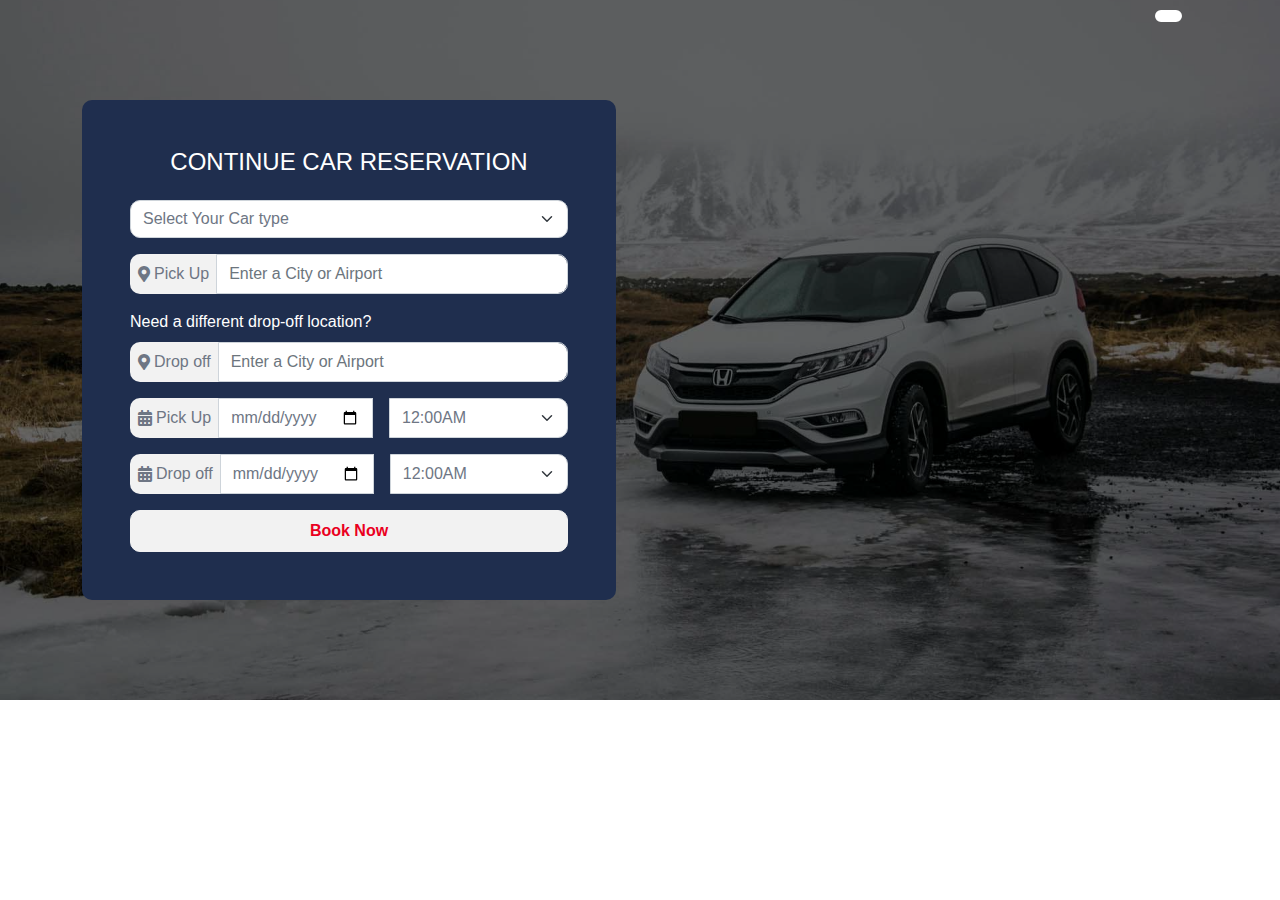
<file: index.html>
<!DOCTYPE html>
<html lang="en">

    <head>
        <meta charset="utf-8">
        <title>Cental - Car Rent Website Template</title>
        <meta content="width=device-width, initial-scale=1.0" name="viewport">
        <meta content="" name="keywords">
        <meta content="" name="description">

     
        <!-- Icon Font Stylesheet -->
        <link rel="stylesheet" href="https://use.fontawesome.com/releases/v5.15.4/css/all.css"/>
        <link href="https://cdn.jsdelivr.net/npm/bootstrap-icons@1.4.1/font/bootstrap-icons.css" rel="stylesheet">

        <!-- Libraries Stylesheet -->
        <link href="lib/animate/animate.min.css" rel="stylesheet">
        <link href="lib/owlcarousel/assets/owl.carousel.min.css" rel="stylesheet">


        <!-- Customized Bootstrap Stylesheet -->
        <link href="css/bootstrap.min.css" rel="stylesheet">

        <!-- Template Stylesheet -->
        <link href="css/style.css" rel="stylesheet">
    </head>

    <body>


        <!-- Carousel Start -->
        <div class="header-carousel">
            <div id="carouselId" class="carousel slide" data-bs-ride="carousel" data-bs-interval="false">
                <ol class="carousel-indicators">
                    <li data-bs-target="#carouselId" data-bs-slide-to="0" class="active" aria-current="true" aria-label="First slide"></li>
                    <li data-bs-target="#carouselId" data-bs-slide-to="1" aria-label="Second slide"></li>
                </ol>
                <div class="carousel-inner" role="listbox">
                    <div class="carousel-item active">
                        <img src="img/carousel-2.jpg" class="img-fluid w-100" alt="First slide"/>
                        <div class="carousel-caption">
                            <div class="container py-4">
                                <div class="row g-5">
                                    <div class="col-lg-6 fadeInLeft animated" data-animation="fadeInLeft" data-delay="1s" style="animation-delay: 1s;">
                                        <div class="bg-secondary rounded p-5">
                                            <h4 class="text-white mb-4">CONTINUE CAR RESERVATION</h4>
                                            <form>
                                                <div class="row g-3">
                                                    <div class="col-12">
                                                        <select class="form-select" aria-label="Default select example">
                                                            <option selected>Select Your Car type</option>
                                                            <option value="1">VW Golf VII</option>
                                                            <option value="2">Audi A1 S-Line</option>
                                                            <option value="3">Toyota Camry</option>
                                                            <option value="4">BMW 320 ModernLine</option>
                                                        </select>
                                                    </div>
                                                    <div class="col-12">
                                                        <div class="input-group">
                                                            <div class="d-flex align-items-center bg-light text-body rounded-start p-2">
                                                                <span class="fas fa-map-marker-alt"></span> <span class="ms-1">Pick Up</span>
                                                            </div>
                                                            <input class="form-control" type="text" placeholder="Enter a City or Airport" aria-label="Enter a City or Airport">
                                                        </div>
                                                    </div>
                                                    <div class="col-12">
                                                        <a href="#" class="text-start text-white d-block mb-2">Need a different drop-off location?</a>
                                                        <div class="input-group">
                                                            <div class="d-flex align-items-center bg-light text-body rounded-start p-2">
                                                                <span class="fas fa-map-marker-alt"></span><span class="ms-1">Drop off</span>
                                                            </div>
                                                            <input class="form-control" type="text" placeholder="Enter a City or Airport" aria-label="Enter a City or Airport">
                                                        </div>
                                                    </div>
                                                    <div class="col-12">
                                                        <div class="input-group">
                                                            <div class="d-flex align-items-center bg-light text-body rounded-start p-2">
                                                                <span class="fas fa-calendar-alt"></span><span class="ms-1">Pick Up</span>
                                                            </div>
                                                            <input class="form-control" type="date">
                                                            <select class="form-select ms-3" aria-label="Default select example">
                                                                <option selected>12:00AM</option>
                                                                <option value="1">1:00AM</option>
                                                                <option value="2">2:00AM</option>
                                                                <option value="3">3:00AM</option>
                                                                <option value="4">4:00AM</option>
                                                                <option value="5">5:00AM</option>
                                                                <option value="6">6:00AM</option>
                                                                <option value="7">7:00AM</option>
                                                            </select>
                                                        </div>
                                                    </div>
                                                    <div class="col-12">
                                                        <div class="input-group">
                                                            <div class="d-flex align-items-center bg-light text-body rounded-start p-2">
                                                                <span class="fas fa-calendar-alt"></span><span class="ms-1">Drop off</span>
                                                            </div>
                                                            <input class="form-control" type="date">
                                                            <select class="form-select ms-3" aria-label="Default select example">
                                                                <option selected>12:00AM</option>
                                                                <option value="1">1:00AM</option>
                                                                <option value="2">2:00AM</option>
                                                                <option value="3">3:00AM</option>
                                                                <option value="4">4:00AM</option>
                                                                <option value="5">5:00AM</option>
                                                                <option value="6">6:00AM</option>
                                                                <option value="7">7:00AM</option>
                                                            </select>
                                                        </div>
                                                    </div>
                                                    <div class="col-12">
                                                        <button class="btn btn-light w-100 py-2">Book Now</button>
                                                    </div>
                                                </div>
                                            </form>
                                        </div>
                                    </div>
                                    
                                    </div>
                                </div>
                            </div>
                        </div>
                    </div>
                    <div class="carousel-item">
                        <img src="img/carousel-1.jpg" class="img-fluid w-100" alt="First slide"/>
                        <div class="carousel-caption">
                            <div class="container py-4">
                                <div class="row g-5">
                                    <div class="col-lg-6 fadeInLeft animated" data-animation="fadeInLeft" data-delay="1s" style="animation-delay: 1s;">
                                        <div class="bg-secondary rounded p-5">
                                            <h4 class="text-white mb-4">CONTINUE CAR RESERVATION</h4>
                                            <form>
                                                <div class="row g-3">
                                                    <div class="col-12">
                                                        <select class="form-select" aria-label="Default select example">
                                                            <option selected>Select Your Car type</option>
                                                            <option value="1">VW Golf VII</option>
                                                            <option value="2">Audi A1 S-Line</option>
                                                            <option value="3">Toyota Camry</option>
                                                            <option value="4">BMW 320 ModernLine</option>
                                                        </select>
                                                    </div>
                                                    <div class="col-12">
                                                        <div class="input-group">
                                                            <div class="d-flex align-items-center bg-light text-body rounded-start p-2">
                                                                <span class="fas fa-map-marker-alt"></span><span class="ms-1">Pick Up</span>
                                                            </div>
                                                            <input class="form-control" type="text" placeholder="Enter a City or Airport" aria-label="Enter a City or Airport">
                                                        </div>
                                                    </div>
                                                    <div class="col-12">
                                                        <a href="#" class="text-start text-white d-block mb-2">Need a different drop-off location?</a>
                                                        <div class="input-group">
                                                            <div class="d-flex align-items-center bg-light text-body rounded-start p-2">
                                                                <span class="fas fa-map-marker-alt"></span><span class="ms-1">Drop off</span>
                                                            </div>
                                                            <input class="form-control" type="text" placeholder="Enter a City or Airport" aria-label="Enter a City or Airport">
                                                        </div>
                                                    </div>
                                                    <div class="col-12">
                                                        <div class="input-group">
                                                            <div class="d-flex align-items-center bg-light text-body rounded-start p-2">
                                                                <span class="fas fa-calendar-alt"></span><span class="ms-1">Pick Up</span>
                                                            </div>
                                                            <input class="form-control" type="date">
                                                            <select class="form-select ms-3" aria-label="Default select example">
                                                                <option selected>12:00AM</option>
                                                                <option value="1">1:00AM</option>
                                                                <option value="2">2:00AM</option>
                                                                <option value="3">3:00AM</option>
                                                                <option value="4">4:00AM</option>
                                                                <option value="5">5:00AM</option>
                                                                <option value="6">6:00AM</option>
                                                                <option value="7">7:00AM</option>
                                                            </select>
                                                        </div>
                                                    </div>
                                                    <div class="col-12">
                                                        <div class="input-group">
                                                            <div class="d-flex align-items-center bg-light text-body rounded-start p-2">
                                                                <span class="fas fa-calendar-alt"></span><span class="ms-1">Drop off</span>
                                                            </div>
                                                            <input class="form-control" type="date">
                                                            <select class="form-select ms-3" aria-label="Default select example">
                                                                <option selected>12:00AM</option>
                                                                <option value="1">1:00AM</option>
                                                                <option value="2">2:00AM</option>
                                                                <option value="3">3:00AM</option>
                                                                <option value="4">4:00AM</option>
                                                                <option value="5">5:00AM</option>
                                                                <option value="6">6:00AM</option>
                                                                <option value="7">7:00AM</option>
                                                            </select>
                                                        </div>
                                                    </div>
                                                    <div class="col-12">
                                                        <button class="btn btn-light w-100 py-2">Book Now</button>
                                                    </div>
                                                </div>
                                            </form>
                                        </div>
                                    </div>


     

        
    <!-- JavaScript Libraries -->
    <script src="https://ajax.googleapis.com/ajax/libs/jquery/3.6.4/jquery.min.js"></script>
    <script src="https://cdn.jsdelivr.net/npm/bootstrap@5.0.0/dist/js/bootstrap.bundle.min.js"></script>
    <script src="lib/wow/wow.min.js"></script>
    <script src="lib/easing/easing.min.js"></script>
    <script src="lib/waypoints/waypoints.min.js"></script>
    <script src="lib/counterup/counterup.min.js"></script>
    <script src="lib/owlcarousel/owl.carousel.min.js"></script>
    

    <!-- Template Javascript -->
    <script src="js/main.js"></script>
    </body>

</html>
</file>
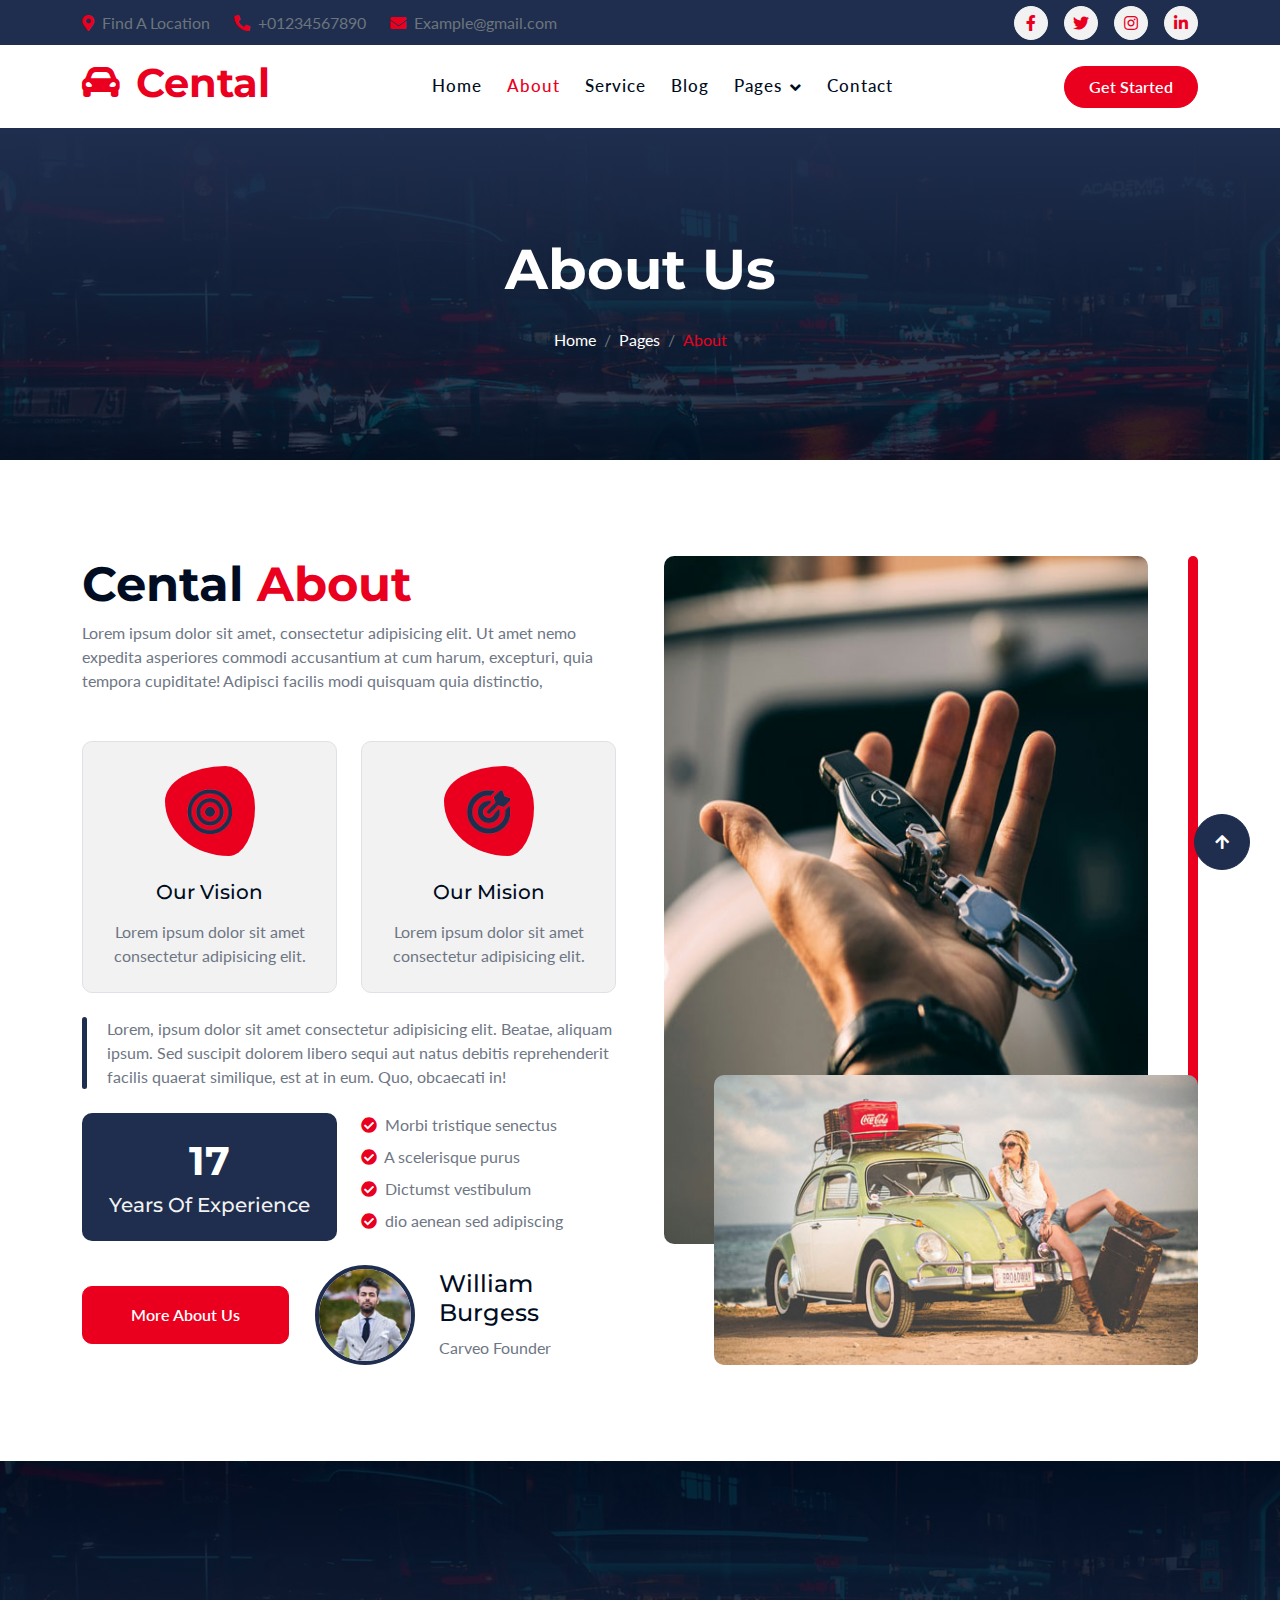
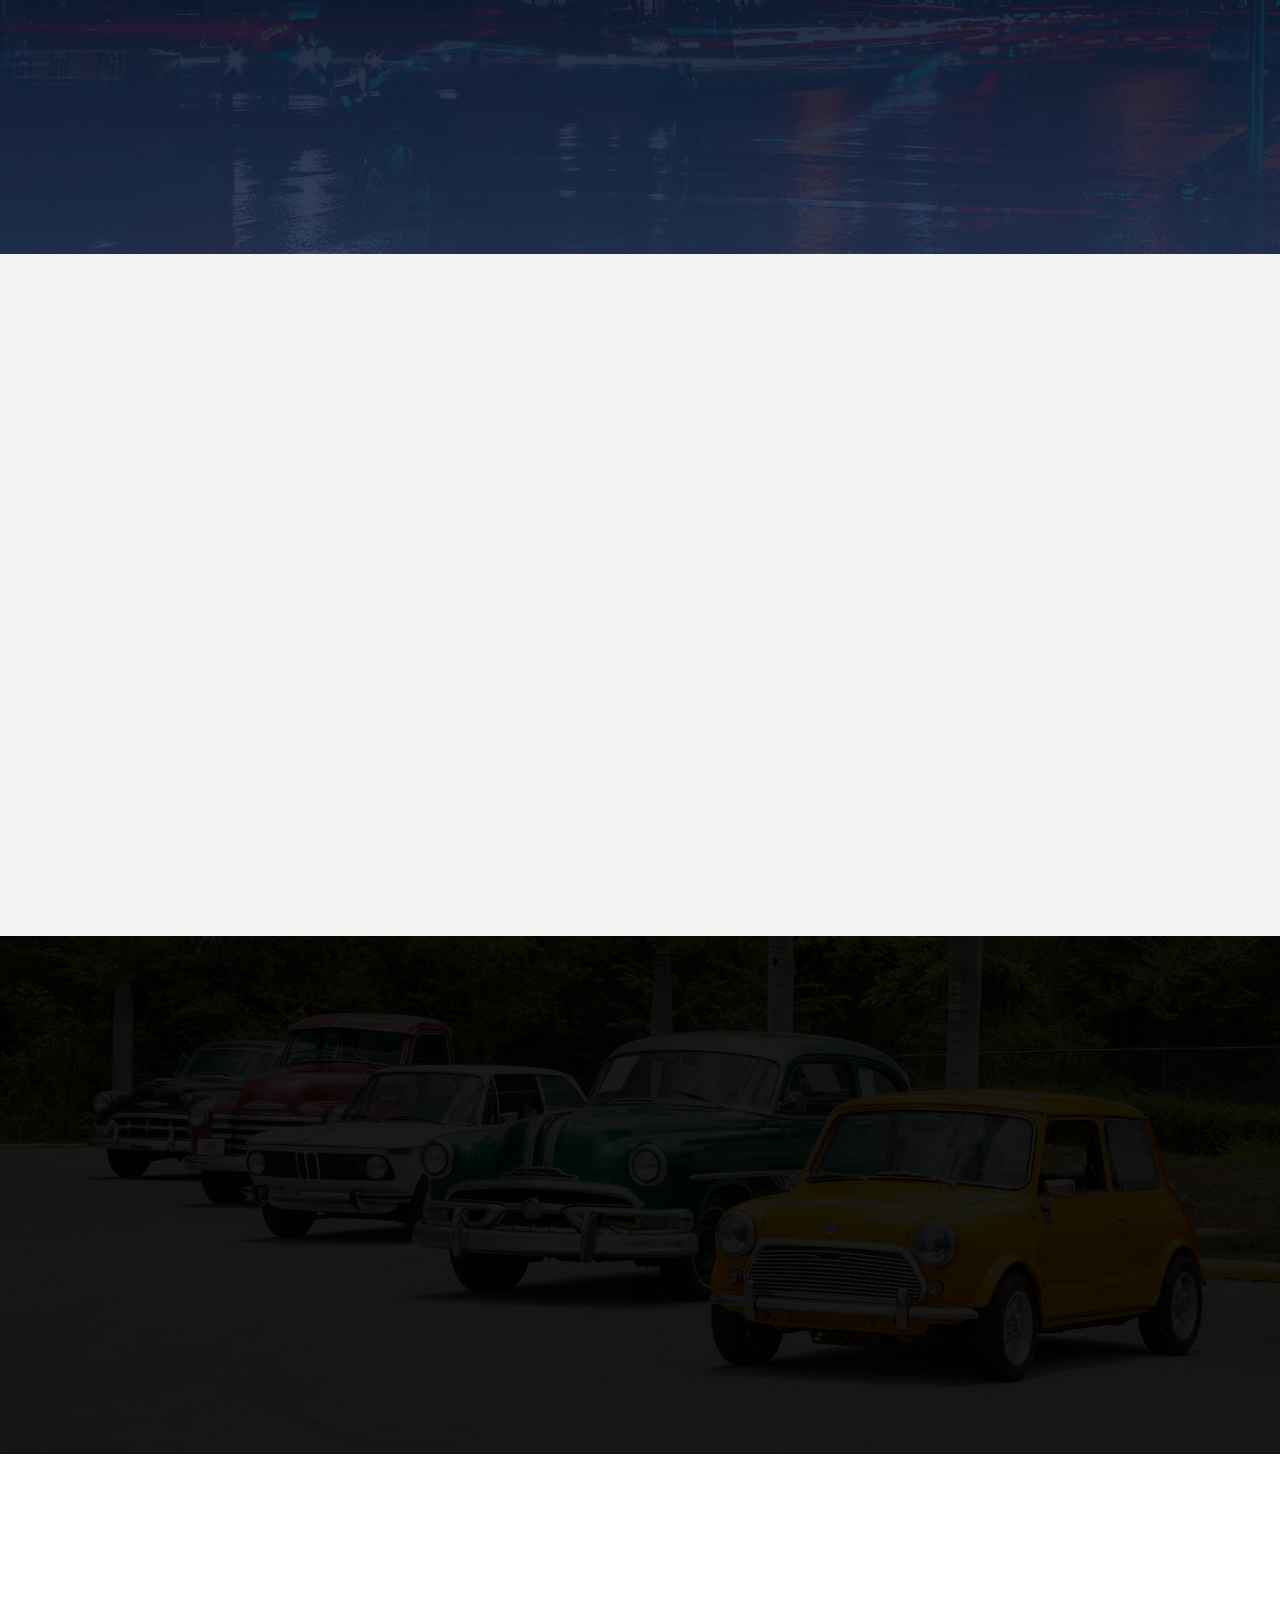
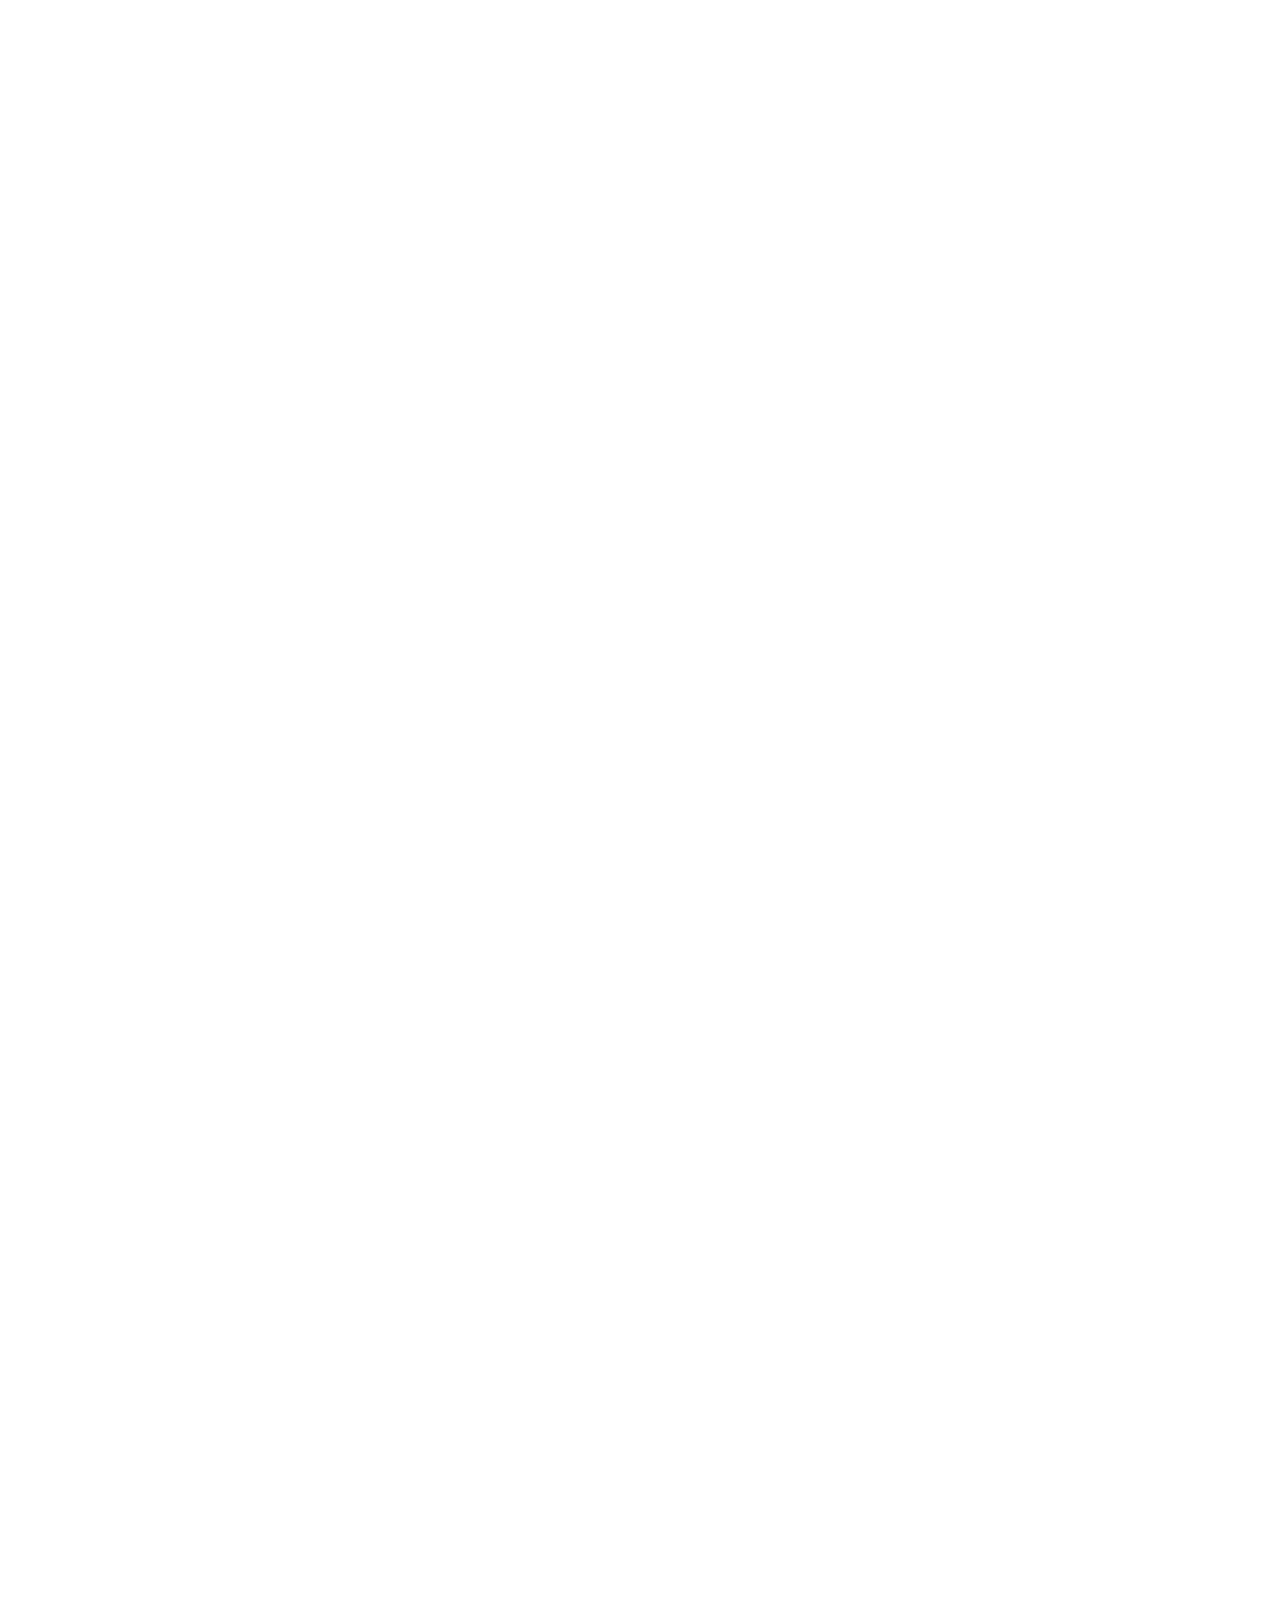
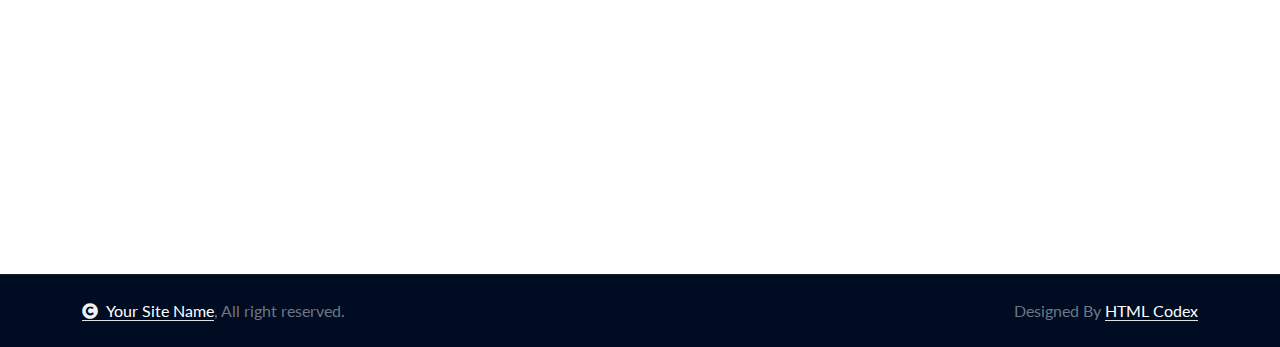
<file: about.html>
<!DOCTYPE html>
<html lang="en">

    <head>
        <meta charset="utf-8">
        <title>Cental - Car Rent Website Template</title>
        <meta content="width=device-width, initial-scale=1.0" name="viewport">
        <meta content="" name="keywords">
        <meta content="" name="description">

        <!-- Google Web Fonts -->
        <link rel="preconnect" href="https://fonts.googleapis.com">
        <link rel="preconnect" href="https://fonts.gstatic.com" crossorigin>
        <link href="https://fonts.googleapis.com/css2?family=Lato:ital,wght@0,400;0,700;0,900;1,400;1,700;1,900&family=Montserrat:ital,wght@0,100..900;1,100..900&display=swap" rel="stylesheet"> 

        <!-- Icon Font Stylesheet -->
        <link rel="stylesheet" href="https://use.fontawesome.com/releases/v5.15.4/css/all.css"/>
        <link href="https://cdn.jsdelivr.net/npm/bootstrap-icons@1.4.1/font/bootstrap-icons.css" rel="stylesheet">

        <!-- Libraries Stylesheet -->
        <link href="lib/animate/animate.min.css" rel="stylesheet">
        <link href="lib/owlcarousel/assets/owl.carousel.min.css" rel="stylesheet">


        <!-- Customized Bootstrap Stylesheet -->
        <link href="css/bootstrap.min.css" rel="stylesheet">

        <!-- Template Stylesheet -->
        <link href="css/style.css" rel="stylesheet">
    </head>

    <body>

        <!-- Spinner Start -->
        <div id="spinner" class="show bg-white position-fixed translate-middle w-100 vh-100 top-50 start-50 d-flex align-items-center justify-content-center">
            <div class="spinner-border text-primary" style="width: 3rem; height: 3rem;" role="status">
                <span class="sr-only">Loading...</span>
            </div>
        </div>
        <!-- Spinner End -->

        <!-- Topbar Start -->
        <div class="container-fluid topbar bg-secondary d-none d-xl-block w-100">
            <div class="container">
                <div class="row gx-0 align-items-center" style="height: 45px;">
                    <div class="col-lg-6 text-center text-lg-start mb-lg-0">
                        <div class="d-flex flex-wrap">
                            <a href="#" class="text-muted me-4"><i class="fas fa-map-marker-alt text-primary me-2"></i>Find A Location</a>
                            <a href="tel:+01234567890" class="text-muted me-4"><i class="fas fa-phone-alt text-primary me-2"></i>+01234567890</a>
                            <a href="mailto:example@gmail.com" class="text-muted me-0"><i class="fas fa-envelope text-primary me-2"></i>Example@gmail.com</a>
                        </div>
                    </div>
                    <div class="col-lg-6 text-center text-lg-end">
                        <div class="d-flex align-items-center justify-content-end">
                            <a href="#" class="btn btn-light btn-sm-square rounded-circle me-3"><i class="fab fa-facebook-f"></i></a>
                            <a href="#" class="btn btn-light btn-sm-square rounded-circle me-3"><i class="fab fa-twitter"></i></a>
                            <a href="#" class="btn btn-light btn-sm-square rounded-circle me-3"><i class="fab fa-instagram"></i></a>
                            <a href="#" class="btn btn-light btn-sm-square rounded-circle me-0"><i class="fab fa-linkedin-in"></i></a>
                        </div>
                    </div>
                </div>
            </div>
        </div>
        <!-- Topbar End -->

         <!-- Navbar & Hero Start -->
         <div class="container-fluid nav-bar sticky-top px-0 px-lg-4 py-2 py-lg-0">
            <div class="container">
                <nav class="navbar navbar-expand-lg navbar-light">
                    <a href="" class="navbar-brand p-0">
                        <h1 class="display-6 text-primary"><i class="fas fa-car-alt me-3"></i></i>Cental</h1>
                        <!-- <img src="img/logo.png" alt="Logo"> -->
                    </a>
                    <button class="navbar-toggler" type="button" data-bs-toggle="collapse" data-bs-target="#navbarCollapse">
                        <span class="fa fa-bars"></span>
                    </button>
                    <div class="collapse navbar-collapse" id="navbarCollapse">
                        <div class="navbar-nav mx-auto py-0">
                            <a href="index.html" class="nav-item nav-link">Home</a>
                            <a href="about.html" class="nav-item nav-link active">About</a>
                            <a href="service.html" class="nav-item nav-link">Service</a>
                            <a href="blog.html" class="nav-item nav-link">Blog</a>
                            
                            <div class="nav-item dropdown">
                                <a href="#" class="nav-link dropdown-toggle" data-bs-toggle="dropdown">Pages</a>
                                <div class="dropdown-menu m-0">
                                    <a href="feature.html" class="dropdown-item">Our Feature</a>
                                    <a href="cars.html" class="dropdown-item">Our Cars</a>
                                    <a href="team.html" class="dropdown-item">Our Team</a>
                                    <a href="testimonial.html" class="dropdown-item">Testimonial</a>
                                    <a href="404.html" class="dropdown-item">404 Page</a>
                                </div>
                            </div>
                            <a href="contact.html" class="nav-item nav-link">Contact</a>
                        </div>
                        <a href="#" class="btn btn-primary rounded-pill py-2 px-4">Get Started</a>
                    </div>
                </nav>
            </div>
        </div>
        <!-- Navbar & Hero End -->

        <!-- Header Start -->
        <div class="container-fluid bg-breadcrumb">
            <div class="container text-center py-5" style="max-width: 900px;">
                <h4 class="text-white display-4 mb-4 wow fadeInDown" data-wow-delay="0.1s">About Us</h4>
                <ol class="breadcrumb d-flex justify-content-center mb-0 wow fadeInDown" data-wow-delay="0.3s">
                    <li class="breadcrumb-item"><a href="index.html">Home</a></li>
                    <li class="breadcrumb-item"><a href="#">Pages</a></li>
                    <li class="breadcrumb-item active text-primary">About</li>
                </ol>    
            </div>
        </div>
        <!-- Header End -->

        <!-- About Start -->
        <div class="container-fluid overflow-hidden about py-5">
            <div class="container py-5">
                <div class="row g-5">
                    <div class="col-xl-6 wow fadeInLeft" data-wow-delay="0.2s">
                        <div class="about-item">
                            <div class="pb-5">
                                <h1 class="display-5 text-capitalize">Cental <span class="text-primary">About</span></h1>
                                <p class="mb-0">Lorem ipsum dolor sit amet, consectetur adipisicing elit. Ut amet nemo expedita asperiores commodi accusantium at cum harum, excepturi, quia tempora cupiditate! Adipisci facilis modi quisquam quia distinctio,
                                </p>
                            </div>
                            <div class="row g-4">
                                <div class="col-lg-6">
                                    <div class="about-item-inner border p-4">
                                        <div class="about-icon mb-4">
                                            <img src="img/about-icon-1.png" class="img-fluid w-50 h-50" alt="Icon">
                                        </div>
                                        <h5 class="mb-3">Our Vision</h5>
                                        <p class="mb-0">Lorem ipsum dolor sit amet consectetur adipisicing elit.</p>
                                    </div>
                                </div>
                                <div class="col-lg-6">
                                    <div class="about-item-inner border p-4">
                                        <div class="about-icon mb-4">
                                            <img src="img/about-icon-2.png" class="img-fluid h-50 w-50" alt="Icon">
                                        </div>
                                        <h5 class="mb-3">Our Mision</h5>
                                        <p class="mb-0">Lorem ipsum dolor sit amet consectetur adipisicing elit.</p>
                                    </div>
                                </div>
                            </div>
                            <p class="text-item my-4">Lorem, ipsum dolor sit amet consectetur adipisicing elit. Beatae, aliquam ipsum. Sed suscipit dolorem libero sequi aut natus debitis reprehenderit facilis quaerat similique, est at in eum. Quo, obcaecati in!
                            </p>
                            <div class="row g-4">
                                <div class="col-lg-6">
                                    <div class="text-center rounded bg-secondary p-4">
                                        <h1 class="display-6 text-white">17</h1>
                                        <h5 class="text-light mb-0">Years Of Experience</h5>
                                    </div>
                                </div>
                                <div class="col-lg-6">
                                    <div class="rounded">
                                        <p class="mb-2"><i class="fa fa-check-circle text-primary me-1"></i> Morbi tristique senectus</p>
                                        <p class="mb-2"><i class="fa fa-check-circle text-primary me-1"></i> A scelerisque purus</p>
                                        <p class="mb-2"><i class="fa fa-check-circle text-primary me-1"></i> Dictumst vestibulum</p>
                                        <p class="mb-0"><i class="fa fa-check-circle text-primary me-1"></i> dio aenean sed adipiscing</p>
                                    </div>
                                </div>
                                <div class="col-lg-5 d-flex align-items-center">
                                    <a href="#" class="btn btn-primary rounded py-3 px-5">More About Us</a>
                                </div>
                                <div class="col-lg-7">
                                    <div class="d-flex align-items-center">
                                        <img src="img/attachment-img.jpg" class="img-fluid rounded-circle border border-4 border-secondary" style="width: 100px; height: 100px;" alt="Image">
                                        <div class="ms-4">
                                            <h4>William Burgess</h4>
                                            <p class="mb-0">Carveo Founder</p>
                                        </div>
                                    </div>
                                </div>
                            </div>
                        </div>
                    </div>
                    <div class="col-xl-6 wow fadeInRight" data-wow-delay="0.2s">
                        <div class="about-img">
                            <div class="img-1">
                                <img src="img/about-img.jpg" class="img-fluid rounded h-100 w-100" alt="">
                            </div>
                            <div class="img-2">
                                <img src="img/about-img-1.jpg" class="img-fluid rounded w-100" alt="">
                            </div>
                        </div>
                    </div>
                </div>
            </div>
        </div>
        <!-- About End -->

        <!-- Fact Counter -->
        <div class="container-fluid counter py-5">
            <div class="container py-5">
                <div class="row g-5">
                    <div class="col-md-6 col-lg-6 col-xl-3 wow fadeInUp" data-wow-delay="0.1s">
                        <div class="counter-item text-center">
                            <div class="counter-item-icon mx-auto">
                                <i class="fas fa-thumbs-up fa-2x"></i>
                            </div>
                            <div class="counter-counting my-3">
                                <span class="text-white fs-2 fw-bold" data-toggle="counter-up">829</span>
                                <span class="h1 fw-bold text-white">+</span>
                            </div>
                            <h4 class="text-white mb-0">Happy Clients</h4>
                        </div>
                    </div>
                    <div class="col-md-6 col-lg-6 col-xl-3 wow fadeInUp" data-wow-delay="0.3s">
                        <div class="counter-item text-center">
                            <div class="counter-item-icon mx-auto">
                                <i class="fas fa-car-alt fa-2x"></i>
                            </div>
                            <div class="counter-counting my-3">
                                <span class="text-white fs-2 fw-bold" data-toggle="counter-up">56</span>
                                <span class="h1 fw-bold text-white">+</span>
                            </div>
                            <h4 class="text-white mb-0">Number of Cars</h4>
                        </div>
                    </div>
                    <div class="col-md-6 col-lg-6 col-xl-3 wow fadeInUp" data-wow-delay="0.5s">
                        <div class="counter-item text-center">
                            <div class="counter-item-icon mx-auto">
                                <i class="fas fa-building fa-2x"></i>
                            </div>
                            <div class="counter-counting my-3">
                                <span class="text-white fs-2 fw-bold" data-toggle="counter-up">127</span>
                                <span class="h1 fw-bold text-white">+</span>
                            </div>
                            <h4 class="text-white mb-0">Car Center</h4>
                        </div>
                    </div>
                    <div class="col-md-6 col-lg-6 col-xl-3 wow fadeInUp" data-wow-delay="0.7s">
                        <div class="counter-item text-center">
                            <div class="counter-item-icon mx-auto">
                                <i class="fas fa-clock fa-2x"></i>
                            </div>
                            <div class="counter-counting my-3">
                                <span class="text-white fs-2 fw-bold" data-toggle="counter-up">589</span>
                                <span class="h1 fw-bold text-white">+</span>
                            </div>
                            <h4 class="text-white mb-0">Total kilometers</h4>
                        </div>
                    </div>
                </div>
            </div>
        </div>
        <!-- Fact Counter -->

        <!-- Features Start -->
        <div class="container-fluid feature py-5">
            <div class="container py-5">
                <div class="text-center mx-auto pb-5 wow fadeInUp" data-wow-delay="0.1s" style="max-width: 800px;">
                    <h1 class="display-5 text-capitalize mb-3">Cental <span class="text-primary">Features</span></h1>
                    <p class="mb-0">Lorem ipsum dolor sit amet, consectetur adipisicing elit. Ut amet nemo expedita asperiores commodi accusantium at cum harum, excepturi, quia tempora cupiditate! Adipisci facilis modi quisquam quia distinctio,
                    </p>
                </div>
                <div class="row g-4 align-items-center">
                    <div class="col-xl-4">
                        <div class="row gy-4 gx-0">
                            <div class="col-12 wow fadeInUp" data-wow-delay="0.1s">
                                <div class="feature-item">
                                    <div class="feature-icon">
                                        <span class="fa fa-trophy fa-2x"></span>
                                    </div>
                                    <div class="ms-4">
                                        <h5 class="mb-3">First Class services</h5>
                                        <p class="mb-0">Lorem ipsum dolor sit amet consectetur adipisicing elit. Consectetur, in illum aperiam ullam magni eligendi?</p>
                                    </div>
                                </div>
                            </div>
                            <div class="col-12 wow fadeInUp" data-wow-delay="0.3s">
                                <div class="feature-item">
                                    <div class="feature-icon">
                                        <span class="fa fa-road fa-2x"></span>
                                    </div>
                                    <div class="ms-4">
                                        <h5 class="mb-3">24/7 road assistance</h5>
                                        <p class="mb-0">Lorem ipsum dolor sit amet consectetur adipisicing elit. Consectetur, in illum aperiam ullam magni eligendi?</p>
                                    </div>
                                </div>
                            </div>
                        </div>
                    </div>
                    <div class="col-lg-12 col-xl-4 wow fadeInUp" data-wow-delay="0.2s">
                        <img src="img/features-img.png" class="img-fluid w-100" style="object-fit: cover;" alt="Img">
                    </div>
                    <div class="col-xl-4">
                        <div class="row gy-4 gx-0">
                            <div class="col-12 wow fadeInUp" data-wow-delay="0.1s">
                                <div class="feature-item justify-content-end">
                                    <div class="text-end me-4">
                                        <h5 class="mb-3">Quality at Minimum</h5>
                                        <p class="mb-0">Lorem ipsum dolor sit amet consectetur adipisicing elit. Consectetur, in illum aperiam ullam magni eligendi?</p>
                                    </div>
                                    <div class="feature-icon">
                                        <span class="fa fa-tag fa-2x"></span>
                                    </div>
                                </div>
                            </div>
                            <div class="col-12 wow fadeInUp" data-wow-delay="0.3s">
                                <div class="feature-item justify-content-end">
                                    <div class="text-end me-4">
                                        <h5 class="mb-3">Free Pick-Up & Drop-Off</h5>
                                        <p class="mb-0">Lorem ipsum dolor sit amet consectetur adipisicing elit. Consectetur, in illum aperiam ullam magni eligendi?</p>
                                    </div>
                                    <div class="feature-icon">
                                        <span class="fa fa-map-pin fa-2x"></span>
                                    </div>
                                </div>
                            </div>
                        </div>
                    </div>
                </div>
            </div>
        </div>
        <!-- Features End -->

        <!-- Car Steps Start -->
        <div class="container-fluid steps py-5">
            <div class="container py-5">
                <div class="text-center mx-auto pb-5 wow fadeInUp" data-wow-delay="0.1s" style="max-width: 800px;">
                    <h1 class="display-5 text-capitalize text-white mb-3">Cental<span class="text-primary"> Process</span></h1>
                    <p class="mb-0 text-white">Lorem ipsum dolor sit amet, consectetur adipisicing elit. Ut amet nemo expedita asperiores commodi accusantium at cum harum, excepturi, quia tempora cupiditate! Adipisci facilis modi quisquam quia distinctio,
                    </p>
                </div>
                <div class="row g-4">
                    <div class="col-lg-4 wow fadeInUp" data-wow-delay="0.1s">
                        <div class="steps-item p-4 mb-4">
                            <h4>Come In Contact</h4>
                            <p class="mb-0">Lorem ipsum dolor sit amet consectetur adipisicing elit. Ad, dolorem!</p>
                            <div class="setps-number">01.</div>
                        </div>
                    </div>
                    <div class="col-lg-4 wow fadeInUp" data-wow-delay="0.3s">
                        <div class="steps-item p-4 mb-4">
                            <h4>Choose A Car</h4>
                            <p class="mb-0">Lorem ipsum dolor sit amet consectetur adipisicing elit. Ad, dolorem!</p>
                            <div class="setps-number">02.</div>
                        </div>
                    </div>
                    <div class="col-lg-4 wow fadeInUp" data-wow-delay="0.5s">
                        <div class="steps-item p-4 mb-4">
                            <h4>Enjoy Driving</h4>
                            <p class="mb-0">Lorem ipsum dolor sit amet consectetur adipisicing elit. Ad, dolorem!</p>
                            <div class="setps-number">03.</div>
                        </div>
                    </div>
                </div>
            </div>
        </div>
        <!-- Car Steps End -->

        <!-- Team Start -->
        <div class="container-fluid team py-5">
            <div class="container py-5">
                <div class="text-center mx-auto pb-5 wow fadeInUp" data-wow-delay="0.1s" style="max-width: 800px;">
                    <h1 class="display-5 text-capitalize mb-3">Customer<span class="text-primary"> Suport</span> Center</h1>
                    <p class="mb-0">Lorem ipsum dolor sit amet, consectetur adipisicing elit. Ut amet nemo expedita asperiores commodi accusantium at cum harum, excepturi, quia tempora cupiditate! Adipisci facilis modi quisquam quia distinctio,
                    </p>
                </div>
                <div class="row g-4">
                    <div class="col-md-6 col-lg-6 col-xl-3 wow fadeInUp" data-wow-delay="0.1s">
                        <div class="team-item p-4 pt-0">
                            <div class="team-img">
                                <img src="img/team-1.jpg" class="img-fluid rounded w-100" alt="Image">
                            </div>
                            <div class="team-content pt-4">
                                <h4>MARTIN DOE</h4>
                                <p>Profession</p>
                                <div class="team-icon d-flex justify-content-center">
                                    <a class="btn btn-square btn-light rounded-circle mx-1" href=""><i class="fab fa-facebook-f"></i></a>
                                    <a class="btn btn-square btn-light rounded-circle mx-1" href=""><i class="fab fa-twitter"></i></a>
                                    <a class="btn btn-square btn-light rounded-circle mx-1" href=""><i class="fab fa-instagram"></i></a>
                                    <a class="btn btn-square btn-light rounded-circle mx-1" href=""><i class="fab fa-linkedin-in"></i></a>
                                </div>
                            </div>
                        </div>
                    </div>
                    <div class="col-md-6 col-lg-6 col-xl-3 wow fadeInUp" data-wow-delay="0.3s">
                        <div class="team-item p-4 pt-0">
                            <div class="team-img">
                                <img src="img/team-2.jpg" class="img-fluid rounded w-100" alt="Image">
                            </div>
                            <div class="team-content pt-4">
                                <h4>MARTIN DOE</h4>
                                <p>Profession</p>
                                <div class="team-icon d-flex justify-content-center">
                                    <a class="btn btn-square btn-light rounded-circle mx-1" href=""><i class="fab fa-facebook-f"></i></a>
                                    <a class="btn btn-square btn-light rounded-circle mx-1" href=""><i class="fab fa-twitter"></i></a>
                                    <a class="btn btn-square btn-light rounded-circle mx-1" href=""><i class="fab fa-instagram"></i></a>
                                    <a class="btn btn-square btn-light rounded-circle mx-1" href=""><i class="fab fa-linkedin-in"></i></a>
                                </div>
                            </div>
                        </div>
                    </div>
                    <div class="col-md-6 col-lg-6 col-xl-3 wow fadeInUp" data-wow-delay="0.5s">
                        <div class="team-item p-4 pt-0">
                            <div class="team-img">
                                <img src="img/team-3.jpg" class="img-fluid rounded w-100" alt="Image">
                            </div>
                            <div class="team-content pt-4">
                                <h4>MARTIN DOE</h4>
                                <p>Profession</p>
                                <div class="team-icon d-flex justify-content-center">
                                    <a class="btn btn-square btn-light rounded-circle mx-1" href=""><i class="fab fa-facebook-f"></i></a>
                                    <a class="btn btn-square btn-light rounded-circle mx-1" href=""><i class="fab fa-twitter"></i></a>
                                    <a class="btn btn-square btn-light rounded-circle mx-1" href=""><i class="fab fa-instagram"></i></a>
                                    <a class="btn btn-square btn-light rounded-circle mx-1" href=""><i class="fab fa-linkedin-in"></i></a>
                                </div>
                            </div>
                        </div>
                    </div>
                    <div class="col-md-6 col-lg-6 col-xl-3 wow fadeInUp" data-wow-delay="0.7s">
                        <div class="team-item p-4 pt-0">
                            <div class="team-img">
                                <img src="img/team-4.jpg" class="img-fluid rounded w-100" alt="Image">
                            </div>
                            <div class="team-content pt-4">
                                <h4>MARTIN DOE</h4>
                                <p>Profession</p>
                                <div class="team-icon d-flex justify-content-center">
                                    <a class="btn btn-square btn-light rounded-circle mx-1" href=""><i class="fab fa-facebook-f"></i></a>
                                    <a class="btn btn-square btn-light rounded-circle mx-1" href=""><i class="fab fa-twitter"></i></a>
                                    <a class="btn btn-square btn-light rounded-circle mx-1" href=""><i class="fab fa-instagram"></i></a>
                                    <a class="btn btn-square btn-light rounded-circle mx-1" href=""><i class="fab fa-linkedin-in"></i></a>
                                </div>
                            </div>
                        </div>
                    </div>
                </div>
            </div>
        </div>
        <!-- Team End -->

        <!-- Banner Start -->
        <div class="container-fluid banner pb-5 wow zoomInDown" data-wow-delay="0.1s">
            <div class="container pb-5">
                <div class="banner-item rounded">
                    <img src="img/banner-1.jpg" class="img-fluid rounded w-100" alt="">
                    <div class="banner-content">
                        <h2 class="text-primary">Rent Your Car</h2>
                        <h1 class="text-white">Interested in Renting?</h1>
                        <p class="text-white">Don't hesitate and send us a message.</p>
                        <div class="banner-btn">
                            <a href="#" class="btn btn-secondary rounded-pill py-3 px-4 px-md-5 me-2">WhatchApp</a>
                            <a href="#" class="btn btn-primary rounded-pill py-3 px-4 px-md-5 ms-2">Contact Us</a>
                        </div>
                    </div>
                </div>
            </div>
        </div>
        <!-- Banner End -->

        <!-- Footer Start -->
        <div class="container-fluid footer py-5 wow fadeIn" data-wow-delay="0.2s">
            <div class="container py-5">
                <div class="row g-5">
                    <div class="col-md-6 col-lg-6 col-xl-3">
                        <div class="footer-item d-flex flex-column">
                            <div class="footer-item">
                                <h4 class="text-white mb-4">About Us</h4>
                                <p class="mb-3">Dolor amet sit justo amet elitr clita ipsum elitr est.Lorem ipsum dolor sit amet, consectetur adipiscing elit consectetur adipiscing elit.</p>
                            </div>
                            <div class="position-relative">
                                <input class="form-control rounded-pill w-100 py-3 ps-4 pe-5" type="text" placeholder="Enter your email">
                                <button type="button" class="btn btn-secondary rounded-pill position-absolute top-0 end-0 py-2 mt-2 me-2">Subscribe</button>
                            </div>
                        </div>
                    </div>
                    <div class="col-md-6 col-lg-6 col-xl-3">
                        <div class="footer-item d-flex flex-column">
                            <h4 class="text-white mb-4">Quick Links</h4>
                            <a href="#"><i class="fas fa-angle-right me-2"></i> About</a>
                            <a href="#"><i class="fas fa-angle-right me-2"></i> Cars</a>
                            <a href="#"><i class="fas fa-angle-right me-2"></i> Car Types</a>
                            <a href="#"><i class="fas fa-angle-right me-2"></i> Team</a>
                            <a href="#"><i class="fas fa-angle-right me-2"></i> Contact us</a>
                            <a href="#"><i class="fas fa-angle-right me-2"></i> Terms & Conditions</a>
                        </div>
                    </div>
                    <div class="col-md-6 col-lg-6 col-xl-3">
                        <div class="footer-item d-flex flex-column">
                            <h4 class="text-white mb-4">Business Hours</h4>
                            <div class="mb-3">
                                <h6 class="text-muted mb-0">Mon - Friday:</h6>
                                <p class="text-white mb-0">09.00 am to 07.00 pm</p>
                            </div>
                            <div class="mb-3">
                                <h6 class="text-muted mb-0">Saturday:</h6>
                                <p class="text-white mb-0">10.00 am to 05.00 pm</p>
                            </div>
                            <div class="mb-3">
                                <h6 class="text-muted mb-0">Vacation:</h6>
                                <p class="text-white mb-0">All Sunday is our vacation</p>
                            </div>
                        </div>
                    </div>
                    <div class="col-md-6 col-lg-6 col-xl-3">
                        <div class="footer-item d-flex flex-column">
                            <h4 class="text-white mb-4">Contact Info</h4>
                            <a href="#"><i class="fa fa-map-marker-alt me-2"></i> 123 Street, New York, USA</a>
                            <a href="mailto:info@example.com"><i class="fas fa-envelope me-2"></i> info@example.com</a>
                            <a href="tel:+012 345 67890"><i class="fas fa-phone me-2"></i> +012 345 67890</a>
                            <a href="tel:+012 345 67890" class="mb-3"><i class="fas fa-print me-2"></i> +012 345 67890</a>
                            <div class="d-flex">
                                <a class="btn btn-secondary btn-md-square rounded-circle me-3" href=""><i class="fab fa-facebook-f text-white"></i></a>
                                <a class="btn btn-secondary btn-md-square rounded-circle me-3" href=""><i class="fab fa-twitter text-white"></i></a>
                                <a class="btn btn-secondary btn-md-square rounded-circle me-3" href=""><i class="fab fa-instagram text-white"></i></a>
                                <a class="btn btn-secondary btn-md-square rounded-circle me-0" href=""><i class="fab fa-linkedin-in text-white"></i></a>
                            </div>
                        </div>
                    </div>
                </div>
            </div>
        </div>
        <!-- Footer End -->
        
        <!-- Copyright Start -->
        <div class="container-fluid copyright py-4">
            <div class="container">
                <div class="row g-4 align-items-center">
                    <div class="col-md-6 text-center text-md-start mb-md-0">
                        <span class="text-body"><a href="#" class="border-bottom text-white"><i class="fas fa-copyright text-light me-2"></i>Your Site Name</a>, All right reserved.</span>
                    </div>
                    <div class="col-md-6 text-center text-md-end text-body">
                        <!--/*** This template is free as long as you keep the below author’s credit link/attribution link/backlink. ***/-->
                        <!--/*** If you'd like to use the template without the below author’s credit link/attribution link/backlink, ***/-->
                        <!--/*** you can purchase the Credit Removal License from "https://htmlcodex.com/credit-removal". ***/-->
                        Designed By <a class="border-bottom text-white" href="https://htmlcodex.com">HTML Codex</a>
                    </div>
                </div>
            </div>
        </div>
        <!-- Copyright End -->


        <!-- Back to Top -->
        <a href="#" class="btn btn-secondary btn-lg-square rounded-circle back-to-top"><i class="fa fa-arrow-up"></i></a>   

        
    <!-- JavaScript Libraries -->
    <script src="https://ajax.googleapis.com/ajax/libs/jquery/3.6.4/jquery.min.js"></script>
    <script src="https://cdn.jsdelivr.net/npm/bootstrap@5.0.0/dist/js/bootstrap.bundle.min.js"></script>
    <script src="lib/wow/wow.min.js"></script>
    <script src="lib/easing/easing.min.js"></script>
    <script src="lib/waypoints/waypoints.min.js"></script>
    <script src="lib/counterup/counterup.min.js"></script>
    <script src="lib/owlcarousel/owl.carousel.min.js"></script>
    

    <!-- Template Javascript -->
    <script src="js/main.js"></script>
    </body>

</html>
</file>
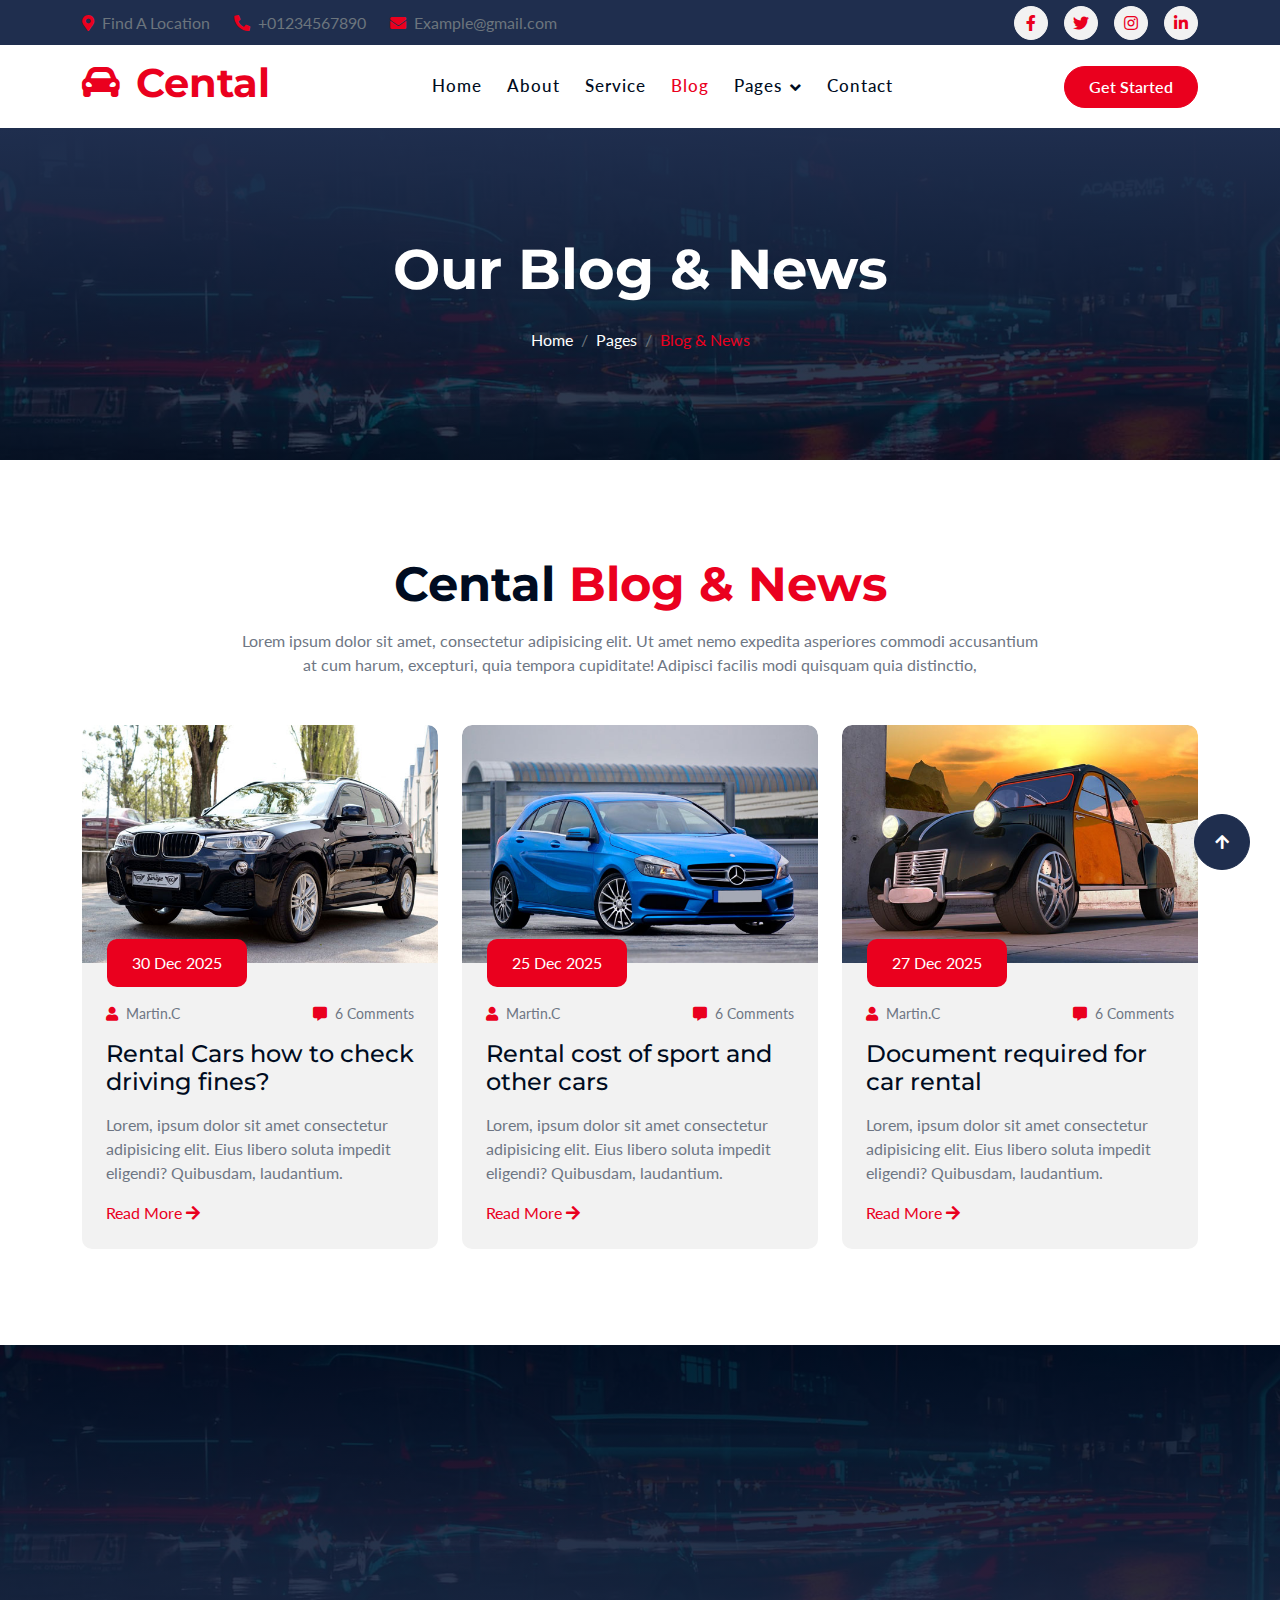
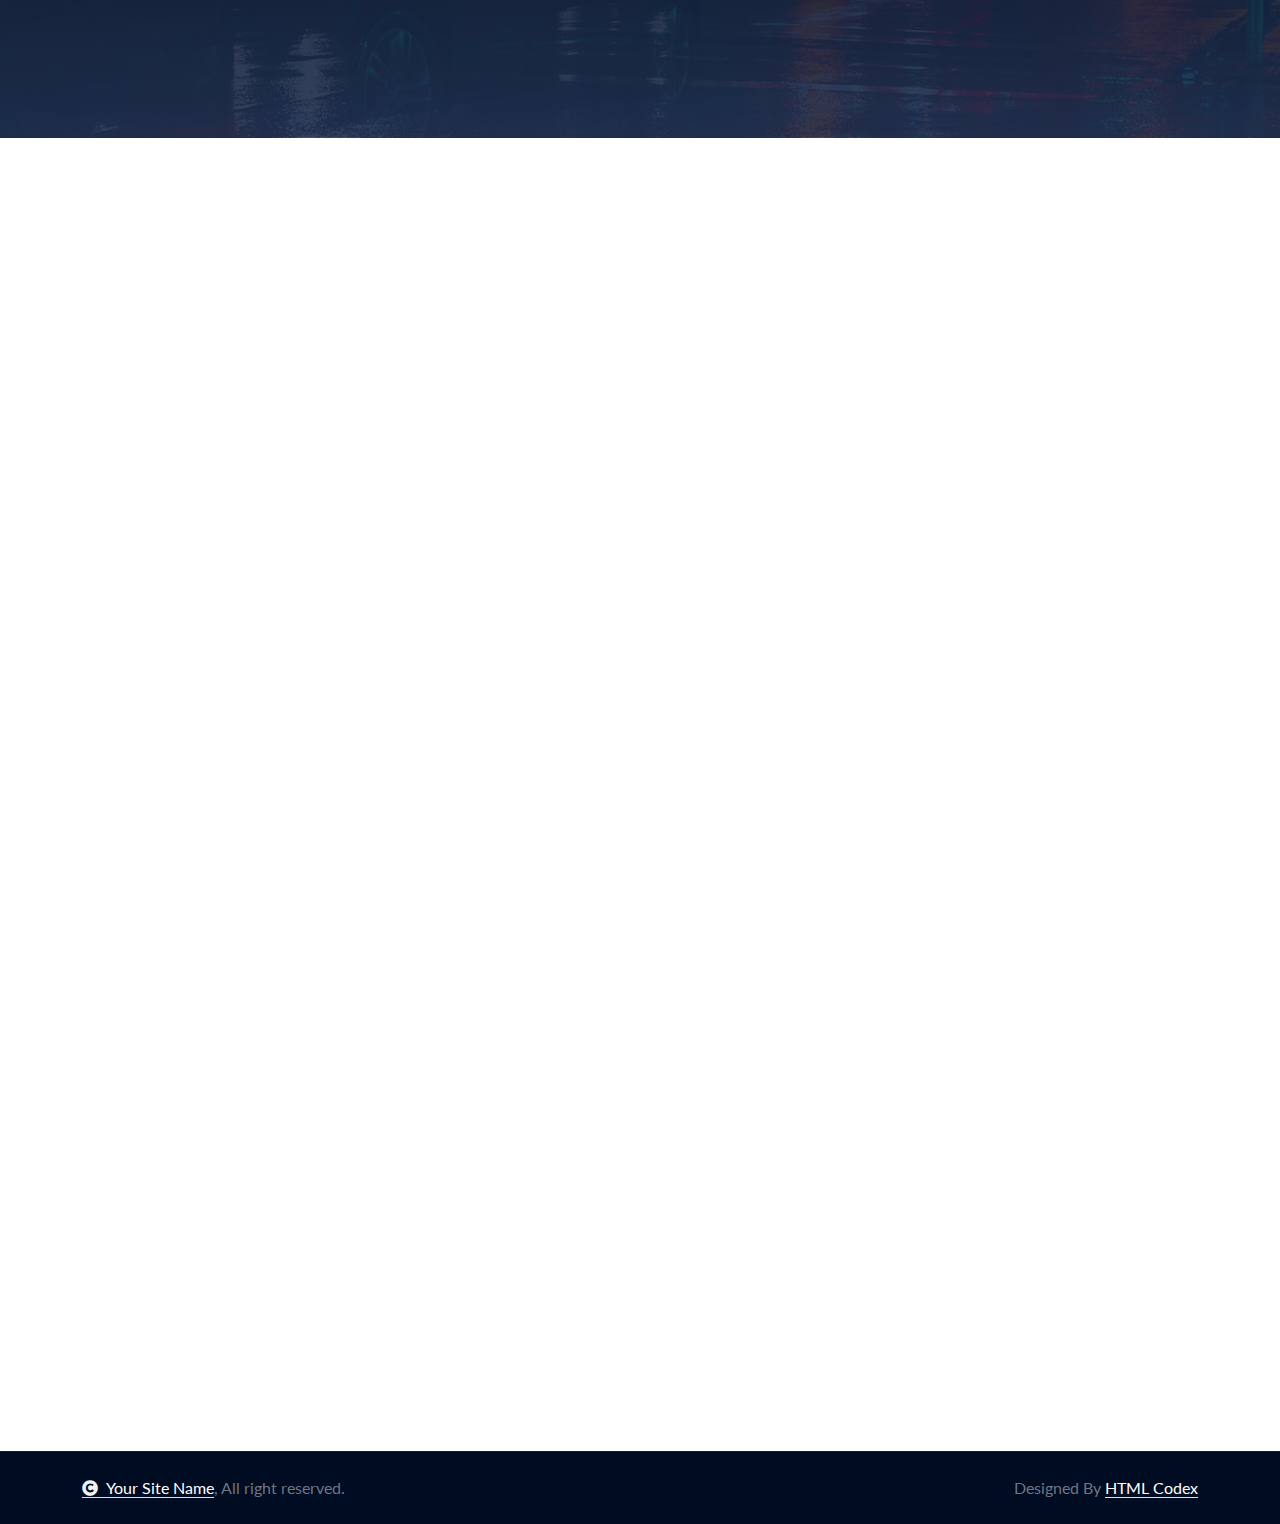
<file: blog.html>
<!DOCTYPE html>
<html lang="en">

    <head>
        <meta charset="utf-8">
        <title>Cental - Car Rent Website Template</title>
        <meta content="width=device-width, initial-scale=1.0" name="viewport">
        <meta content="" name="keywords">
        <meta content="" name="description">

        <!-- Google Web Fonts -->
        <link rel="preconnect" href="https://fonts.googleapis.com">
        <link rel="preconnect" href="https://fonts.gstatic.com" crossorigin>
        <link href="https://fonts.googleapis.com/css2?family=Lato:ital,wght@0,400;0,700;0,900;1,400;1,700;1,900&family=Montserrat:ital,wght@0,100..900;1,100..900&display=swap" rel="stylesheet"> 

        <!-- Icon Font Stylesheet -->
        <link rel="stylesheet" href="https://use.fontawesome.com/releases/v5.15.4/css/all.css"/>
        <link href="https://cdn.jsdelivr.net/npm/bootstrap-icons@1.4.1/font/bootstrap-icons.css" rel="stylesheet">

        <!-- Libraries Stylesheet -->
        <link href="lib/animate/animate.min.css" rel="stylesheet">
        <link href="lib/owlcarousel/assets/owl.carousel.min.css" rel="stylesheet">


        <!-- Customized Bootstrap Stylesheet -->
        <link href="css/bootstrap.min.css" rel="stylesheet">

        <!-- Template Stylesheet -->
        <link href="css/style.css" rel="stylesheet">
    </head>

    <body>

        <!-- Spinner Start -->
        <div id="spinner" class="show bg-white position-fixed translate-middle w-100 vh-100 top-50 start-50 d-flex align-items-center justify-content-center">
            <div class="spinner-border text-primary" style="width: 3rem; height: 3rem;" role="status">
                <span class="sr-only">Loading...</span>
            </div>
        </div>
        <!-- Spinner End -->

        <!-- Topbar Start -->
        <div class="container-fluid topbar bg-secondary d-none d-xl-block w-100">
            <div class="container">
                <div class="row gx-0 align-items-center" style="height: 45px;">
                    <div class="col-lg-6 text-center text-lg-start mb-lg-0">
                        <div class="d-flex flex-wrap">
                            <a href="#" class="text-muted me-4"><i class="fas fa-map-marker-alt text-primary me-2"></i>Find A Location</a>
                            <a href="tel:+01234567890" class="text-muted me-4"><i class="fas fa-phone-alt text-primary me-2"></i>+01234567890</a>
                            <a href="mailto:example@gmail.com" class="text-muted me-0"><i class="fas fa-envelope text-primary me-2"></i>Example@gmail.com</a>
                        </div>
                    </div>
                    <div class="col-lg-6 text-center text-lg-end">
                        <div class="d-flex align-items-center justify-content-end">
                            <a href="#" class="btn btn-light btn-sm-square rounded-circle me-3"><i class="fab fa-facebook-f"></i></a>
                            <a href="#" class="btn btn-light btn-sm-square rounded-circle me-3"><i class="fab fa-twitter"></i></a>
                            <a href="#" class="btn btn-light btn-sm-square rounded-circle me-3"><i class="fab fa-instagram"></i></a>
                            <a href="#" class="btn btn-light btn-sm-square rounded-circle me-0"><i class="fab fa-linkedin-in"></i></a>
                        </div>
                    </div>
                </div>
            </div>
        </div>
        <!-- Topbar End -->

        <!-- Navbar & Hero Start -->
        <div class="container-fluid nav-bar sticky-top px-0 px-lg-4 py-2 py-lg-0">
            <div class="container">
                <nav class="navbar navbar-expand-lg navbar-light">
                    <a href="" class="navbar-brand p-0">
                        <h1 class="display-6 text-primary"><i class="fas fa-car-alt me-3"></i></i>Cental</h1>
                        <!-- <img src="img/logo.png" alt="Logo"> -->
                    </a>
                    <button class="navbar-toggler" type="button" data-bs-toggle="collapse" data-bs-target="#navbarCollapse">
                        <span class="fa fa-bars"></span>
                    </button>
                    <div class="collapse navbar-collapse" id="navbarCollapse">
                        <div class="navbar-nav mx-auto py-0">
                            <a href="index.html" class="nav-item nav-link">Home</a>
                            <a href="about.html" class="nav-item nav-link">About</a>
                            <a href="service.html" class="nav-item nav-link">Service</a>
                            <a href="blog.html" class="nav-item nav-link active">Blog</a>
                            
                            <div class="nav-item dropdown">
                                <a href="#" class="nav-link dropdown-toggle" data-bs-toggle="dropdown">Pages</a>
                                <div class="dropdown-menu m-0">
                                    <a href="feature.html" class="dropdown-item">Our Feature</a>
                                    <a href="cars.html" class="dropdown-item">Our Cars</a>
                                    <a href="team.html" class="dropdown-item">Our Team</a>
                                    <a href="testimonial.html" class="dropdown-item">Testimonial</a>
                                    <a href="404.html" class="dropdown-item">404 Page</a>
                                </div>
                            </div>
                            <a href="contact.html" class="nav-item nav-link">Contact</a>
                        </div>
                        <a href="#" class="btn btn-primary rounded-pill py-2 px-4">Get Started</a>
                    </div>
                </nav>
            </div>
        </div>
        <!-- Navbar & Hero End -->

        <!-- Header Start -->
        <div class="container-fluid bg-breadcrumb">
            <div class="container text-center py-5" style="max-width: 900px;">
                <h4 class="text-white display-4 mb-4 wow fadeInDown" data-wow-delay="0.1s">Our Blog & News</h4>
                <ol class="breadcrumb d-flex justify-content-center mb-0 wow fadeInDown" data-wow-delay="0.3s">
                    <li class="breadcrumb-item"><a href="index.html">Home</a></li>
                    <li class="breadcrumb-item"><a href="#">Pages</a></li>
                    <li class="breadcrumb-item active text-primary">Blog & News</li>
                </ol>    
            </div>
        </div>
        <!-- Header End -->

        <!-- Blog Start -->
        <div class="container-fluid blog py-5">
            <div class="container py-5">
                <div class="text-center mx-auto pb-5 wow fadeInUp" data-wow-delay="0.1s" style="max-width: 800px;">
                    <h1 class="display-5 text-capitalize mb-3">Cental<span class="text-primary"> Blog & News</span></h1>
                    <p class="mb-0">Lorem ipsum dolor sit amet, consectetur adipisicing elit. Ut amet nemo expedita asperiores commodi accusantium at cum harum, excepturi, quia tempora cupiditate! Adipisci facilis modi quisquam quia distinctio,
                    </p>
                </div>
                <div class="row g-4">
                    <div class="col-lg-4 wow fadeInUp" data-wow-delay="0.1s">
                        <div class="blog-item">
                            <div class="blog-img">
                                <img src="img/blog-1.jpg" class="img-fluid rounded-top w-100" alt="Image">
                            </div>
                            <div class="blog-content rounded-bottom p-4">
                                <div class="blog-date">30 Dec 2025</div>
                                <div class="blog-comment my-3">
                                    <div class="small"><span class="fa fa-user text-primary"></span><span class="ms-2">Martin.C</span></div>
                                    <div class="small"><span class="fa fa-comment-alt text-primary"></span><span class="ms-2">6 Comments</span></div>
                                </div>
                                <a href="#" class="h4 d-block mb-3">Rental Cars how to check driving fines?</a>
                                <p class="mb-3">Lorem, ipsum dolor sit amet consectetur adipisicing elit. Eius libero soluta impedit eligendi? Quibusdam, laudantium.</p>
                                <a href="#" class="">Read More  <i class="fa fa-arrow-right"></i></a>
                            </div>
                        </div>
                    </div>
                    <div class="col-lg-4 wow fadeInUp" data-wow-delay="0.3s">
                        <div class="blog-item">
                            <div class="blog-img">
                                <img src="img/blog-2.jpg" class="img-fluid rounded-top w-100" alt="Image">
                            </div>
                            <div class="blog-content rounded-bottom p-4">
                                <div class="blog-date">25 Dec 2025</div>
                                <div class="blog-comment my-3">
                                    <div class="small"><span class="fa fa-user text-primary"></span><span class="ms-2">Martin.C</span></div>
                                    <div class="small"><span class="fa fa-comment-alt text-primary"></span><span class="ms-2">6 Comments</span></div>
                                </div>
                                <a href="#" class="h4 d-block mb-3">Rental cost of sport and other cars</a>
                                <p class="mb-3">Lorem, ipsum dolor sit amet consectetur adipisicing elit. Eius libero soluta impedit eligendi? Quibusdam, laudantium.</p>
                                <a href="#" class="">Read More  <i class="fa fa-arrow-right"></i></a>
                            </div>
                        </div>
                    </div>
                    <div class="col-lg-4 wow fadeInUp" data-wow-delay="0.5s">
                        <div class="blog-item">
                            <div class="blog-img">
                                <img src="img/blog-3.jpg" class="img-fluid rounded-top w-100" alt="Image">
                            </div>
                            <div class="blog-content rounded-bottom p-4">
                                <div class="blog-date">27 Dec 2025</div>
                                <div class="blog-comment my-3">
                                    <div class="small"><span class="fa fa-user text-primary"></span><span class="ms-2">Martin.C</span></div>
                                    <div class="small"><span class="fa fa-comment-alt text-primary"></span><span class="ms-2">6 Comments</span></div>
                                </div>
                                <a href="#" class="h4 d-block mb-3">Document required for car rental</a>
                                <p class="mb-3">Lorem, ipsum dolor sit amet consectetur adipisicing elit. Eius libero soluta impedit eligendi? Quibusdam, laudantium.</p>
                                <a href="#" class="">Read More  <i class="fa fa-arrow-right"></i></a>
                            </div>
                        </div>
                    </div>
                </div>
            </div>
        </div>
        <!-- Blog End -->

        <!-- Fact Counter -->
        <div class="container-fluid counter py-5">
            <div class="container py-5">
                <div class="row g-5">
                    <div class="col-md-6 col-lg-6 col-xl-3 wow fadeInUp" data-wow-delay="0.1s">
                        <div class="counter-item text-center">
                            <div class="counter-item-icon mx-auto">
                                <i class="fas fa-thumbs-up fa-2x"></i>
                            </div>
                            <div class="counter-counting my-3">
                                <span class="text-white fs-2 fw-bold" data-toggle="counter-up">829</span>
                                <span class="h1 fw-bold text-white">+</span>
                            </div>
                            <h4 class="text-white mb-0">Happy Clients</h4>
                        </div>
                    </div>
                    <div class="col-md-6 col-lg-6 col-xl-3 wow fadeInUp" data-wow-delay="0.3s">
                        <div class="counter-item text-center">
                            <div class="counter-item-icon mx-auto">
                                <i class="fas fa-car-alt fa-2x"></i>
                            </div>
                            <div class="counter-counting my-3">
                                <span class="text-white fs-2 fw-bold" data-toggle="counter-up">56</span>
                                <span class="h1 fw-bold text-white">+</span>
                            </div>
                            <h4 class="text-white mb-0">Number of Cars</h4>
                        </div>
                    </div>
                    <div class="col-md-6 col-lg-6 col-xl-3 wow fadeInUp" data-wow-delay="0.5s">
                        <div class="counter-item text-center">
                            <div class="counter-item-icon mx-auto">
                                <i class="fas fa-building fa-2x"></i>
                            </div>
                            <div class="counter-counting my-3">
                                <span class="text-white fs-2 fw-bold" data-toggle="counter-up">127</span>
                                <span class="h1 fw-bold text-white">+</span>
                            </div>
                            <h4 class="text-white mb-0">Car Center</h4>
                        </div>
                    </div>
                    <div class="col-md-6 col-lg-6 col-xl-3 wow fadeInUp" data-wow-delay="0.7s">
                        <div class="counter-item text-center">
                            <div class="counter-item-icon mx-auto">
                                <i class="fas fa-clock fa-2x"></i>
                            </div>
                            <div class="counter-counting my-3">
                                <span class="text-white fs-2 fw-bold" data-toggle="counter-up">589</span>
                                <span class="h1 fw-bold text-white">+</span>
                            </div>
                            <h4 class="text-white mb-0">Total kilometers</h4>
                        </div>
                    </div>
                </div>
            </div>
        </div>
        <!-- Fact Counter -->

        <!-- Banner Start -->
        <div class="container-fluid banner py-5 wow zoomInDown" data-wow-delay="0.1s">
            <div class="container py-5">
                <div class="banner-item rounded">
                    <img src="img/banner-1.jpg" class="img-fluid rounded w-100" alt="">
                    <div class="banner-content">
                        <h2 class="text-primary">Rent Your Car</h2>
                        <h1 class="text-white">Interested in Renting?</h1>
                        <p class="text-white">Don't hesitate and send us a message.</p>
                        <div class="banner-btn">
                            <a href="#" class="btn btn-secondary rounded-pill py-3 px-4 px-md-5 me-2">WhatchApp</a>
                            <a href="#" class="btn btn-primary rounded-pill py-3 px-4 px-md-5 ms-2">Contact Us</a>
                        </div>
                    </div>
                </div>
            </div>
        </div>
        <!-- Banner End -->

        <!-- Footer Start -->
        <div class="container-fluid footer py-5 wow fadeIn" data-wow-delay="0.2s">
            <div class="container py-5">
                <div class="row g-5">
                    <div class="col-md-6 col-lg-6 col-xl-3">
                        <div class="footer-item d-flex flex-column">
                            <div class="footer-item">
                                <h4 class="text-white mb-4">About Us</h4>
                                <p class="mb-3">Dolor amet sit justo amet elitr clita ipsum elitr est.Lorem ipsum dolor sit amet, consectetur adipiscing elit consectetur adipiscing elit.</p>
                            </div>
                            <div class="position-relative">
                                <input class="form-control rounded-pill w-100 py-3 ps-4 pe-5" type="text" placeholder="Enter your email">
                                <button type="button" class="btn btn-secondary rounded-pill position-absolute top-0 end-0 py-2 mt-2 me-2">Subscribe</button>
                            </div>
                        </div>
                    </div>
                    <div class="col-md-6 col-lg-6 col-xl-3">
                        <div class="footer-item d-flex flex-column">
                            <h4 class="text-white mb-4">Quick Links</h4>
                            <a href="#"><i class="fas fa-angle-right me-2"></i> About</a>
                            <a href="#"><i class="fas fa-angle-right me-2"></i> Cars</a>
                            <a href="#"><i class="fas fa-angle-right me-2"></i> Car Types</a>
                            <a href="#"><i class="fas fa-angle-right me-2"></i> Team</a>
                            <a href="#"><i class="fas fa-angle-right me-2"></i> Contact us</a>
                            <a href="#"><i class="fas fa-angle-right me-2"></i> Terms & Conditions</a>
                        </div>
                    </div>
                    <div class="col-md-6 col-lg-6 col-xl-3">
                        <div class="footer-item d-flex flex-column">
                            <h4 class="text-white mb-4">Business Hours</h4>
                            <div class="mb-3">
                                <h6 class="text-muted mb-0">Mon - Friday:</h6>
                                <p class="text-white mb-0">09.00 am to 07.00 pm</p>
                            </div>
                            <div class="mb-3">
                                <h6 class="text-muted mb-0">Saturday:</h6>
                                <p class="text-white mb-0">10.00 am to 05.00 pm</p>
                            </div>
                            <div class="mb-3">
                                <h6 class="text-muted mb-0">Vacation:</h6>
                                <p class="text-white mb-0">All Sunday is our vacation</p>
                            </div>
                        </div>
                    </div>
                    <div class="col-md-6 col-lg-6 col-xl-3">
                        <div class="footer-item d-flex flex-column">
                            <h4 class="text-white mb-4">Contact Info</h4>
                            <a href="#"><i class="fa fa-map-marker-alt me-2"></i> 123 Street, New York, USA</a>
                            <a href="mailto:info@example.com"><i class="fas fa-envelope me-2"></i> info@example.com</a>
                            <a href="tel:+012 345 67890"><i class="fas fa-phone me-2"></i> +012 345 67890</a>
                            <a href="tel:+012 345 67890" class="mb-3"><i class="fas fa-print me-2"></i> +012 345 67890</a>
                            <div class="d-flex">
                                <a class="btn btn-secondary btn-md-square rounded-circle me-3" href=""><i class="fab fa-facebook-f text-white"></i></a>
                                <a class="btn btn-secondary btn-md-square rounded-circle me-3" href=""><i class="fab fa-twitter text-white"></i></a>
                                <a class="btn btn-secondary btn-md-square rounded-circle me-3" href=""><i class="fab fa-instagram text-white"></i></a>
                                <a class="btn btn-secondary btn-md-square rounded-circle me-0" href=""><i class="fab fa-linkedin-in text-white"></i></a>
                            </div>
                        </div>
                    </div>
                </div>
            </div>
        </div>
        <!-- Footer End -->
        
        <!-- Copyright Start -->
        <div class="container-fluid copyright py-4">
            <div class="container">
                <div class="row g-4 align-items-center">
                    <div class="col-md-6 text-center text-md-start mb-md-0">
                        <span class="text-body"><a href="#" class="border-bottom text-white"><i class="fas fa-copyright text-light me-2"></i>Your Site Name</a>, All right reserved.</span>
                    </div>
                    <div class="col-md-6 text-center text-md-end text-body">
                        <!--/*** This template is free as long as you keep the below author’s credit link/attribution link/backlink. ***/-->
                        <!--/*** If you'd like to use the template without the below author’s credit link/attribution link/backlink, ***/-->
                        <!--/*** you can purchase the Credit Removal License from "https://htmlcodex.com/credit-removal". ***/-->
                        Designed By <a class="border-bottom text-white" href="https://htmlcodex.com">HTML Codex</a>
                    </div>
                </div>
            </div>
        </div>
        <!-- Copyright End -->


        <!-- Back to Top -->
        <a href="#" class="btn btn-secondary btn-lg-square rounded-circle back-to-top"><i class="fa fa-arrow-up"></i></a>   

        
    <!-- JavaScript Libraries -->
    <script src="https://ajax.googleapis.com/ajax/libs/jquery/3.6.4/jquery.min.js"></script>
    <script src="https://cdn.jsdelivr.net/npm/bootstrap@5.0.0/dist/js/bootstrap.bundle.min.js"></script>
    <script src="lib/wow/wow.min.js"></script>
    <script src="lib/easing/easing.min.js"></script>
    <script src="lib/waypoints/waypoints.min.js"></script>
    <script src="lib/counterup/counterup.min.js"></script>
    <script src="lib/owlcarousel/owl.carousel.min.js"></script>
    

    <!-- Template Javascript -->
    <script src="js/main.js"></script>
    </body>

</html>
</file>
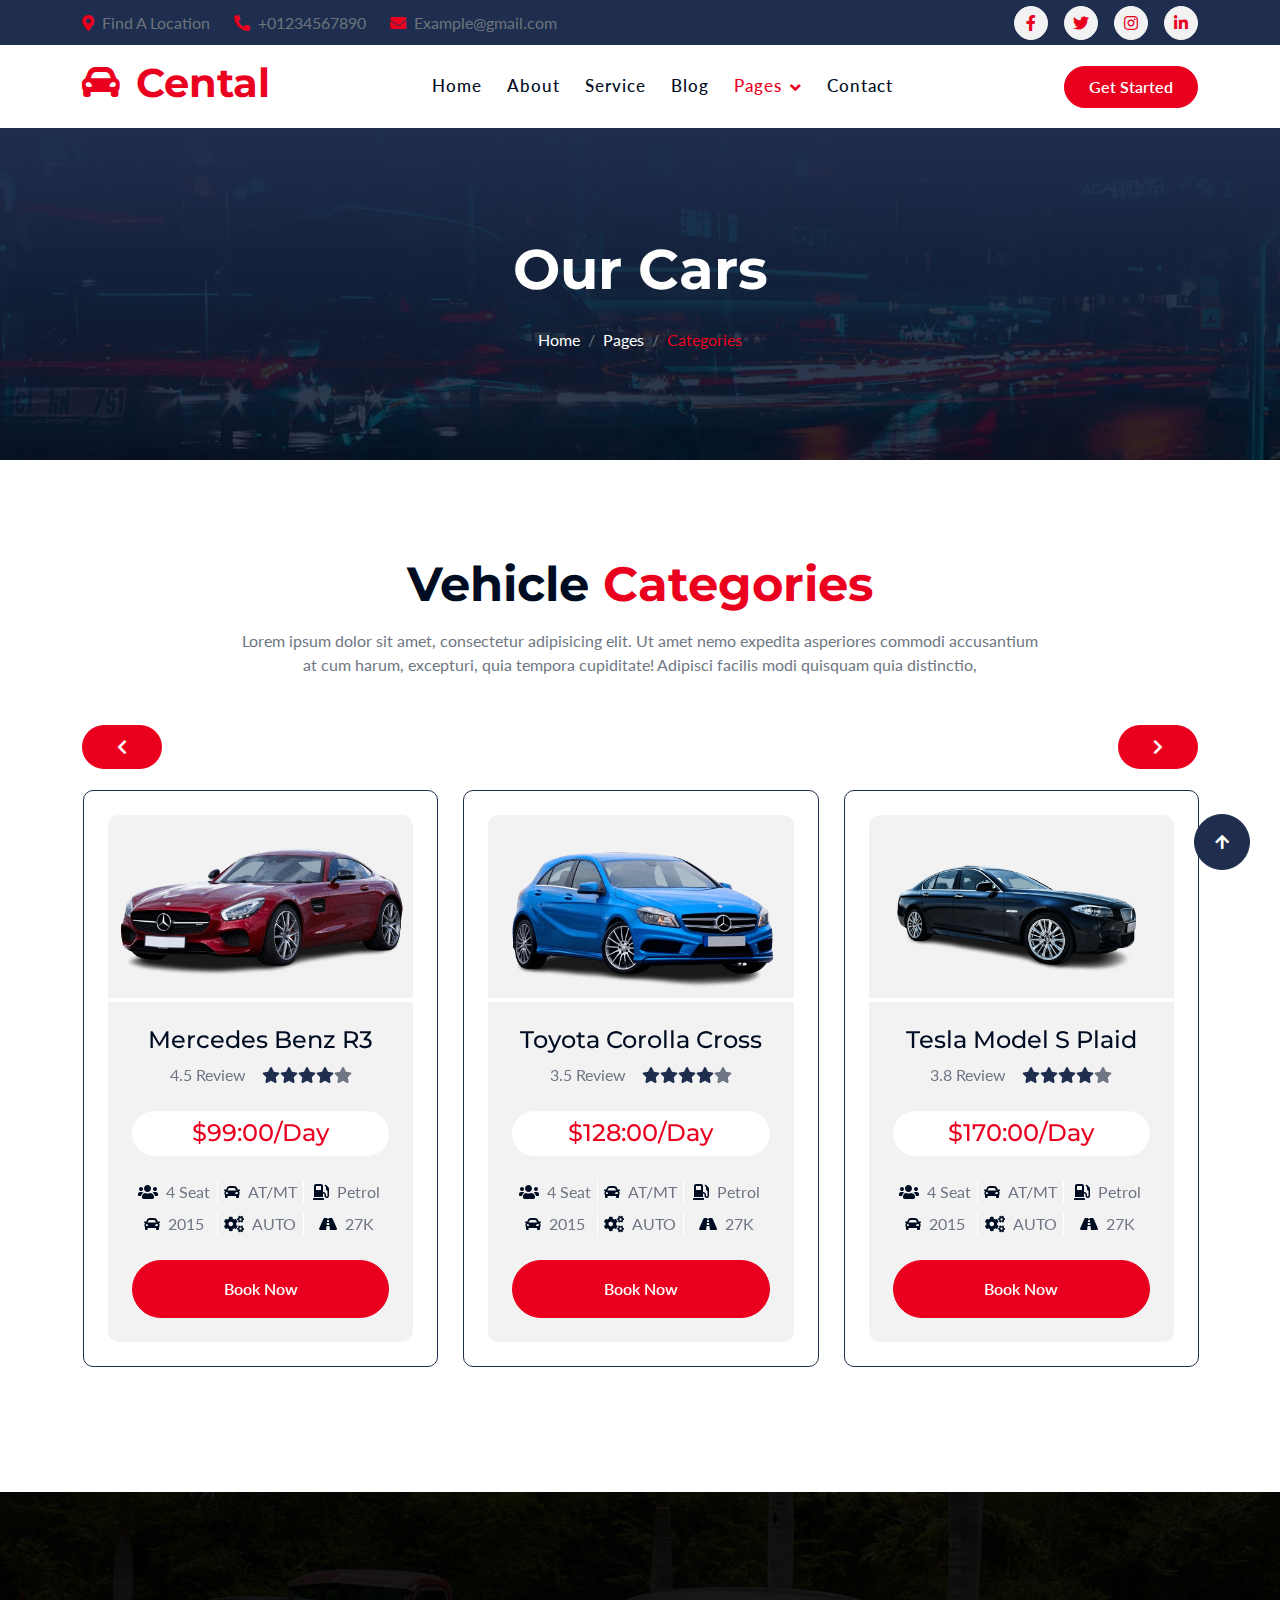
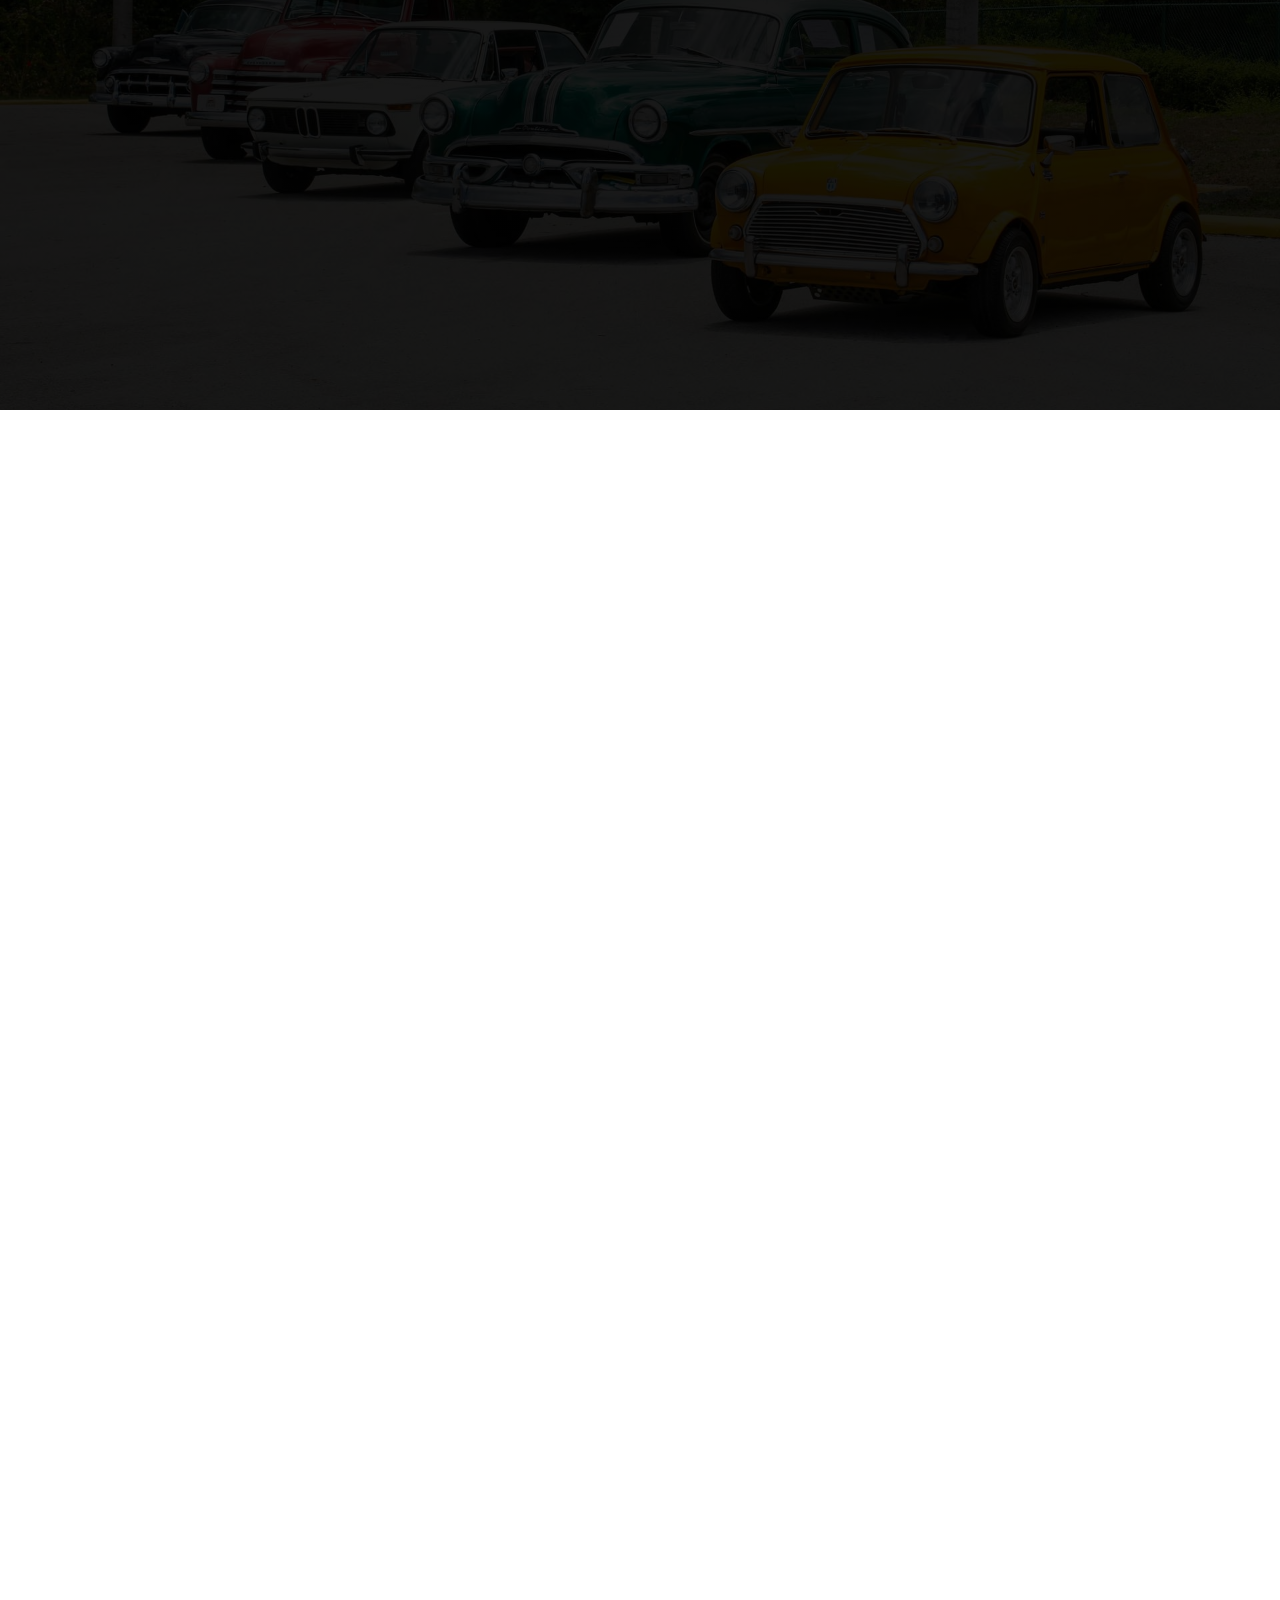
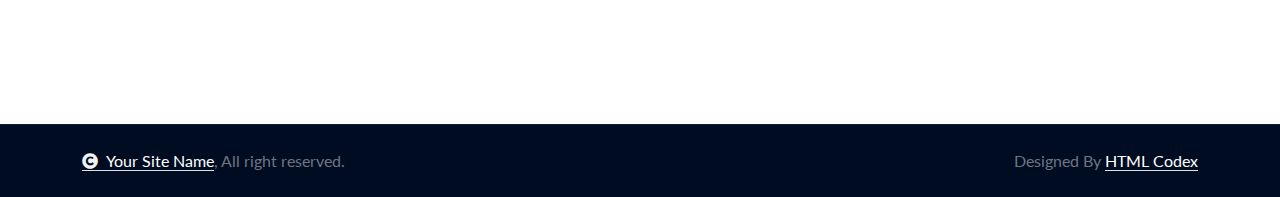
<file: cars.html>
<!DOCTYPE html>
<html lang="en">

    <head>
        <meta charset="utf-8">
        <title>Cental - Car Rent Website Template</title>
        <meta content="width=device-width, initial-scale=1.0" name="viewport">
        <meta content="" name="keywords">
        <meta content="" name="description">

        <!-- Google Web Fonts -->
        <link rel="preconnect" href="https://fonts.googleapis.com">
        <link rel="preconnect" href="https://fonts.gstatic.com" crossorigin>
        <link href="https://fonts.googleapis.com/css2?family=Lato:ital,wght@0,400;0,700;0,900;1,400;1,700;1,900&family=Montserrat:ital,wght@0,100..900;1,100..900&display=swap" rel="stylesheet"> 

        <!-- Icon Font Stylesheet -->
        <link rel="stylesheet" href="https://use.fontawesome.com/releases/v5.15.4/css/all.css"/>
        <link href="https://cdn.jsdelivr.net/npm/bootstrap-icons@1.4.1/font/bootstrap-icons.css" rel="stylesheet">

        <!-- Libraries Stylesheet -->
        <link href="lib/animate/animate.min.css" rel="stylesheet">
        <link href="lib/owlcarousel/assets/owl.carousel.min.css" rel="stylesheet">


        <!-- Customized Bootstrap Stylesheet -->
        <link href="css/bootstrap.min.css" rel="stylesheet">

        <!-- Template Stylesheet -->
        <link href="css/style.css" rel="stylesheet">
    </head>

    <body>

        <!-- Spinner Start -->
        <div id="spinner" class="show bg-white position-fixed translate-middle w-100 vh-100 top-50 start-50 d-flex align-items-center justify-content-center">
            <div class="spinner-border text-primary" style="width: 3rem; height: 3rem;" role="status">
                <span class="sr-only">Loading...</span>
            </div>
        </div>
        <!-- Spinner End -->

        <!-- Topbar Start -->
        <div class="container-fluid topbar bg-secondary d-none d-xl-block w-100">
            <div class="container">
                <div class="row gx-0 align-items-center" style="height: 45px;">
                    <div class="col-lg-6 text-center text-lg-start mb-lg-0">
                        <div class="d-flex flex-wrap">
                            <a href="#" class="text-muted me-4"><i class="fas fa-map-marker-alt text-primary me-2"></i>Find A Location</a>
                            <a href="tel:+01234567890" class="text-muted me-4"><i class="fas fa-phone-alt text-primary me-2"></i>+01234567890</a>
                            <a href="mailto:example@gmail.com" class="text-muted me-0"><i class="fas fa-envelope text-primary me-2"></i>Example@gmail.com</a>
                        </div>
                    </div>
                    <div class="col-lg-6 text-center text-lg-end">
                        <div class="d-flex align-items-center justify-content-end">
                            <a href="#" class="btn btn-light btn-sm-square rounded-circle me-3"><i class="fab fa-facebook-f"></i></a>
                            <a href="#" class="btn btn-light btn-sm-square rounded-circle me-3"><i class="fab fa-twitter"></i></a>
                            <a href="#" class="btn btn-light btn-sm-square rounded-circle me-3"><i class="fab fa-instagram"></i></a>
                            <a href="#" class="btn btn-light btn-sm-square rounded-circle me-0"><i class="fab fa-linkedin-in"></i></a>
                        </div>
                    </div>
                </div>
            </div>
        </div>
        <!-- Topbar End -->

        <!-- Navbar & Hero Start -->
        <div class="container-fluid nav-bar sticky-top px-0 px-lg-4 py-2 py-lg-0">
            <div class="container">
                <nav class="navbar navbar-expand-lg navbar-light">
                    <a href="" class="navbar-brand p-0">
                        <h1 class="display-6 text-primary"><i class="fas fa-car-alt me-3"></i></i>Cental</h1>
                        <!-- <img src="img/logo.png" alt="Logo"> -->
                    </a>
                    <button class="navbar-toggler" type="button" data-bs-toggle="collapse" data-bs-target="#navbarCollapse">
                        <span class="fa fa-bars"></span>
                    </button>
                    <div class="collapse navbar-collapse" id="navbarCollapse">
                        <div class="navbar-nav mx-auto py-0">
                            <a href="index.html" class="nav-item nav-link">Home</a>
                            <a href="about.html" class="nav-item nav-link">About</a>
                            <a href="service.html" class="nav-item nav-link">Service</a>
                            <a href="blog.html" class="nav-item nav-link">Blog</a>
                            
                            <div class="nav-item dropdown">
                                <a href="#" class="nav-link dropdown-toggle active" data-bs-toggle="dropdown">Pages</a>
                                <div class="dropdown-menu m-0">
                                    <a href="feature.html" class="dropdown-item">Our Feature</a>
                                    <a href="cars.html" class="dropdown-item active">Our Cars</a>
                                    <a href="team.html" class="dropdown-item">Our Team</a>
                                    <a href="testimonial.html" class="dropdown-item">Testimonial</a>
                                    <a href="404.html" class="dropdown-item">404 Page</a>
                                </div>
                            </div>
                            <a href="contact.html" class="nav-item nav-link">Contact</a>
                        </div>
                        <a href="#" class="btn btn-primary rounded-pill py-2 px-4">Get Started</a>
                    </div>
                </nav>
            </div>
        </div>
        <!-- Navbar & Hero End -->

        <!-- Header Start -->
        <div class="container-fluid bg-breadcrumb">
            <div class="container text-center py-5" style="max-width: 900px;">
                <h4 class="text-white display-4 mb-4 wow fadeInDown" data-wow-delay="0.1s">Our Cars</h4>
                <ol class="breadcrumb d-flex justify-content-center mb-0 wow fadeInDown" data-wow-delay="0.3s">
                    <li class="breadcrumb-item"><a href="index.html">Home</a></li>
                    <li class="breadcrumb-item"><a href="#">Pages</a></li>
                    <li class="breadcrumb-item active text-primary">Categories</li>
                </ol>    
            </div>
        </div>
        <!-- Header End -->

        <!-- Car categories Start -->
        <div class="container-fluid categories py-5">
            <div class="container py-5">
                <div class="text-center mx-auto pb-5 wow fadeInUp" data-wow-delay="0.1s" style="max-width: 800px;">
                    <h1 class="display-5 text-capitalize mb-3">Vehicle <span class="text-primary">Categories</span></h1>
                    <p class="mb-0">Lorem ipsum dolor sit amet, consectetur adipisicing elit. Ut amet nemo expedita asperiores commodi accusantium at cum harum, excepturi, quia tempora cupiditate! Adipisci facilis modi quisquam quia distinctio,
                    </p>
                </div>
                <div class="categories-carousel owl-carousel wow fadeInUp" data-wow-delay="0.1s">
                    <div class="categories-item p-4">
                        <div class="categories-item-inner">
                            <div class="categories-img rounded-top">
                                <img src="img/car-1.png" class="img-fluid w-100 rounded-top" alt="">
                            </div>
                            <div class="categories-content rounded-bottom p-4">
                                <h4>Mercedes Benz R3</h4>
                                <div class="categories-review mb-4">
                                    <div class="me-3">4.5 Review</div>
                                    <div class="d-flex justify-content-center text-secondary">
                                        <i class="fas fa-star"></i>
                                        <i class="fas fa-star"></i>
                                        <i class="fas fa-star"></i>
                                        <i class="fas fa-star"></i>
                                        <i class="fas fa-star text-body"></i>
                                    </div>
                                </div>
                                <div class="mb-4">
                                    <h4 class="bg-white text-primary rounded-pill py-2 px-4 mb-0">$99:00/Day</h4>
                                </div>
                                <div class="row gy-2 gx-0 text-center mb-4">
                                    <div class="col-4 border-end border-white">
                                        <i class="fa fa-users text-dark"></i> <span class="text-body ms-1">4 Seat</span>
                                    </div>
                                    <div class="col-4 border-end border-white">
                                        <i class="fa fa-car text-dark"></i> <span class="text-body ms-1">AT/MT</span>
                                    </div>
                                    <div class="col-4">
                                        <i class="fa fa-gas-pump text-dark"></i> <span class="text-body ms-1">Petrol</span>
                                    </div>
                                    <div class="col-4 border-end border-white">
                                        <i class="fa fa-car text-dark"></i> <span class="text-body ms-1">2015</span>
                                    </div>
                                    <div class="col-4 border-end border-white">
                                        <i class="fa fa-cogs text-dark"></i> <span class="text-body ms-1">AUTO</span>
                                    </div>
                                    <div class="col-4">
                                        <i class="fa fa-road text-dark"></i> <span class="text-body ms-1">27K</span>
                                    </div>
                                </div>
                                <a href="#" class="btn btn-primary rounded-pill d-flex justify-content-center py-3">Book Now</a>
                            </div>
                        </div>
                    </div>
                    <div class="categories-item p-4">
                        <div class="categories-item-inner">
                            <div class="categories-img rounded-top">
                                <img src="img/car-2.png" class="img-fluid w-100 rounded-top" alt="">
                            </div>
                            <div class="categories-content rounded-bottom p-4">
                                <h4>Toyota Corolla Cross</h4>
                                <div class="categories-review mb-4">
                                    <div class="me-3">3.5 Review</div>
                                    <div class="d-flex justify-content-center text-secondary">
                                        <i class="fas fa-star"></i>
                                        <i class="fas fa-star"></i>
                                        <i class="fas fa-star"></i>
                                        <i class="fas fa-star"></i>
                                        <i class="fas fa-star text-body"></i>
                                    </div>
                                </div>
                                <div class="mb-4">
                                    <h4 class="bg-white text-primary rounded-pill py-2 px-4 mb-0">$128:00/Day</h4>
                                </div>
                                <div class="row gy-2 gx-0 text-center mb-4">
                                    <div class="col-4 border-end border-white">
                                        <i class="fa fa-users text-dark"></i> <span class="text-body ms-1">4 Seat</span>
                                    </div>
                                    <div class="col-4 border-end border-white">
                                        <i class="fa fa-car text-dark"></i> <span class="text-body ms-1">AT/MT</span>
                                    </div>
                                    <div class="col-4">
                                        <i class="fa fa-gas-pump text-dark"></i> <span class="text-body ms-1">Petrol</span>
                                    </div>
                                    <div class="col-4 border-end border-white">
                                        <i class="fa fa-car text-dark"></i> <span class="text-body ms-1">2015</span>
                                    </div>
                                    <div class="col-4 border-end border-white">
                                        <i class="fa fa-cogs text-dark"></i> <span class="text-body ms-1">AUTO</span>
                                    </div>
                                    <div class="col-4">
                                        <i class="fa fa-road text-dark"></i> <span class="text-body ms-1">27K</span>
                                    </div>
                                </div>
                                <a href="#" class="btn btn-primary rounded-pill d-flex justify-content-center py-3">Book Now</a>
                            </div>
                        </div>
                    </div>
                    <div class="categories-item p-4">
                        <div class="categories-item-inner">
                            <div class="categories-img rounded-top">
                                <img src="img/car-3.png" class="img-fluid w-100 rounded-top" alt="">
                            </div>
                            <div class="categories-content rounded-bottom p-4">
                                <h4>Tesla Model S Plaid</h4>
                                <div class="categories-review mb-4">
                                    <div class="me-3">3.8 Review</div>
                                    <div class="d-flex justify-content-center text-secondary">
                                        <i class="fas fa-star"></i>
                                        <i class="fas fa-star"></i>
                                        <i class="fas fa-star"></i>
                                        <i class="fas fa-star"></i>
                                        <i class="fas fa-star text-body"></i>
                                    </div>
                                </div>
                                <div class="mb-4">
                                    <h4 class="bg-white text-primary rounded-pill py-2 px-4 mb-0">$170:00/Day</h4>
                                </div>
                                <div class="row gy-2 gx-0 text-center mb-4">
                                    <div class="col-4 border-end border-white">
                                        <i class="fa fa-users text-dark"></i> <span class="text-body ms-1">4 Seat</span>
                                    </div>
                                    <div class="col-4 border-end border-white">
                                        <i class="fa fa-car text-dark"></i> <span class="text-body ms-1">AT/MT</span>
                                    </div>
                                    <div class="col-4">
                                        <i class="fa fa-gas-pump text-dark"></i> <span class="text-body ms-1">Petrol</span>
                                    </div>
                                    <div class="col-4 border-end border-white">
                                        <i class="fa fa-car text-dark"></i> <span class="text-body ms-1">2015</span>
                                    </div>
                                    <div class="col-4 border-end border-white">
                                        <i class="fa fa-cogs text-dark"></i> <span class="text-body ms-1">AUTO</span>
                                    </div>
                                    <div class="col-4">
                                        <i class="fa fa-road text-dark"></i> <span class="text-body ms-1">27K</span>
                                    </div>
                                </div>
                                <a href="#" class="btn btn-primary rounded-pill d-flex justify-content-center py-3">Book Now</a>
                            </div>
                        </div>
                    </div>
                    <div class="categories-item p-4">
                        <div class="categories-item-inner">
                            <div class="categories-img rounded-top">
                                <img src="img/car-4.png" class="img-fluid w-100 rounded-top" alt="">
                            </div>
                            <div class="categories-content rounded-bottom p-4">
                                <h4>Hyundai Kona Electric</h4>
                                <div class="categories-review mb-4">
                                    <div class="me-3">4.8 Review</div>
                                    <div class="d-flex justify-content-center text-secondary">
                                        <i class="fas fa-star"></i>
                                        <i class="fas fa-star"></i>
                                        <i class="fas fa-star"></i>
                                        <i class="fas fa-star"></i>
                                        <i class="fas fa-star"></i>
                                    </div>
                                </div>
                                <div class="mb-4">
                                    <h4 class="bg-white text-primary rounded-pill py-2 px-4 mb-0">$187:00/Day</h4>
                                </div>
                                <div class="row gy-2 gx-0 text-center mb-4">
                                    <div class="col-4 border-end border-white">
                                        <i class="fa fa-users text-dark"></i> <span class="text-body ms-1">4 Seat</span>
                                    </div>
                                    <div class="col-4 border-end border-white">
                                        <i class="fa fa-car text-dark"></i> <span class="text-body ms-1">AT/MT</span>
                                    </div>
                                    <div class="col-4">
                                        <i class="fa fa-gas-pump text-dark"></i> <span class="text-body ms-1">Petrol</span>
                                    </div>
                                    <div class="col-4 border-end border-white">
                                        <i class="fa fa-car text-dark"></i> <span class="text-body ms-1">2015</span>
                                    </div>
                                    <div class="col-4 border-end border-white">
                                        <i class="fa fa-cogs text-dark"></i> <span class="text-body ms-1">AUTO</span>
                                    </div>
                                    <div class="col-4">
                                        <i class="fa fa-road text-dark"></i> <span class="text-body ms-1">27K</span>
                                    </div>
                                </div>
                                <a href="#" class="btn btn-primary rounded-pill d-flex justify-content-center py-3">Book Now</a>
                            </div>
                        </div>
                    </div>
                </div>
            </div>
        </div>
        <!-- Car categories End -->

        <!-- Car Steps Start -->
        <div class="container-fluid steps py-5">
            <div class="container py-5">
                <div class="text-center mx-auto pb-5 wow fadeInUp" data-wow-delay="0.1s" style="max-width: 800px;">
                    <h1 class="display-5 text-capitalize text-white mb-3">Cental<span class="text-primary"> Process</span></h1>
                    <p class="mb-0 text-white">Lorem ipsum dolor sit amet, consectetur adipisicing elit. Ut amet nemo expedita asperiores commodi accusantium at cum harum, excepturi, quia tempora cupiditate! Adipisci facilis modi quisquam quia distinctio,
                    </p>
                </div>
                <div class="row g-4">
                    <div class="col-lg-4 wow fadeInUp" data-wow-delay="0.1s">
                        <div class="steps-item p-4 mb-4">
                            <h4>Come In Contact</h4>
                            <p class="mb-0">Lorem ipsum dolor sit amet consectetur adipisicing elit. Ad, dolorem!</p>
                            <div class="setps-number">01.</div>
                        </div>
                    </div>
                    <div class="col-lg-4 wow fadeInUp" data-wow-delay="0.3s">
                        <div class="steps-item p-4 mb-4">
                            <h4>Choose A Car</h4>
                            <p class="mb-0">Lorem ipsum dolor sit amet consectetur adipisicing elit. Ad, dolorem!</p>
                            <div class="setps-number">02.</div>
                        </div>
                    </div>
                    <div class="col-lg-4 wow fadeInUp" data-wow-delay="0.5s">
                        <div class="steps-item p-4 mb-4">
                            <h4>Enjoy Driving</h4>
                            <p class="mb-0">Lorem ipsum dolor sit amet consectetur adipisicing elit. Ad, dolorem!</p>
                            <div class="setps-number">03.</div>
                        </div>
                    </div>
                </div>
            </div>
        </div>
        <!-- Car Steps End -->

        <!-- Banner Start -->
        <div class="container-fluid banner py-5 wow zoomInDown" data-wow-delay="0.1s">
            <div class="container py-5">
                <div class="banner-item rounded">
                    <img src="img/banner-1.jpg" class="img-fluid rounded w-100" alt="">
                    <div class="banner-content">
                        <h2 class="text-primary">Rent Your Car</h2>
                        <h1 class="text-white">Interested in Renting?</h1>
                        <p class="text-white">Don't hesitate and send us a message.</p>
                        <div class="banner-btn">
                            <a href="#" class="btn btn-secondary rounded-pill py-3 px-4 px-md-5 me-2">WhatchApp</a>
                            <a href="#" class="btn btn-primary rounded-pill py-3 px-4 px-md-5 ms-2">Contact Us</a>
                        </div>
                    </div>
                </div>
            </div>
        </div>
        <!-- Banner End -->

        <!-- Footer Start -->
        <div class="container-fluid footer py-5 wow fadeIn" data-wow-delay="0.2s">
            <div class="container py-5">
                <div class="row g-5">
                    <div class="col-md-6 col-lg-6 col-xl-3">
                        <div class="footer-item d-flex flex-column">
                            <div class="footer-item">
                                <h4 class="text-white mb-4">About Us</h4>
                                <p class="mb-3">Dolor amet sit justo amet elitr clita ipsum elitr est.Lorem ipsum dolor sit amet, consectetur adipiscing elit consectetur adipiscing elit.</p>
                            </div>
                            <div class="position-relative">
                                <input class="form-control rounded-pill w-100 py-3 ps-4 pe-5" type="text" placeholder="Enter your email">
                                <button type="button" class="btn btn-secondary rounded-pill position-absolute top-0 end-0 py-2 mt-2 me-2">Subscribe</button>
                            </div>
                        </div>
                    </div>
                    <div class="col-md-6 col-lg-6 col-xl-3">
                        <div class="footer-item d-flex flex-column">
                            <h4 class="text-white mb-4">Quick Links</h4>
                            <a href="#"><i class="fas fa-angle-right me-2"></i> About</a>
                            <a href="#"><i class="fas fa-angle-right me-2"></i> Cars</a>
                            <a href="#"><i class="fas fa-angle-right me-2"></i> Car Types</a>
                            <a href="#"><i class="fas fa-angle-right me-2"></i> Team</a>
                            <a href="#"><i class="fas fa-angle-right me-2"></i> Contact us</a>
                            <a href="#"><i class="fas fa-angle-right me-2"></i> Terms & Conditions</a>
                        </div>
                    </div>
                    <div class="col-md-6 col-lg-6 col-xl-3">
                        <div class="footer-item d-flex flex-column">
                            <h4 class="text-white mb-4">Business Hours</h4>
                            <div class="mb-3">
                                <h6 class="text-muted mb-0">Mon - Friday:</h6>
                                <p class="text-white mb-0">09.00 am to 07.00 pm</p>
                            </div>
                            <div class="mb-3">
                                <h6 class="text-muted mb-0">Saturday:</h6>
                                <p class="text-white mb-0">10.00 am to 05.00 pm</p>
                            </div>
                            <div class="mb-3">
                                <h6 class="text-muted mb-0">Vacation:</h6>
                                <p class="text-white mb-0">All Sunday is our vacation</p>
                            </div>
                        </div>
                    </div>
                    <div class="col-md-6 col-lg-6 col-xl-3">
                        <div class="footer-item d-flex flex-column">
                            <h4 class="text-white mb-4">Contact Info</h4>
                            <a href="#"><i class="fa fa-map-marker-alt me-2"></i> 123 Street, New York, USA</a>
                            <a href="mailto:info@example.com"><i class="fas fa-envelope me-2"></i> info@example.com</a>
                            <a href="tel:+012 345 67890"><i class="fas fa-phone me-2"></i> +012 345 67890</a>
                            <a href="tel:+012 345 67890" class="mb-3"><i class="fas fa-print me-2"></i> +012 345 67890</a>
                            <div class="d-flex">
                                <a class="btn btn-secondary btn-md-square rounded-circle me-3" href=""><i class="fab fa-facebook-f text-white"></i></a>
                                <a class="btn btn-secondary btn-md-square rounded-circle me-3" href=""><i class="fab fa-twitter text-white"></i></a>
                                <a class="btn btn-secondary btn-md-square rounded-circle me-3" href=""><i class="fab fa-instagram text-white"></i></a>
                                <a class="btn btn-secondary btn-md-square rounded-circle me-0" href=""><i class="fab fa-linkedin-in text-white"></i></a>
                            </div>
                        </div>
                    </div>
                </div>
            </div>
        </div>
        <!-- Footer End -->
        
        <!-- Copyright Start -->
        <div class="container-fluid copyright py-4">
            <div class="container">
                <div class="row g-4 align-items-center">
                    <div class="col-md-6 text-center text-md-start mb-md-0">
                        <span class="text-body"><a href="#" class="border-bottom text-white"><i class="fas fa-copyright text-light me-2"></i>Your Site Name</a>, All right reserved.</span>
                    </div>
                    <div class="col-md-6 text-center text-md-end text-body">
                        <!--/*** This template is free as long as you keep the below author’s credit link/attribution link/backlink. ***/-->
                        <!--/*** If you'd like to use the template without the below author’s credit link/attribution link/backlink, ***/-->
                        <!--/*** you can purchase the Credit Removal License from "https://htmlcodex.com/credit-removal". ***/-->
                        Designed By <a class="border-bottom text-white" href="https://htmlcodex.com">HTML Codex</a>
                    </div>
                </div>
            </div>
        </div>
        <!-- Copyright End -->


        <!-- Back to Top -->
        <a href="#" class="btn btn-secondary btn-lg-square rounded-circle back-to-top"><i class="fa fa-arrow-up"></i></a>   

        
    <!-- JavaScript Libraries -->
    <script src="https://ajax.googleapis.com/ajax/libs/jquery/3.6.4/jquery.min.js"></script>
    <script src="https://cdn.jsdelivr.net/npm/bootstrap@5.0.0/dist/js/bootstrap.bundle.min.js"></script>
    <script src="lib/wow/wow.min.js"></script>
    <script src="lib/easing/easing.min.js"></script>
    <script src="lib/waypoints/waypoints.min.js"></script>
    <script src="lib/counterup/counterup.min.js"></script>
    <script src="lib/owlcarousel/owl.carousel.min.js"></script>
    

    <!-- Template Javascript -->
    <script src="js/main.js"></script>
    </body>

</html>
</file>
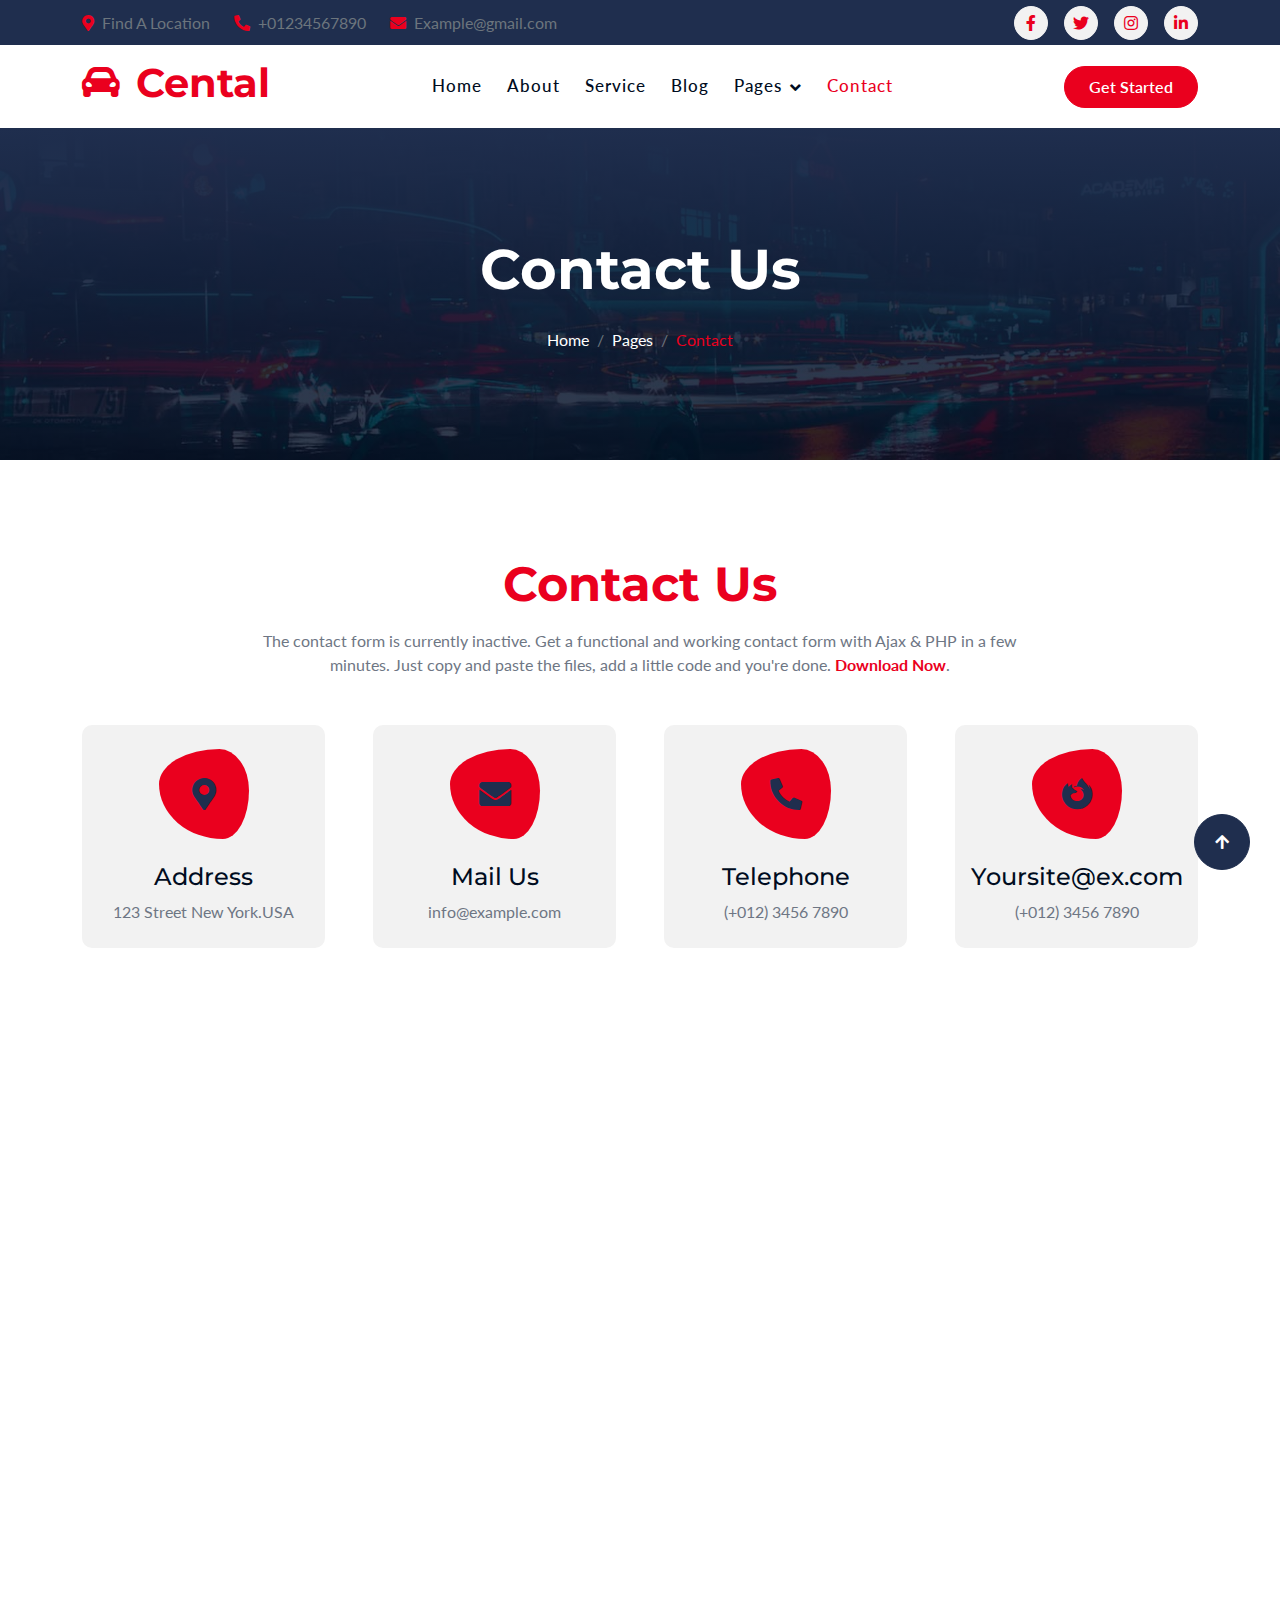
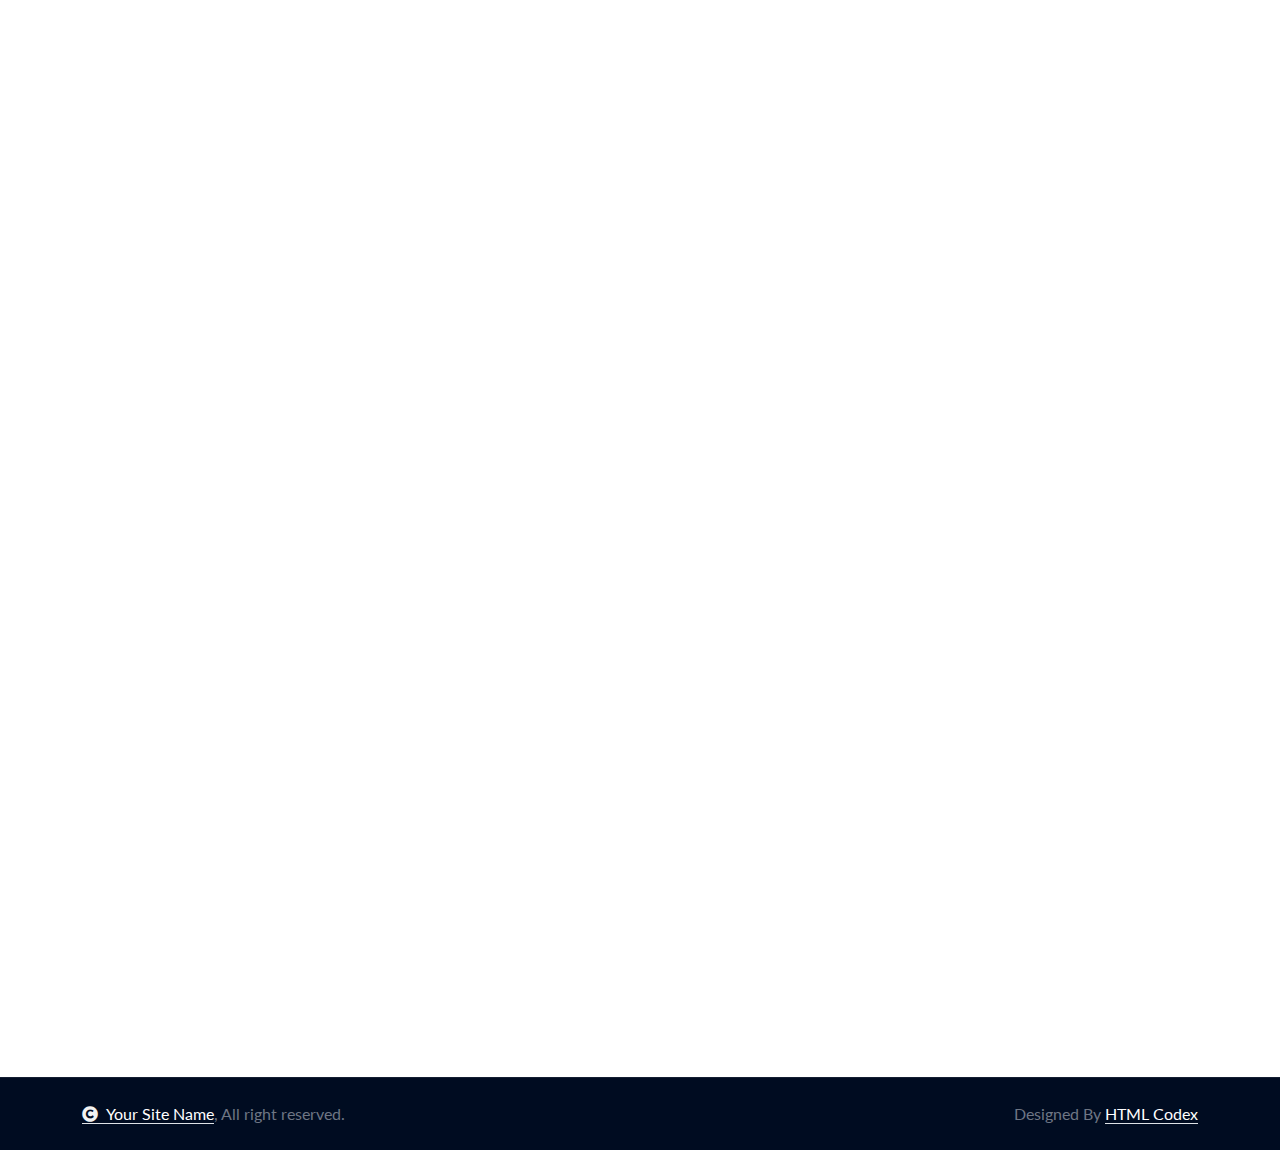
<file: contact.html>
<!DOCTYPE html>
<html lang="en">

    <head>
        <meta charset="utf-8">
        <title>Cental - Car Rent Website Template</title>
        <meta content="width=device-width, initial-scale=1.0" name="viewport">
        <meta content="" name="keywords">
        <meta content="" name="description">

        <!-- Google Web Fonts -->
        <link rel="preconnect" href="https://fonts.googleapis.com">
        <link rel="preconnect" href="https://fonts.gstatic.com" crossorigin>
        <link href="https://fonts.googleapis.com/css2?family=Lato:ital,wght@0,400;0,700;0,900;1,400;1,700;1,900&family=Montserrat:ital,wght@0,100..900;1,100..900&display=swap" rel="stylesheet"> 

        <!-- Icon Font Stylesheet -->
        <link rel="stylesheet" href="https://use.fontawesome.com/releases/v5.15.4/css/all.css"/>
        <link href="https://cdn.jsdelivr.net/npm/bootstrap-icons@1.4.1/font/bootstrap-icons.css" rel="stylesheet">

        <!-- Libraries Stylesheet -->
        <link href="lib/animate/animate.min.css" rel="stylesheet">
        <link href="lib/owlcarousel/assets/owl.carousel.min.css" rel="stylesheet">


        <!-- Customized Bootstrap Stylesheet -->
        <link href="css/bootstrap.min.css" rel="stylesheet">

        <!-- Template Stylesheet -->
        <link href="css/style.css" rel="stylesheet">
    </head>

    <body>

        <!-- Spinner Start -->
        <div id="spinner" class="show bg-white position-fixed translate-middle w-100 vh-100 top-50 start-50 d-flex align-items-center justify-content-center">
            <div class="spinner-border text-primary" style="width: 3rem; height: 3rem;" role="status">
                <span class="sr-only">Loading...</span>
            </div>
        </div>
        <!-- Spinner End -->

        <!-- Topbar Start -->
        <div class="container-fluid topbar bg-secondary d-none d-xl-block w-100">
            <div class="container">
                <div class="row gx-0 align-items-center" style="height: 45px;">
                    <div class="col-lg-6 text-center text-lg-start mb-lg-0">
                        <div class="d-flex flex-wrap">
                            <a href="#" class="text-muted me-4"><i class="fas fa-map-marker-alt text-primary me-2"></i>Find A Location</a>
                            <a href="tel:+01234567890" class="text-muted me-4"><i class="fas fa-phone-alt text-primary me-2"></i>+01234567890</a>
                            <a href="mailto:example@gmail.com" class="text-muted me-0"><i class="fas fa-envelope text-primary me-2"></i>Example@gmail.com</a>
                        </div>
                    </div>
                    <div class="col-lg-6 text-center text-lg-end">
                        <div class="d-flex align-items-center justify-content-end">
                            <a href="#" class="btn btn-light btn-sm-square rounded-circle me-3"><i class="fab fa-facebook-f"></i></a>
                            <a href="#" class="btn btn-light btn-sm-square rounded-circle me-3"><i class="fab fa-twitter"></i></a>
                            <a href="#" class="btn btn-light btn-sm-square rounded-circle me-3"><i class="fab fa-instagram"></i></a>
                            <a href="#" class="btn btn-light btn-sm-square rounded-circle me-0"><i class="fab fa-linkedin-in"></i></a>
                        </div>
                    </div>
                </div>
            </div>
        </div>
        <!-- Topbar End -->

        <!-- Navbar & Hero Start -->
        <div class="container-fluid nav-bar sticky-top px-0 px-lg-4 py-2 py-lg-0">
            <div class="container">
                <nav class="navbar navbar-expand-lg navbar-light">
                    <a href="" class="navbar-brand p-0">
                        <h1 class="display-6 text-primary"><i class="fas fa-car-alt me-3"></i></i>Cental</h1>
                        <!-- <img src="img/logo.png" alt="Logo"> -->
                    </a>
                    <button class="navbar-toggler" type="button" data-bs-toggle="collapse" data-bs-target="#navbarCollapse">
                        <span class="fa fa-bars"></span>
                    </button>
                    <div class="collapse navbar-collapse" id="navbarCollapse">
                        <div class="navbar-nav mx-auto py-0">
                            <a href="index.html" class="nav-item nav-link">Home</a>
                            <a href="about.html" class="nav-item nav-link">About</a>
                            <a href="service.html" class="nav-item nav-link">Service</a>
                            <a href="blog.html" class="nav-item nav-link">Blog</a>
                            
                            <div class="nav-item dropdown">
                                <a href="#" class="nav-link dropdown-toggle" data-bs-toggle="dropdown">Pages</a>
                                <div class="dropdown-menu m-0">
                                    <a href="feature.html" class="dropdown-item">Our Feature</a>
                                    <a href="cars.html" class="dropdown-item">Our Cars</a>
                                    <a href="team.html" class="dropdown-item">Our Team</a>
                                    <a href="testimonial.html" class="dropdown-item">Testimonial</a>
                                    <a href="404.html" class="dropdown-item">404 Page</a>
                                </div>
                            </div>
                            <a href="contact.html" class="nav-item nav-link active">Contact</a>
                        </div>
                        <a href="#" class="btn btn-primary rounded-pill py-2 px-4">Get Started</a>
                    </div>
                </nav>
            </div>
        </div>
        <!-- Navbar & Hero End -->

        <!-- Header Start -->
        <div class="container-fluid bg-breadcrumb">
            <div class="container text-center py-5" style="max-width: 900px;">
                <h4 class="text-white display-4 mb-4 wow fadeInDown" data-wow-delay="0.1s">Contact Us</h4>
                <ol class="breadcrumb d-flex justify-content-center mb-0 wow fadeInDown" data-wow-delay="0.3s">
                    <li class="breadcrumb-item"><a href="index.html">Home</a></li>
                    <li class="breadcrumb-item"><a href="#">Pages</a></li>
                    <li class="breadcrumb-item active text-primary">Contact</li>
                </ol>    
            </div>
        </div>
        <!-- Header End -->

        <!-- Contact Start -->
        <div class="container-fluid contact py-5">
            <div class="container py-5">
                <div class="text-center mx-auto pb-5 wow fadeInUp" data-wow-delay="0.1s" style="max-width: 800px;">
                    <h1 class="display-5 text-capitalize text-primary mb-3">Contact Us</h1>
                    <p class="mb-0">The contact form is currently inactive. Get a functional and working contact form with Ajax & PHP in a few minutes. Just copy and paste the files, add a little code and you're done. <a class="text-primary fw-bold" href="https://htmlcodex.com/contact-form">Download Now</a>.</p>
                </div>
                <div class="row g-5">
                    <div class="col-12 wow fadeInUp" data-wow-delay="0.1s">
                        <div class="row g-5">
                            <div class="col-md-6 col-lg-6 col-xl-3">
                                <div class="contact-add-item p-4">
                                    <div class="contact-icon mb-4">
                                        <i class="fas fa-map-marker-alt fa-2x"></i>
                                    </div>
                                    <div>
                                        <h4>Address</h4>
                                        <p class="mb-0">123 Street New York.USA</p>
                                    </div>
                                </div>
                            </div>
                            <div class="col-md-6 col-lg-6 col-xl-3 wow fadeInUp" data-wow-delay="0.3s">
                                <div class="contact-add-item p-4">
                                    <div class="contact-icon mb-4">
                                        <i class="fas fa-envelope fa-2x"></i>
                                    </div>
                                    <div>
                                        <h4>Mail Us</h4>
                                        <p class="mb-0">info@example.com</p>
                                    </div>
                                </div>
                            </div>
                            <div class="col-md-6 col-lg-6 col-xl-3 wow fadeInUp" data-wow-delay="0.5s">
                                <div class="contact-add-item p-4">
                                    <div class="contact-icon mb-4">
                                        <i class="fa fa-phone-alt fa-2x"></i>
                                    </div>
                                    <div>
                                        <h4>Telephone</h4>
                                        <p class="mb-0">(+012) 3456 7890</p>
                                    </div>
                                </div>
                            </div>
                            <div class="col-md-6 col-lg-6 col-xl-3 wow fadeInUp" data-wow-delay="0.7s">
                                <div class="contact-add-item p-4">
                                    <div class="contact-icon mb-4">
                                        <i class="fab fa-firefox-browser fa-2x"></i>
                                    </div>
                                    <div>
                                        <h4>Yoursite@ex.com</h4>
                                        <p class="mb-0">(+012) 3456 7890</p>
                                    </div>
                                </div>
                            </div>
                        </div>
                    </div>
                    <div class="col-xl-6 wow fadeInUp" data-wow-delay="0.1s">
                        <div class="bg-secondary p-5 rounded">
                            <h4 class="text-primary mb-4">Send Your Message</h4>
                            <form>
                                <div class="row g-4">
                                    <div class="col-lg-12 col-xl-6">
                                        <div class="form-floating">
                                            <input type="text" class="form-control" id="name" placeholder="Your Name">
                                            <label for="name">Your Name</label>
                                        </div>
                                    </div>
                                    <div class="col-lg-12 col-xl-6">
                                        <div class="form-floating">
                                            <input type="email" class="form-control" id="email" placeholder="Your Email">
                                            <label for="email">Your Email</label>
                                        </div>
                                    </div>
                                    <div class="col-lg-12 col-xl-6">
                                        <div class="form-floating">
                                            <input type="phone" class="form-control" id="phone" placeholder="Phone">
                                            <label for="phone">Your Phone</label>
                                        </div>
                                    </div>
                                    <div class="col-lg-12 col-xl-6">
                                        <div class="form-floating">
                                            <input type="text" class="form-control" id="project" placeholder="Project">
                                            <label for="project">Your Project</label>
                                        </div>
                                    </div>
                                    <div class="col-12">
                                        <div class="form-floating">
                                            <input type="text" class="form-control" id="subject" placeholder="Subject">
                                            <label for="subject">Subject</label>
                                        </div>
                                    </div>
                                    <div class="col-12">
                                        <div class="form-floating">
                                            <textarea class="form-control" placeholder="Leave a message here" id="message" style="height: 160px"></textarea>
                                            <label for="message">Message</label>
                                        </div>

                                    </div>
                                    <div class="col-12">
                                        <button class="btn btn-light w-100 py-3">Send Message</button>
                                    </div>
                                </div>
                            </form>
                        </div>
                    </div> 
                    <div class="col-12 col-xl-1 wow fadeInUp" data-wow-delay="0.3s">
                        <div class="d-flex flex-xl-column align-items-center justify-content-center">
                            <a class="btn btn-xl-square btn-light rounded-circle mb-0 mb-xl-4 me-4 me-xl-0" href=""><i class="fab fa-facebook-f"></i></a>
                            <a class="btn btn-xl-square btn-light rounded-circle mb-0 mb-xl-4 me-4 me-xl-0" href=""><i class="fab fa-twitter"></i></a>
                            <a class="btn btn-xl-square btn-light rounded-circle mb-0 mb-xl-4 me-4 me-xl-0" href=""><i class="fab fa-instagram"></i></a>
                            <a class="btn btn-xl-square btn-light rounded-circle mb-0 mb-xl-0 me-0 me-xl-0" href=""><i class="fab fa-linkedin-in"></i></a>
                        </div>
                    </div>
                    <div class="col-12 col-xl-5 wow fadeInUp" data-wow-delay="0.1s">
                        <div class="p-5 bg-light rounded">
                            <div class="bg-white rounded p-4 mb-4">
                                <h4 class="mb-3">Our Branch 01</h4>
                                <div class="d-flex align-items-center flex-shrink-0 mb-3">
                                    <p class="mb-0 text-dark me-2">Address:</p><i class="fas fa-map-marker-alt text-primary me-2"></i><p class="mb-0">123 Street New York.USA</p>
                                </div>
                                <div class="d-flex align-items-center">
                                    <p class="mb-0 text-dark me-2">Telephone:</p><i class="fa fa-phone-alt text-primary me-2"></i><p class="mb-0">(+012) 3456 7890</p>
                                </div>
                            </div>
                            <div class="bg-white rounded p-4 mb-4">
                                <h4 class="mb-3">Our Branch 02</h4>
                                <div class="d-flex align-items-center mb-3">
                                    <p class="mb-0 text-dark me-2">Address:</p><i class="fas fa-map-marker-alt text-primary me-2"></i><p class="mb-0">123 Street New York.USA</p>
                                </div>
                                <div class="d-flex align-items-center">
                                    <p class="mb-0 text-dark me-2">Telephone:</p><i class="fa fa-phone-alt text-primary me-2"></i><p class="mb-0">(+012) 3456 7890</p>
                                </div>
                            </div>
                            <div class="bg-white rounded p-4 mb-0">
                                <h4 class="mb-3">Our Branch 03</h4>
                                <div class="d-flex align-items-center mb-3">
                                    <p class="mb-0 text-dark me-2">Address:</p><i class="fas fa-map-marker-alt text-primary me-2"></i><p class="mb-0">123 Street New York.USA</p>
                                </div>
                                <div class="d-flex align-items-center">
                                    <p class="mb-0 text-dark me-2">Telephone:</p><i class="fa fa-phone-alt text-primary me-2"></i><p class="mb-0">(+012) 3456 7890</p>
                                </div>
                            </div>
                        </div>
                    </div>
                    <div class="col-12">
                        <div class="rounded">
                            <iframe class="rounded w-100" 
                            style="height: 400px;" src="https://www.google.com/maps/embed?pb=!1m18!1m12!1m3!1d387191.33750346623!2d-73.97968099999999!3d40.6974881!2m3!1f0!2f0!3f0!3m2!1i1024!2i768!4f13.1!3m3!1m2!1s0x89c24fa5d33f083b%3A0xc80b8f06e177fe62!2sNew%20York%2C%20NY%2C%20USA!5e0!3m2!1sen!2sbd!4v1694259649153!5m2!1sen!2sbd" 
                            loading="lazy" referrerpolicy="no-referrer-when-downgrade"></iframe>
                        </div>
                    </div>

                </div>
            </div>
        </div>
        <!-- Contact End -->

        <!-- Footer Start -->
        <div class="container-fluid footer py-5 wow fadeIn" data-wow-delay="0.2s">
            <div class="container py-5">
                <div class="row g-5">
                    <div class="col-md-6 col-lg-6 col-xl-3">
                        <div class="footer-item d-flex flex-column">
                            <div class="footer-item">
                                <h4 class="text-white mb-4">About Us</h4>
                                <p class="mb-3">Dolor amet sit justo amet elitr clita ipsum elitr est.Lorem ipsum dolor sit amet, consectetur adipiscing elit consectetur adipiscing elit.</p>
                            </div>
                            <div class="position-relative">
                                <input class="form-control rounded-pill w-100 py-3 ps-4 pe-5" type="text" placeholder="Enter your email">
                                <button type="button" class="btn btn-secondary rounded-pill position-absolute top-0 end-0 py-2 mt-2 me-2">Subscribe</button>
                            </div>
                        </div>
                    </div>
                    <div class="col-md-6 col-lg-6 col-xl-3">
                        <div class="footer-item d-flex flex-column">
                            <h4 class="text-white mb-4">Quick Links</h4>
                            <a href="#"><i class="fas fa-angle-right me-2"></i> About</a>
                            <a href="#"><i class="fas fa-angle-right me-2"></i> Cars</a>
                            <a href="#"><i class="fas fa-angle-right me-2"></i> Car Types</a>
                            <a href="#"><i class="fas fa-angle-right me-2"></i> Team</a>
                            <a href="#"><i class="fas fa-angle-right me-2"></i> Contact us</a>
                            <a href="#"><i class="fas fa-angle-right me-2"></i> Terms & Conditions</a>
                        </div>
                    </div>
                    <div class="col-md-6 col-lg-6 col-xl-3">
                        <div class="footer-item d-flex flex-column">
                            <h4 class="text-white mb-4">Business Hours</h4>
                            <div class="mb-3">
                                <h6 class="text-muted mb-0">Mon - Friday:</h6>
                                <p class="text-white mb-0">09.00 am to 07.00 pm</p>
                            </div>
                            <div class="mb-3">
                                <h6 class="text-muted mb-0">Saturday:</h6>
                                <p class="text-white mb-0">10.00 am to 05.00 pm</p>
                            </div>
                            <div class="mb-3">
                                <h6 class="text-muted mb-0">Vacation:</h6>
                                <p class="text-white mb-0">All Sunday is our vacation</p>
                            </div>
                        </div>
                    </div>
                    <div class="col-md-6 col-lg-6 col-xl-3">
                        <div class="footer-item d-flex flex-column">
                            <h4 class="text-white mb-4">Contact Info</h4>
                            <a href="#"><i class="fa fa-map-marker-alt me-2"></i> 123 Street, New York, USA</a>
                            <a href="mailto:info@example.com"><i class="fas fa-envelope me-2"></i> info@example.com</a>
                            <a href="tel:+012 345 67890"><i class="fas fa-phone me-2"></i> +012 345 67890</a>
                            <a href="tel:+012 345 67890" class="mb-3"><i class="fas fa-print me-2"></i> +012 345 67890</a>
                            <div class="d-flex">
                                <a class="btn btn-secondary btn-md-square rounded-circle me-3" href=""><i class="fab fa-facebook-f text-white"></i></a>
                                <a class="btn btn-secondary btn-md-square rounded-circle me-3" href=""><i class="fab fa-twitter text-white"></i></a>
                                <a class="btn btn-secondary btn-md-square rounded-circle me-3" href=""><i class="fab fa-instagram text-white"></i></a>
                                <a class="btn btn-secondary btn-md-square rounded-circle me-0" href=""><i class="fab fa-linkedin-in text-white"></i></a>
                            </div>
                        </div>
                    </div>
                </div>
            </div>
        </div>
        <!-- Footer End -->
        
        <!-- Copyright Start -->
        <div class="container-fluid copyright py-4">
            <div class="container">
                <div class="row g-4 align-items-center">
                    <div class="col-md-6 text-center text-md-start mb-md-0">
                        <span class="text-body"><a href="#" class="border-bottom text-white"><i class="fas fa-copyright text-light me-2"></i>Your Site Name</a>, All right reserved.</span>
                    </div>
                    <div class="col-md-6 text-center text-md-end text-body">
                        <!--/*** This template is free as long as you keep the below author’s credit link/attribution link/backlink. ***/-->
                        <!--/*** If you'd like to use the template without the below author’s credit link/attribution link/backlink, ***/-->
                        <!--/*** you can purchase the Credit Removal License from "https://htmlcodex.com/credit-removal". ***/-->
                        Designed By <a class="border-bottom text-white" href="https://htmlcodex.com">HTML Codex</a>
                    </div>
                </div>
            </div>
        </div>
        <!-- Copyright End -->


        <!-- Back to Top -->
        <a href="#" class="btn btn-secondary btn-lg-square rounded-circle back-to-top"><i class="fa fa-arrow-up"></i></a>   

        
    <!-- JavaScript Libraries -->
    <script src="https://ajax.googleapis.com/ajax/libs/jquery/3.6.4/jquery.min.js"></script>
    <script src="https://cdn.jsdelivr.net/npm/bootstrap@5.0.0/dist/js/bootstrap.bundle.min.js"></script>
    <script src="lib/wow/wow.min.js"></script>
    <script src="lib/easing/easing.min.js"></script>
    <script src="lib/waypoints/waypoints.min.js"></script>
    <script src="lib/counterup/counterup.min.js"></script>
    <script src="lib/owlcarousel/owl.carousel.min.js"></script>
    

    <!-- Template Javascript -->
    <script src="js/main.js"></script>
    </body>

</html>
</file>
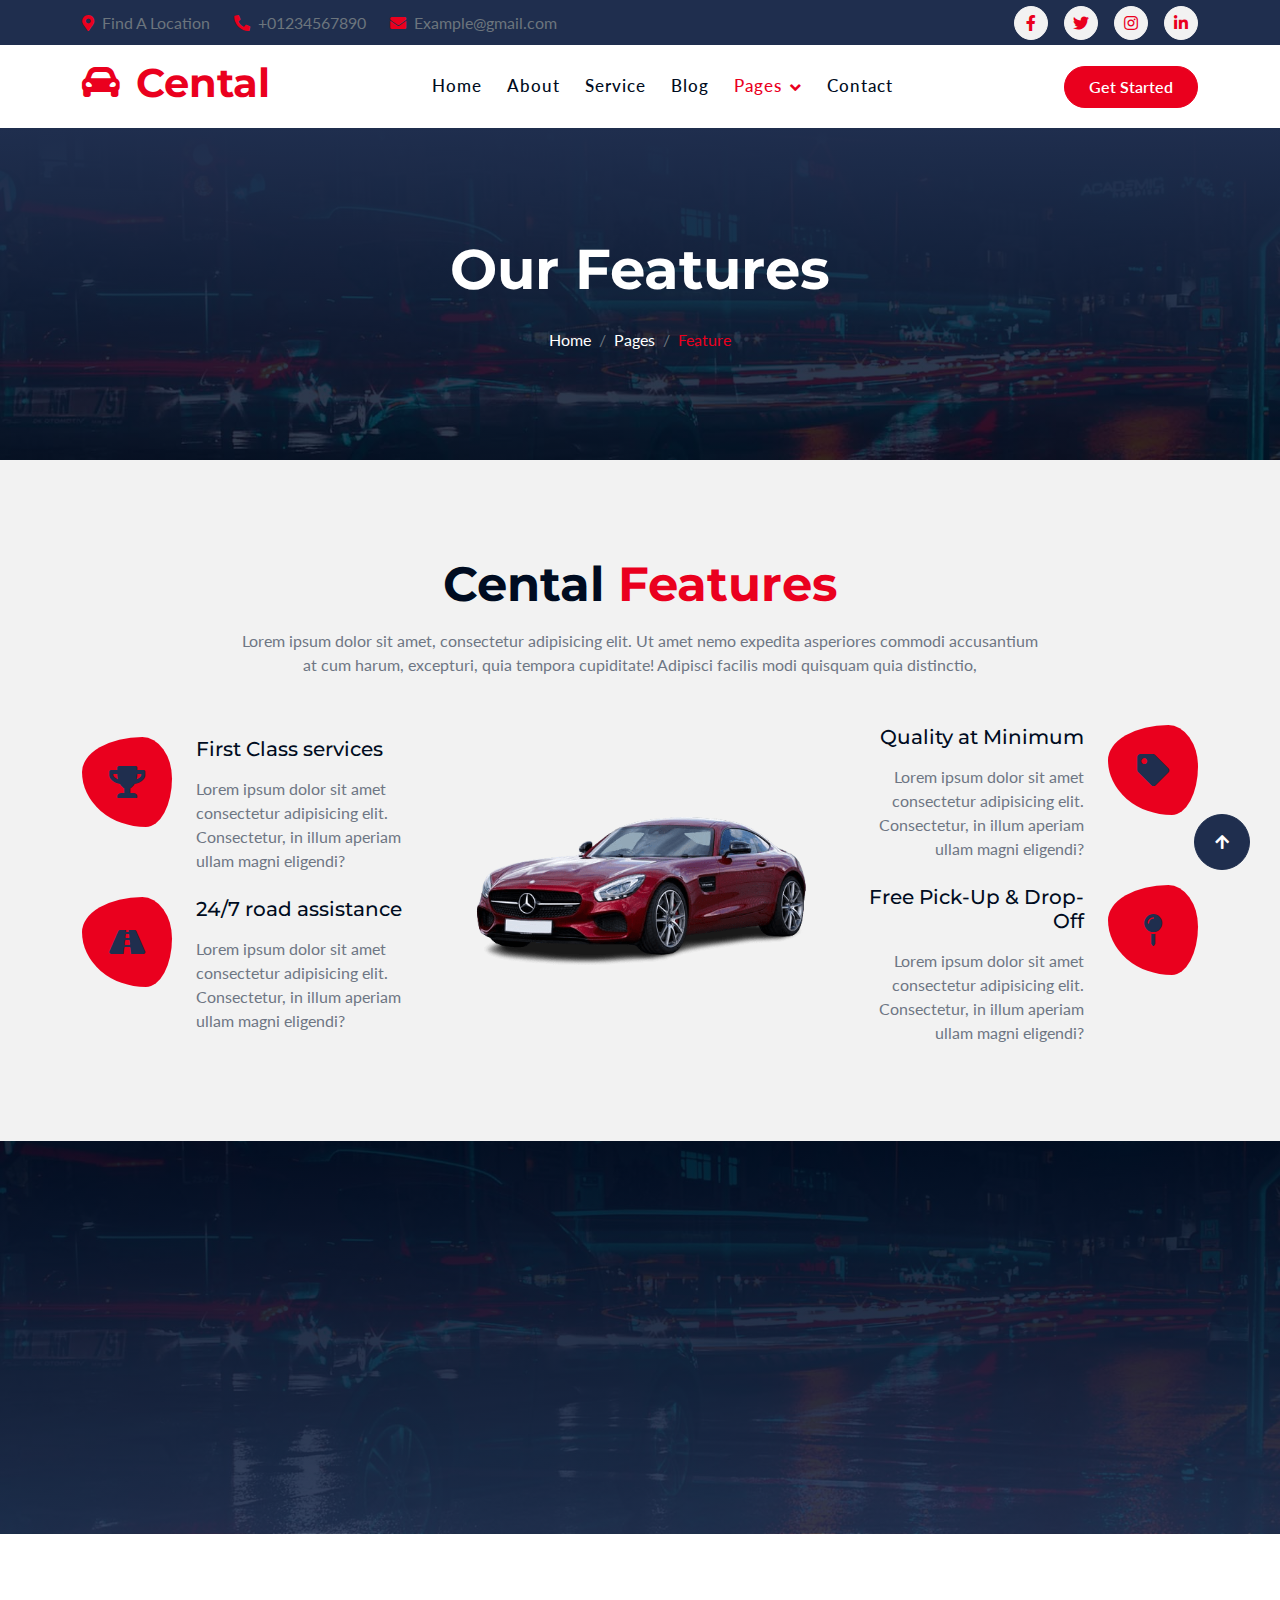
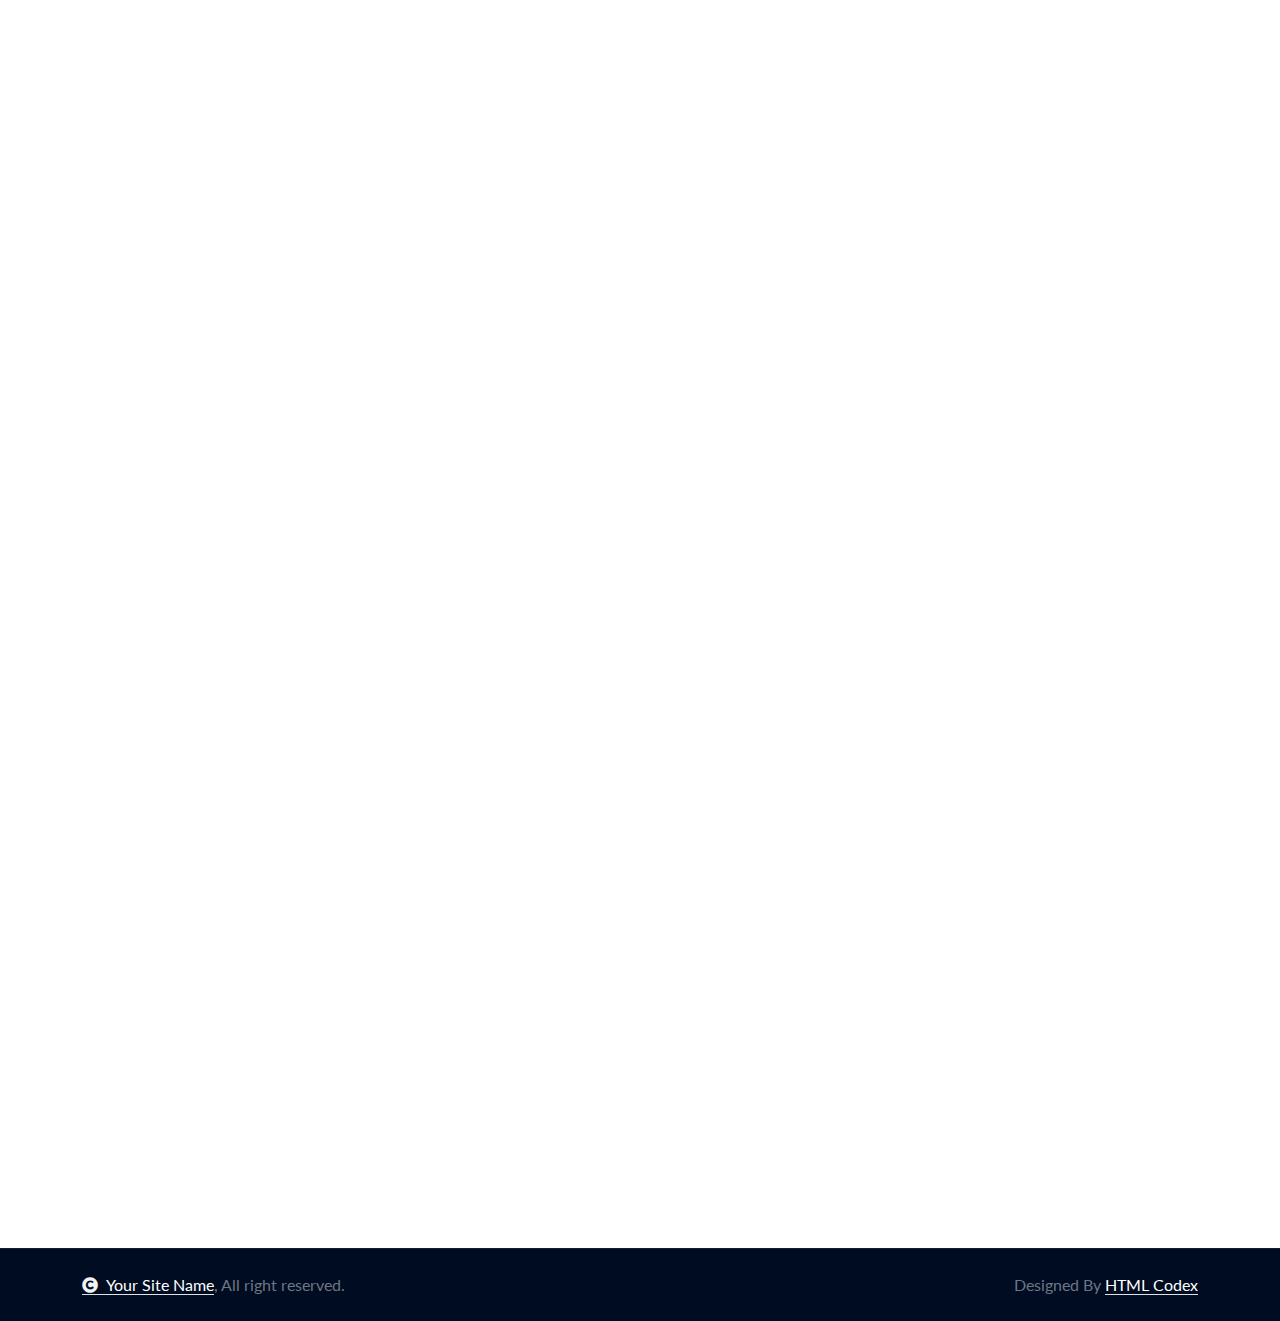
<file: feature.html>
<!DOCTYPE html>
<html lang="en">

    <head>
        <meta charset="utf-8">
        <title>Cental - Car Rent Website Template</title>
        <meta content="width=device-width, initial-scale=1.0" name="viewport">
        <meta content="" name="keywords">
        <meta content="" name="description">

        <!-- Google Web Fonts -->
        <link rel="preconnect" href="https://fonts.googleapis.com">
        <link rel="preconnect" href="https://fonts.gstatic.com" crossorigin>
        <link href="https://fonts.googleapis.com/css2?family=Lato:ital,wght@0,400;0,700;0,900;1,400;1,700;1,900&family=Montserrat:ital,wght@0,100..900;1,100..900&display=swap" rel="stylesheet"> 

        <!-- Icon Font Stylesheet -->
        <link rel="stylesheet" href="https://use.fontawesome.com/releases/v5.15.4/css/all.css"/>
        <link href="https://cdn.jsdelivr.net/npm/bootstrap-icons@1.4.1/font/bootstrap-icons.css" rel="stylesheet">

        <!-- Libraries Stylesheet -->
        <link href="lib/animate/animate.min.css" rel="stylesheet">
        <link href="lib/owlcarousel/assets/owl.carousel.min.css" rel="stylesheet">


        <!-- Customized Bootstrap Stylesheet -->
        <link href="css/bootstrap.min.css" rel="stylesheet">

        <!-- Template Stylesheet -->
        <link href="css/style.css" rel="stylesheet">
    </head>

    <body>

        <!-- Spinner Start -->
        <div id="spinner" class="show bg-white position-fixed translate-middle w-100 vh-100 top-50 start-50 d-flex align-items-center justify-content-center">
            <div class="spinner-border text-primary" style="width: 3rem; height: 3rem;" role="status">
                <span class="sr-only">Loading...</span>
            </div>
        </div>
        <!-- Spinner End -->

        <!-- Topbar Start -->
        <div class="container-fluid topbar bg-secondary d-none d-xl-block w-100">
            <div class="container">
                <div class="row gx-0 align-items-center" style="height: 45px;">
                    <div class="col-lg-6 text-center text-lg-start mb-lg-0">
                        <div class="d-flex flex-wrap">
                            <a href="#" class="text-muted me-4"><i class="fas fa-map-marker-alt text-primary me-2"></i>Find A Location</a>
                            <a href="tel:+01234567890" class="text-muted me-4"><i class="fas fa-phone-alt text-primary me-2"></i>+01234567890</a>
                            <a href="mailto:example@gmail.com" class="text-muted me-0"><i class="fas fa-envelope text-primary me-2"></i>Example@gmail.com</a>
                        </div>
                    </div>
                    <div class="col-lg-6 text-center text-lg-end">
                        <div class="d-flex align-items-center justify-content-end">
                            <a href="#" class="btn btn-light btn-sm-square rounded-circle me-3"><i class="fab fa-facebook-f"></i></a>
                            <a href="#" class="btn btn-light btn-sm-square rounded-circle me-3"><i class="fab fa-twitter"></i></a>
                            <a href="#" class="btn btn-light btn-sm-square rounded-circle me-3"><i class="fab fa-instagram"></i></a>
                            <a href="#" class="btn btn-light btn-sm-square rounded-circle me-0"><i class="fab fa-linkedin-in"></i></a>
                        </div>
                    </div>
                </div>
            </div>
        </div>
        <!-- Topbar End -->

        <!-- Navbar & Hero Start -->
        <div class="container-fluid nav-bar sticky-top px-0 px-lg-4 py-2 py-lg-0">
            <div class="container">
                <nav class="navbar navbar-expand-lg navbar-light">
                    <a href="" class="navbar-brand p-0">
                        <h1 class="display-6 text-primary"><i class="fas fa-car-alt me-3"></i></i>Cental</h1>
                        <!-- <img src="img/logo.png" alt="Logo"> -->
                    </a>
                    <button class="navbar-toggler" type="button" data-bs-toggle="collapse" data-bs-target="#navbarCollapse">
                        <span class="fa fa-bars"></span>
                    </button>
                    <div class="collapse navbar-collapse" id="navbarCollapse">
                        <div class="navbar-nav mx-auto py-0">
                            <a href="index.html" class="nav-item nav-link">Home</a>
                            <a href="about.html" class="nav-item nav-link">About</a>
                            <a href="service.html" class="nav-item nav-link">Service</a>
                            <a href="blog.html" class="nav-item nav-link">Blog</a>
                            
                            <div class="nav-item dropdown">
                                <a href="#" class="nav-link dropdown-toggle active" data-bs-toggle="dropdown">Pages</a>
                                <div class="dropdown-menu m-0">
                                    <a href="feature.html" class="dropdown-item active">Our Feature</a>
                                    <a href="cars.html" class="dropdown-item">Our Cars</a>
                                    <a href="team.html" class="dropdown-item">Our Team</a>
                                    <a href="testimonial.html" class="dropdown-item">Testimonial</a>
                                    <a href="404.html" class="dropdown-item">404 Page</a>
                                </div>
                            </div>
                            <a href="contact.html" class="nav-item nav-link">Contact</a>
                        </div>
                        <a href="#" class="btn btn-primary rounded-pill py-2 px-4">Get Started</a>
                    </div>
                </nav>
            </div>
        </div>
        <!-- Navbar & Hero End -->

        <!-- Header Start -->
        <div class="container-fluid bg-breadcrumb">
            <div class="container text-center py-5" style="max-width: 900px;">
                <h4 class="text-white display-4 mb-4 wow fadeInDown" data-wow-delay="0.1s">Our Features</h4>
                <ol class="breadcrumb d-flex justify-content-center mb-0 wow fadeInDown" data-wow-delay="0.3s">
                    <li class="breadcrumb-item"><a href="index.html">Home</a></li>
                    <li class="breadcrumb-item"><a href="#">Pages</a></li>
                    <li class="breadcrumb-item active text-primary">Feature</li>
                </ol>    
            </div>
        </div>
        <!-- Header End -->

        <!-- Features Start -->
        <div class="container-fluid feature py-5">
            <div class="container py-5">
                <div class="text-center mx-auto pb-5 wow fadeInUp" data-wow-delay="0.1s" style="max-width: 800px;">
                    <h1 class="display-5 text-capitalize mb-3">Cental <span class="text-primary">Features</span></h1>
                    <p class="mb-0">Lorem ipsum dolor sit amet, consectetur adipisicing elit. Ut amet nemo expedita asperiores commodi accusantium at cum harum, excepturi, quia tempora cupiditate! Adipisci facilis modi quisquam quia distinctio,
                    </p>
                </div>
                <div class="row g-4 align-items-center">
                    <div class="col-xl-4">
                        <div class="row gy-4 gx-0">
                            <div class="col-12 wow fadeInUp" data-wow-delay="0.1s">
                                <div class="feature-item">
                                    <div class="feature-icon">
                                        <span class="fa fa-trophy fa-2x"></span>
                                    </div>
                                    <div class="ms-4">
                                        <h5 class="mb-3">First Class services</h5>
                                        <p class="mb-0">Lorem ipsum dolor sit amet consectetur adipisicing elit. Consectetur, in illum aperiam ullam magni eligendi?</p>
                                    </div>
                                </div>
                            </div>
                            <div class="col-12 wow fadeInUp" data-wow-delay="0.3s">
                                <div class="feature-item">
                                    <div class="feature-icon">
                                        <span class="fa fa-road fa-2x"></span>
                                    </div>
                                    <div class="ms-4">
                                        <h5 class="mb-3">24/7 road assistance</h5>
                                        <p class="mb-0">Lorem ipsum dolor sit amet consectetur adipisicing elit. Consectetur, in illum aperiam ullam magni eligendi?</p>
                                    </div>
                                </div>
                            </div>
                        </div>
                    </div>
                    <div class="col-lg-12 col-xl-4 wow fadeInUp" data-wow-delay="0.2s">
                        <img src="img/features-img.png" class="img-fluid w-100" style="object-fit: cover;" alt="Img">
                    </div>
                    <div class="col-xl-4">
                        <div class="row gy-4 gx-0">
                            <div class="col-12 wow fadeInUp" data-wow-delay="0.1s">
                                <div class="feature-item justify-content-end">
                                    <div class="text-end me-4">
                                        <h5 class="mb-3">Quality at Minimum</h5>
                                        <p class="mb-0">Lorem ipsum dolor sit amet consectetur adipisicing elit. Consectetur, in illum aperiam ullam magni eligendi?</p>
                                    </div>
                                    <div class="feature-icon">
                                        <span class="fa fa-tag fa-2x"></span>
                                    </div>
                                </div>
                            </div>
                            <div class="col-12 wow fadeInUp" data-wow-delay="0.3s">
                                <div class="feature-item justify-content-end">
                                    <div class="text-end me-4">
                                        <h5 class="mb-3">Free Pick-Up & Drop-Off</h5>
                                        <p class="mb-0">Lorem ipsum dolor sit amet consectetur adipisicing elit. Consectetur, in illum aperiam ullam magni eligendi?</p>
                                    </div>
                                    <div class="feature-icon">
                                        <span class="fa fa-map-pin fa-2x"></span>
                                    </div>
                                </div>
                            </div>
                        </div>
                    </div>
                </div>
            </div>
        </div>
        <!-- Features End -->

        <!-- Fact Counter -->
        <div class="container-fluid counter py-5">
            <div class="container py-5">
                <div class="row g-5">
                    <div class="col-md-6 col-lg-6 col-xl-3 wow fadeInUp" data-wow-delay="0.1s">
                        <div class="counter-item text-center">
                            <div class="counter-item-icon mx-auto">
                                <i class="fas fa-thumbs-up fa-2x"></i>
                            </div>
                            <div class="counter-counting my-3">
                                <span class="text-white fs-2 fw-bold" data-toggle="counter-up">829</span>
                                <span class="h1 fw-bold text-white">+</span>
                            </div>
                            <h4 class="text-white mb-0">Happy Clients</h4>
                        </div>
                    </div>
                    <div class="col-md-6 col-lg-6 col-xl-3 wow fadeInUp" data-wow-delay="0.3s">
                        <div class="counter-item text-center">
                            <div class="counter-item-icon mx-auto">
                                <i class="fas fa-car-alt fa-2x"></i>
                            </div>
                            <div class="counter-counting my-3">
                                <span class="text-white fs-2 fw-bold" data-toggle="counter-up">56</span>
                                <span class="h1 fw-bold text-white">+</span>
                            </div>
                            <h4 class="text-white mb-0">Number of Cars</h4>
                        </div>
                    </div>
                    <div class="col-md-6 col-lg-6 col-xl-3 wow fadeInUp" data-wow-delay="0.5s">
                        <div class="counter-item text-center">
                            <div class="counter-item-icon mx-auto">
                                <i class="fas fa-building fa-2x"></i>
                            </div>
                            <div class="counter-counting my-3">
                                <span class="text-white fs-2 fw-bold" data-toggle="counter-up">127</span>
                                <span class="h1 fw-bold text-white">+</span>
                            </div>
                            <h4 class="text-white mb-0">Car Center</h4>
                        </div>
                    </div>
                    <div class="col-md-6 col-lg-6 col-xl-3 wow fadeInUp" data-wow-delay="0.7s">
                        <div class="counter-item text-center">
                            <div class="counter-item-icon mx-auto">
                                <i class="fas fa-clock fa-2x"></i>
                            </div>
                            <div class="counter-counting my-3">
                                <span class="text-white fs-2 fw-bold" data-toggle="counter-up">589</span>
                                <span class="h1 fw-bold text-white">+</span>
                            </div>
                            <h4 class="text-white mb-0">Total kilometers</h4>
                        </div>
                    </div>
                </div>
            </div>
        </div>
        <!-- Fact Counter -->

        <!-- Banner Start -->
        <div class="container-fluid banner py-5 wow zoomInDown" data-wow-delay="0.1s">
            <div class="container py-5">
                <div class="banner-item rounded">
                    <img src="img/banner-1.jpg" class="img-fluid rounded w-100" alt="">
                    <div class="banner-content">
                        <h2 class="text-primary">Rent Your Car</h2>
                        <h1 class="text-white">Interested in Renting?</h1>
                        <p class="text-white">Don't hesitate and send us a message.</p>
                        <div class="banner-btn">
                            <a href="#" class="btn btn-secondary rounded-pill py-3 px-4 px-md-5 me-2">WhatchApp</a>
                            <a href="#" class="btn btn-primary rounded-pill py-3 px-4 px-md-5 ms-2">Contact Us</a>
                        </div>
                    </div>
                </div>
            </div>
        </div>
        <!-- Banner End -->

        <!-- Footer Start -->
        <div class="container-fluid footer py-5 wow fadeIn" data-wow-delay="0.2s">
            <div class="container py-5">
                <div class="row g-5">
                    <div class="col-md-6 col-lg-6 col-xl-3">
                        <div class="footer-item d-flex flex-column">
                            <div class="footer-item">
                                <h4 class="text-white mb-4">About Us</h4>
                                <p class="mb-3">Dolor amet sit justo amet elitr clita ipsum elitr est.Lorem ipsum dolor sit amet, consectetur adipiscing elit consectetur adipiscing elit.</p>
                            </div>
                            <div class="position-relative">
                                <input class="form-control rounded-pill w-100 py-3 ps-4 pe-5" type="text" placeholder="Enter your email">
                                <button type="button" class="btn btn-secondary rounded-pill position-absolute top-0 end-0 py-2 mt-2 me-2">Subscribe</button>
                            </div>
                        </div>
                    </div>
                    <div class="col-md-6 col-lg-6 col-xl-3">
                        <div class="footer-item d-flex flex-column">
                            <h4 class="text-white mb-4">Quick Links</h4>
                            <a href="#"><i class="fas fa-angle-right me-2"></i> About</a>
                            <a href="#"><i class="fas fa-angle-right me-2"></i> Cars</a>
                            <a href="#"><i class="fas fa-angle-right me-2"></i> Car Types</a>
                            <a href="#"><i class="fas fa-angle-right me-2"></i> Team</a>
                            <a href="#"><i class="fas fa-angle-right me-2"></i> Contact us</a>
                            <a href="#"><i class="fas fa-angle-right me-2"></i> Terms & Conditions</a>
                        </div>
                    </div>
                    <div class="col-md-6 col-lg-6 col-xl-3">
                        <div class="footer-item d-flex flex-column">
                            <h4 class="text-white mb-4">Business Hours</h4>
                            <div class="mb-3">
                                <h6 class="text-muted mb-0">Mon - Friday:</h6>
                                <p class="text-white mb-0">09.00 am to 07.00 pm</p>
                            </div>
                            <div class="mb-3">
                                <h6 class="text-muted mb-0">Saturday:</h6>
                                <p class="text-white mb-0">10.00 am to 05.00 pm</p>
                            </div>
                            <div class="mb-3">
                                <h6 class="text-muted mb-0">Vacation:</h6>
                                <p class="text-white mb-0">All Sunday is our vacation</p>
                            </div>
                        </div>
                    </div>
                    <div class="col-md-6 col-lg-6 col-xl-3">
                        <div class="footer-item d-flex flex-column">
                            <h4 class="text-white mb-4">Contact Info</h4>
                            <a href="#"><i class="fa fa-map-marker-alt me-2"></i> 123 Street, New York, USA</a>
                            <a href="mailto:info@example.com"><i class="fas fa-envelope me-2"></i> info@example.com</a>
                            <a href="tel:+012 345 67890"><i class="fas fa-phone me-2"></i> +012 345 67890</a>
                            <a href="tel:+012 345 67890" class="mb-3"><i class="fas fa-print me-2"></i> +012 345 67890</a>
                            <div class="d-flex">
                                <a class="btn btn-secondary btn-md-square rounded-circle me-3" href=""><i class="fab fa-facebook-f text-white"></i></a>
                                <a class="btn btn-secondary btn-md-square rounded-circle me-3" href=""><i class="fab fa-twitter text-white"></i></a>
                                <a class="btn btn-secondary btn-md-square rounded-circle me-3" href=""><i class="fab fa-instagram text-white"></i></a>
                                <a class="btn btn-secondary btn-md-square rounded-circle me-0" href=""><i class="fab fa-linkedin-in text-white"></i></a>
                            </div>
                        </div>
                    </div>
                </div>
            </div>
        </div>
        <!-- Footer End -->
        
        <!-- Copyright Start -->
        <div class="container-fluid copyright py-4">
            <div class="container">
                <div class="row g-4 align-items-center">
                    <div class="col-md-6 text-center text-md-start mb-md-0">
                        <span class="text-body"><a href="#" class="border-bottom text-white"><i class="fas fa-copyright text-light me-2"></i>Your Site Name</a>, All right reserved.</span>
                    </div>
                    <div class="col-md-6 text-center text-md-end text-body">
                        <!--/*** This template is free as long as you keep the below author’s credit link/attribution link/backlink. ***/-->
                        <!--/*** If you'd like to use the template without the below author’s credit link/attribution link/backlink, ***/-->
                        <!--/*** you can purchase the Credit Removal License from "https://htmlcodex.com/credit-removal". ***/-->
                        Designed By <a class="border-bottom text-white" href="https://htmlcodex.com">HTML Codex</a>
                    </div>
                </div>
            </div>
        </div>
        <!-- Copyright End -->


        <!-- Back to Top -->
        <a href="#" class="btn btn-secondary btn-lg-square rounded-circle back-to-top"><i class="fa fa-arrow-up"></i></a>   

        
    <!-- JavaScript Libraries -->
    <script src="https://ajax.googleapis.com/ajax/libs/jquery/3.6.4/jquery.min.js"></script>
    <script src="https://cdn.jsdelivr.net/npm/bootstrap@5.0.0/dist/js/bootstrap.bundle.min.js"></script>
    <script src="lib/wow/wow.min.js"></script>
    <script src="lib/easing/easing.min.js"></script>
    <script src="lib/waypoints/waypoints.min.js"></script>
    <script src="lib/counterup/counterup.min.js"></script>
    <script src="lib/owlcarousel/owl.carousel.min.js"></script>
    

    <!-- Template Javascript -->
    <script src="js/main.js"></script>
    </body>

</html>
</file>
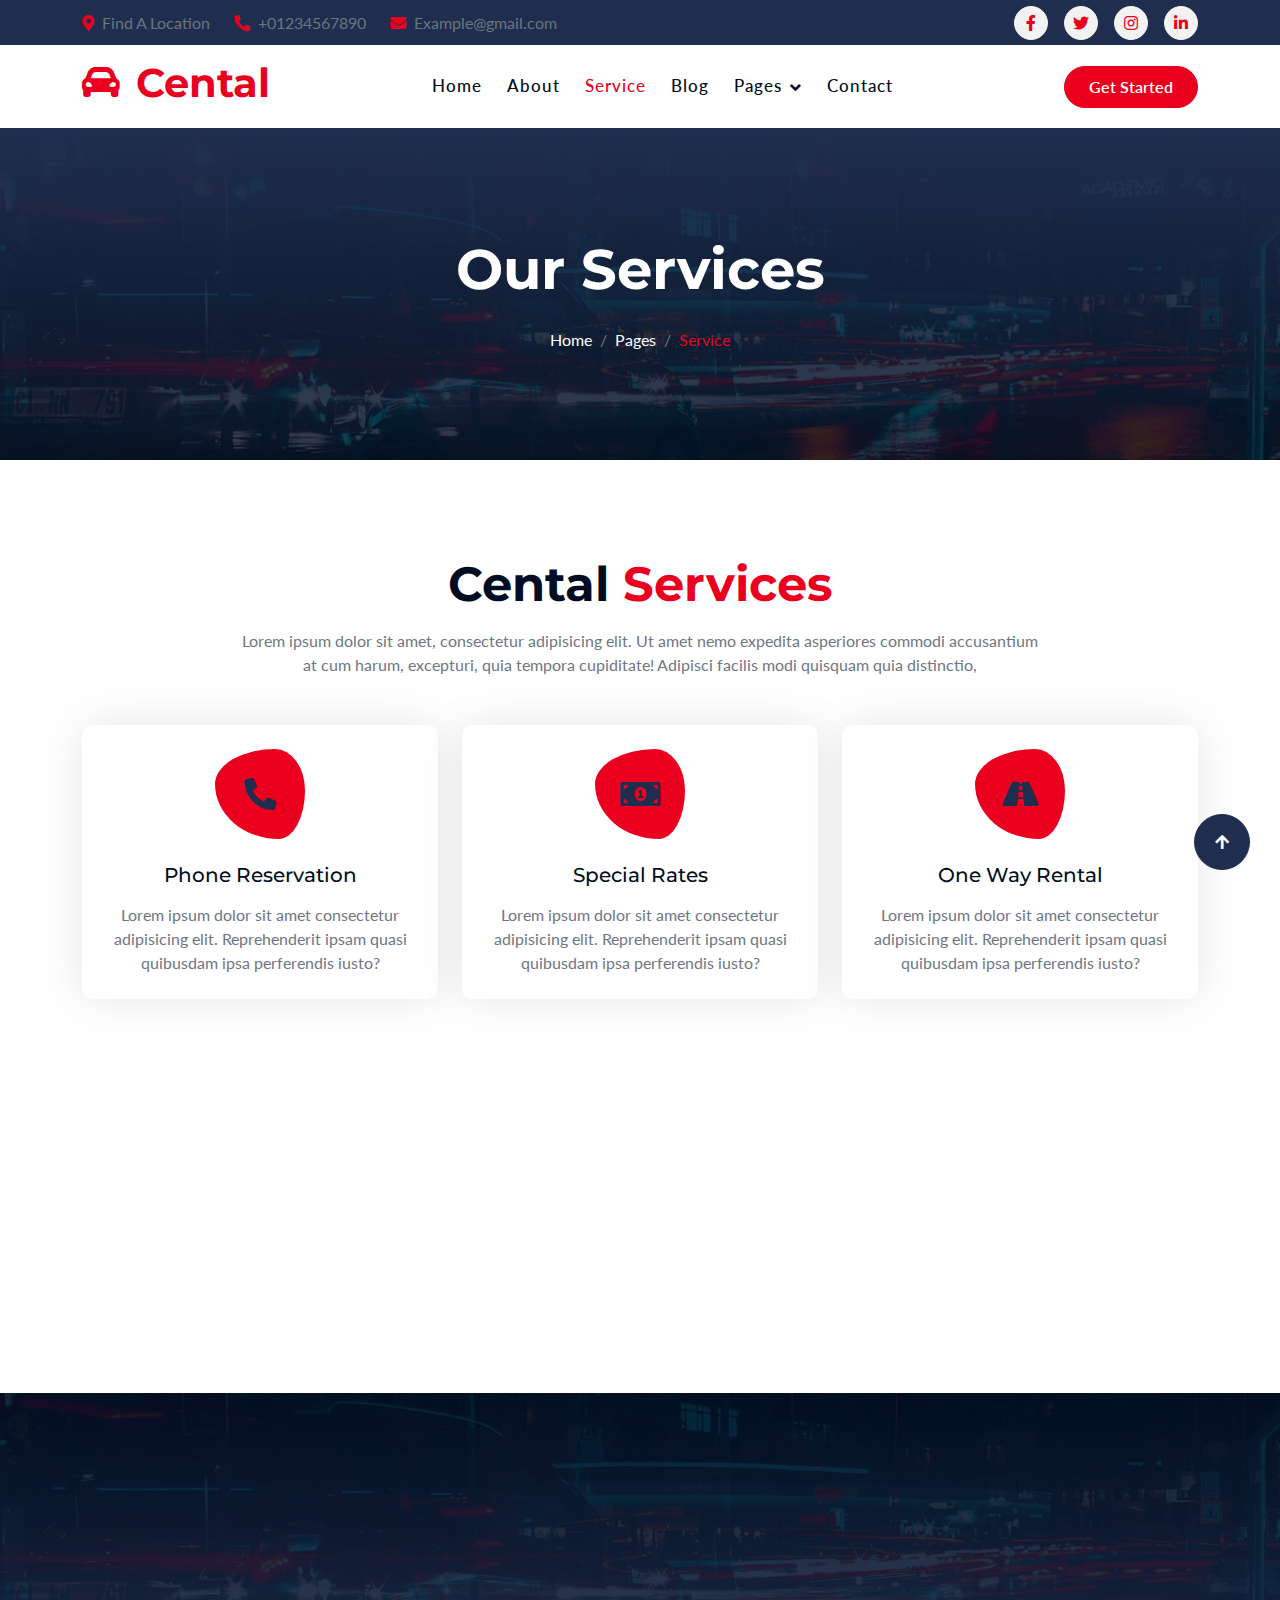
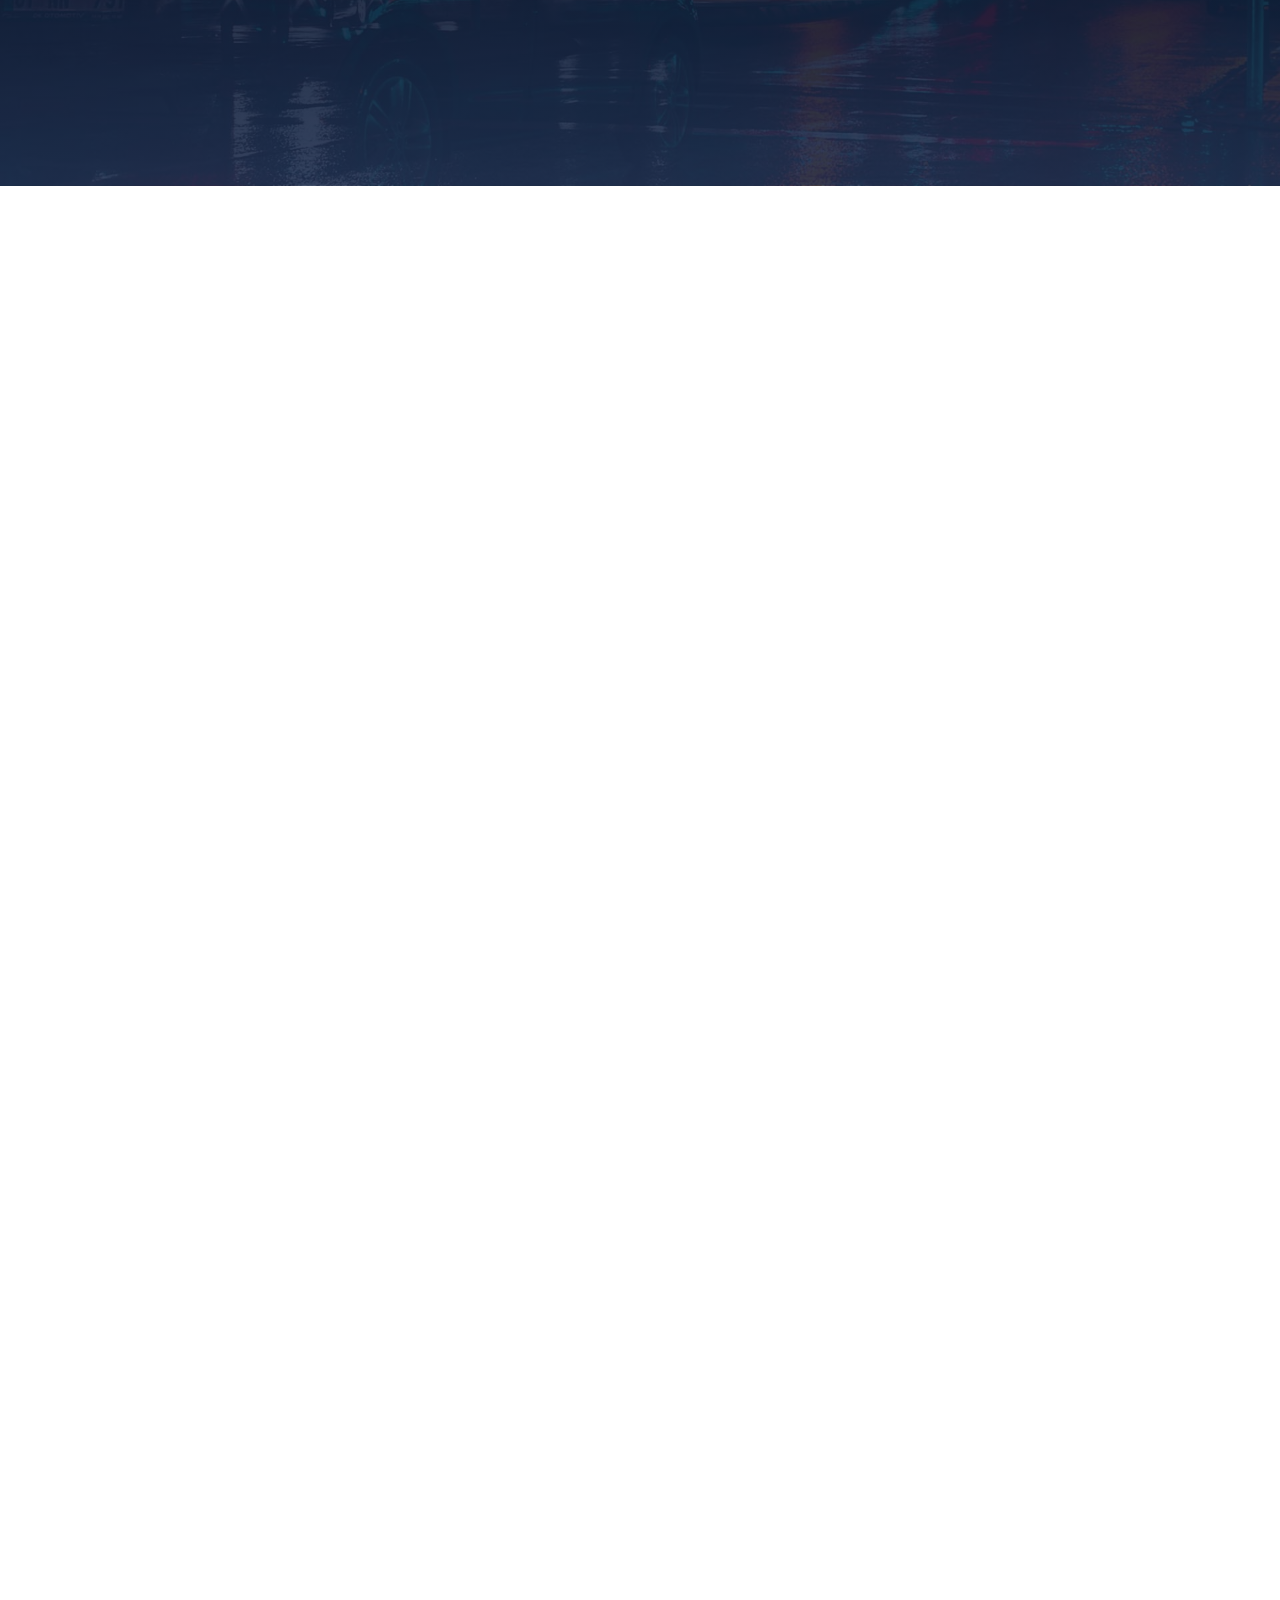
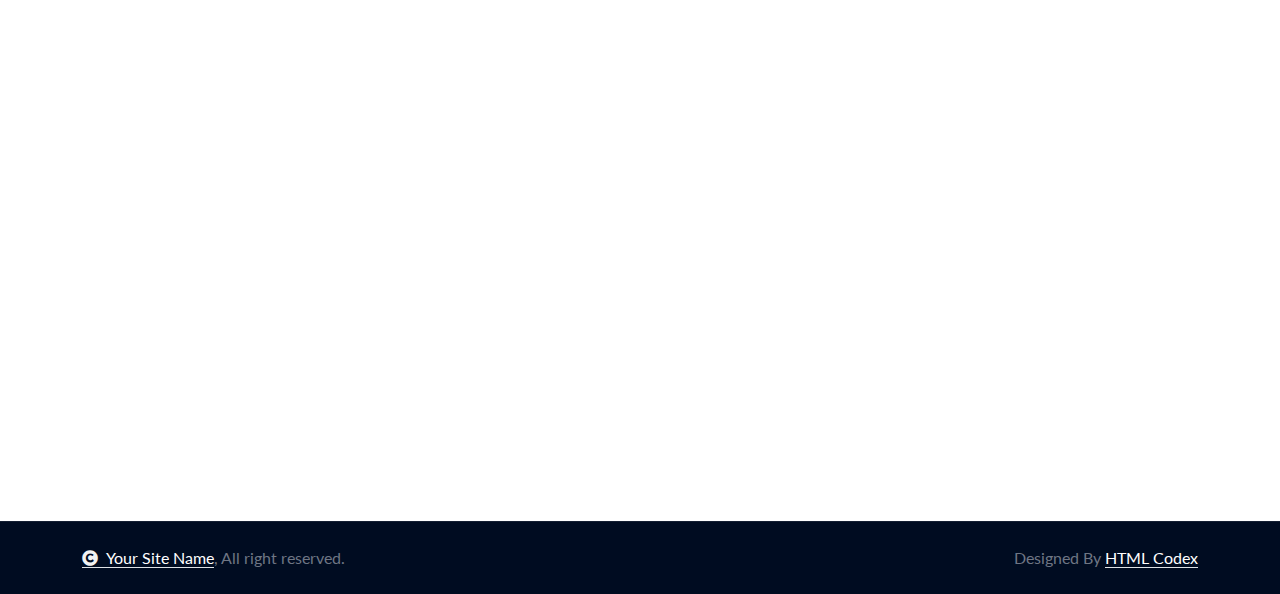
<file: service.html>
<!DOCTYPE html>
<html lang="en">

    <head>
        <meta charset="utf-8">
        <title>Cental - Car Rent Website Template</title>
        <meta content="width=device-width, initial-scale=1.0" name="viewport">
        <meta content="" name="keywords">
        <meta content="" name="description">

        <!-- Google Web Fonts -->
        <link rel="preconnect" href="https://fonts.googleapis.com">
        <link rel="preconnect" href="https://fonts.gstatic.com" crossorigin>
        <link href="https://fonts.googleapis.com/css2?family=Lato:ital,wght@0,400;0,700;0,900;1,400;1,700;1,900&family=Montserrat:ital,wght@0,100..900;1,100..900&display=swap" rel="stylesheet"> 

        <!-- Icon Font Stylesheet -->
        <link rel="stylesheet" href="https://use.fontawesome.com/releases/v5.15.4/css/all.css"/>
        <link href="https://cdn.jsdelivr.net/npm/bootstrap-icons@1.4.1/font/bootstrap-icons.css" rel="stylesheet">

        <!-- Libraries Stylesheet -->
        <link href="lib/animate/animate.min.css" rel="stylesheet">
        <link href="lib/owlcarousel/assets/owl.carousel.min.css" rel="stylesheet">


        <!-- Customized Bootstrap Stylesheet -->
        <link href="css/bootstrap.min.css" rel="stylesheet">

        <!-- Template Stylesheet -->
        <link href="css/style.css" rel="stylesheet">
    </head>

    <body>

        <!-- Spinner Start -->
        <div id="spinner" class="show bg-white position-fixed translate-middle w-100 vh-100 top-50 start-50 d-flex align-items-center justify-content-center">
            <div class="spinner-border text-primary" style="width: 3rem; height: 3rem;" role="status">
                <span class="sr-only">Loading...</span>
            </div>
        </div>
        <!-- Spinner End -->

        <!-- Topbar Start -->
        <div class="container-fluid topbar bg-secondary d-none d-xl-block w-100">
            <div class="container">
                <div class="row gx-0 align-items-center" style="height: 45px;">
                    <div class="col-lg-6 text-center text-lg-start mb-lg-0">
                        <div class="d-flex flex-wrap">
                            <a href="#" class="text-muted me-4"><i class="fas fa-map-marker-alt text-primary me-2"></i>Find A Location</a>
                            <a href="tel:+01234567890" class="text-muted me-4"><i class="fas fa-phone-alt text-primary me-2"></i>+01234567890</a>
                            <a href="mailto:example@gmail.com" class="text-muted me-0"><i class="fas fa-envelope text-primary me-2"></i>Example@gmail.com</a>
                        </div>
                    </div>
                    <div class="col-lg-6 text-center text-lg-end">
                        <div class="d-flex align-items-center justify-content-end">
                            <a href="#" class="btn btn-light btn-sm-square rounded-circle me-3"><i class="fab fa-facebook-f"></i></a>
                            <a href="#" class="btn btn-light btn-sm-square rounded-circle me-3"><i class="fab fa-twitter"></i></a>
                            <a href="#" class="btn btn-light btn-sm-square rounded-circle me-3"><i class="fab fa-instagram"></i></a>
                            <a href="#" class="btn btn-light btn-sm-square rounded-circle me-0"><i class="fab fa-linkedin-in"></i></a>
                        </div>
                    </div>
                </div>
            </div>
        </div>
        <!-- Topbar End -->

        <!-- Navbar & Hero Start -->
        <div class="container-fluid nav-bar sticky-top px-0 px-lg-4 py-2 py-lg-0">
            <div class="container">
                <nav class="navbar navbar-expand-lg navbar-light">
                    <a href="" class="navbar-brand p-0">
                        <h1 class="display-6 text-primary"><i class="fas fa-car-alt me-3"></i></i>Cental</h1>
                        <!-- <img src="img/logo.png" alt="Logo"> -->
                    </a>
                    <button class="navbar-toggler" type="button" data-bs-toggle="collapse" data-bs-target="#navbarCollapse">
                        <span class="fa fa-bars"></span>
                    </button>
                    <div class="collapse navbar-collapse" id="navbarCollapse">
                        <div class="navbar-nav mx-auto py-0">
                            <a href="index.html" class="nav-item nav-link">Home</a>
                            <a href="about.html" class="nav-item nav-link">About</a>
                            <a href="service.html" class="nav-item nav-link active">Service</a>
                            <a href="blog.html" class="nav-item nav-link">Blog</a>
                            
                            <div class="nav-item dropdown">
                                <a href="#" class="nav-link dropdown-toggle" data-bs-toggle="dropdown">Pages</a>
                                <div class="dropdown-menu m-0">
                                    <a href="feature.html" class="dropdown-item">Our Feature</a>
                                    <a href="cars.html" class="dropdown-item">Our Cars</a>
                                    <a href="team.html" class="dropdown-item">Our Team</a>
                                    <a href="testimonial.html" class="dropdown-item">Testimonial</a>
                                    <a href="404.html" class="dropdown-item">404 Page</a>
                                </div>
                            </div>
                            <a href="contact.html" class="nav-item nav-link">Contact</a>
                        </div>
                        <a href="#" class="btn btn-primary rounded-pill py-2 px-4">Get Started</a>
                    </div>
                </nav>
            </div>
        </div>
        <!-- Navbar & Hero End -->

        <!-- Header Start -->
        <div class="container-fluid bg-breadcrumb">
            <div class="container text-center py-5" style="max-width: 900px;">
                <h4 class="text-white display-4 mb-4 wow fadeInDown" data-wow-delay="0.1s">Our Services</h4>
                <ol class="breadcrumb d-flex justify-content-center mb-0 wow fadeInDown" data-wow-delay="0.3s">
                    <li class="breadcrumb-item"><a href="index.html">Home</a></li>
                    <li class="breadcrumb-item"><a href="#">Pages</a></li>
                    <li class="breadcrumb-item active text-primary">Service</li>
                </ol>    
            </div>
        </div>
        <!-- Header End -->

        <!-- Services Start -->
        <div class="container-fluid service py-5">
            <div class="container py-5">
                <div class="text-center mx-auto pb-5 wow fadeInUp" data-wow-delay="0.1s" style="max-width: 800px;">
                    <h1 class="display-5 text-capitalize mb-3">Cental <span class="text-primary">Services</span></h1>
                    <p class="mb-0">Lorem ipsum dolor sit amet, consectetur adipisicing elit. Ut amet nemo expedita asperiores commodi accusantium at cum harum, excepturi, quia tempora cupiditate! Adipisci facilis modi quisquam quia distinctio,
                    </p>
                </div>
                <div class="row g-4">
                    <div class="col-md-6 col-lg-4 wow fadeInUp" data-wow-delay="0.1s">
                        <div class="service-item p-4">
                            <div class="service-icon mb-4">
                                <i class="fa fa-phone-alt fa-2x"></i>
                            </div>
                            <h5 class="mb-3">Phone Reservation</h5>
                            <p class="mb-0">Lorem ipsum dolor sit amet consectetur adipisicing elit. Reprehenderit ipsam quasi quibusdam ipsa perferendis iusto?</p>
                        </div>
                    </div>
                    <div class="col-md-6 col-lg-4 wow fadeInUp" data-wow-delay="0.3s">
                        <div class="service-item p-4">
                            <div class="service-icon mb-4">
                                <i class="fa fa-money-bill-alt fa-2x"></i>
                            </div>
                            <h5 class="mb-3">Special Rates</h5>
                            <p class="mb-0">Lorem ipsum dolor sit amet consectetur adipisicing elit. Reprehenderit ipsam quasi quibusdam ipsa perferendis iusto?</p>
                        </div>
                    </div>
                    <div class="col-md-6 col-lg-4 wow fadeInUp" data-wow-delay="0.5s">
                        <div class="service-item p-4">
                            <div class="service-icon mb-4">
                                <i class="fa fa-road fa-2x"></i>
                            </div>
                            <h5 class="mb-3">One Way Rental</h5>
                            <p class="mb-0">Lorem ipsum dolor sit amet consectetur adipisicing elit. Reprehenderit ipsam quasi quibusdam ipsa perferendis iusto?</p>
                        </div>
                    </div>
                    <div class="col-md-6 col-lg-4 wow fadeInUp" data-wow-delay="0.1s">
                        <div class="service-item p-4">
                            <div class="service-icon mb-4">
                                <i class="fa fa-umbrella fa-2x"></i>
                            </div>
                            <h5 class="mb-3">Life Insurance</h5>
                            <p class="mb-0">Lorem ipsum dolor sit amet consectetur adipisicing elit. Reprehenderit ipsam quasi quibusdam ipsa perferendis iusto?</p>
                        </div>
                    </div>
                    <div class="col-md-6 col-lg-4 wow fadeInUp" data-wow-delay="0.3s">
                        <div class="service-item p-4">
                            <div class="service-icon mb-4">
                                <i class="fa fa-building fa-2x"></i>
                            </div>
                            <h5 class="mb-3">City to City</h5>
                            <p class="mb-0">Lorem ipsum dolor sit amet consectetur adipisicing elit. Reprehenderit ipsam quasi quibusdam ipsa perferendis iusto?</p>
                        </div>
                    </div>
                    <div class="col-md-6 col-lg-4 wow fadeInUp" data-wow-delay="0.5s">
                        <div class="service-item p-4">
                            <div class="service-icon mb-4">
                                <i class="fa fa-car-alt fa-2x"></i>
                            </div>
                            <h5 class="mb-3">Free Rides</h5>
                            <p class="mb-0">Lorem ipsum dolor sit amet consectetur adipisicing elit. Reprehenderit ipsam quasi quibusdam ipsa perferendis iusto?</p>
                        </div>
                    </div>
                </div>
            </div>
        </div>
        <!-- Services End -->

        <!-- Fact Counter -->
        <div class="container-fluid counter py-5">
            <div class="container py-5">
                <div class="row g-5">
                    <div class="col-md-6 col-lg-6 col-xl-3 wow fadeInUp" data-wow-delay="0.1s">
                        <div class="counter-item text-center">
                            <div class="counter-item-icon mx-auto">
                                <i class="fas fa-thumbs-up fa-2x"></i>
                            </div>
                            <div class="counter-counting my-3">
                                <span class="text-white fs-2 fw-bold" data-toggle="counter-up">829</span>
                                <span class="h1 fw-bold text-white">+</span>
                            </div>
                            <h4 class="text-white mb-0">Happy Clients</h4>
                        </div>
                    </div>
                    <div class="col-md-6 col-lg-6 col-xl-3 wow fadeInUp" data-wow-delay="0.3s">
                        <div class="counter-item text-center">
                            <div class="counter-item-icon mx-auto">
                                <i class="fas fa-car-alt fa-2x"></i>
                            </div>
                            <div class="counter-counting my-3">
                                <span class="text-white fs-2 fw-bold" data-toggle="counter-up">56</span>
                                <span class="h1 fw-bold text-white">+</span>
                            </div>
                            <h4 class="text-white mb-0">Number of Cars</h4>
                        </div>
                    </div>
                    <div class="col-md-6 col-lg-6 col-xl-3 wow fadeInUp" data-wow-delay="0.5s">
                        <div class="counter-item text-center">
                            <div class="counter-item-icon mx-auto">
                                <i class="fas fa-building fa-2x"></i>
                            </div>
                            <div class="counter-counting my-3">
                                <span class="text-white fs-2 fw-bold" data-toggle="counter-up">127</span>
                                <span class="h1 fw-bold text-white">+</span>
                            </div>
                            <h4 class="text-white mb-0">Car Center</h4>
                        </div>
                    </div>
                    <div class="col-md-6 col-lg-6 col-xl-3 wow fadeInUp" data-wow-delay="0.7s">
                        <div class="counter-item text-center">
                            <div class="counter-item-icon mx-auto">
                                <i class="fas fa-clock fa-2x"></i>
                            </div>
                            <div class="counter-counting my-3">
                                <span class="text-white fs-2 fw-bold" data-toggle="counter-up">589</span>
                                <span class="h1 fw-bold text-white">+</span>
                            </div>
                            <h4 class="text-white mb-0">Total kilometers</h4>
                        </div>
                    </div>
                </div>
            </div>
        </div>
        <!-- Fact Counter -->

        <!-- Testimonial Start -->
        <div class="container-fluid testimonial py-5">
            <div class="container py-5">
                <div class="text-center mx-auto pb-5 wow fadeInUp" data-wow-delay="0.1s" style="max-width: 800px;">
                    <h1 class="display-5 text-capitalize mb-3">Our Clients<span class="text-primary"> Riviews</span></h1>
                    <p class="mb-0">Lorem ipsum dolor sit amet, consectetur adipisicing elit. Ut amet nemo expedita asperiores commodi accusantium at cum harum, excepturi, quia tempora cupiditate! Adipisci facilis modi quisquam quia distinctio,
                    </p>
                </div>
                <div class="owl-carousel testimonial-carousel wow fadeInUp" data-wow-delay="0.1s">
                    <div class="testimonial-item">
                        <div class="testimonial-quote"><i class="fa fa-quote-right fa-2x"></i>
                        </div>
                        <div class="testimonial-inner p-4">
                            <img src="img/testimonial-1.jpg" class="img-fluid" alt="">
                            <div class="ms-4">
                                <h4>Person Name</h4>
                                <p>Profession</p>
                                <div class="d-flex text-primary">
                                    <i class="fas fa-star"></i>
                                    <i class="fas fa-star"></i>
                                    <i class="fas fa-star"></i>
                                    <i class="fas fa-star"></i>
                                    <i class="fas fa-star text-body"></i>
                                </div>
                            </div>
                        </div>
                        <div class="border-top rounded-bottom p-4">
                            <p class="mb-0">Lorem ipsum dolor sit amet consectetur adipisicing elit. Quam soluta neque ab repudiandae reprehenderit ipsum eos cumque esse repellendus impedit.</p>
                        </div>
                    </div>
                    <div class="testimonial-item">
                        <div class="testimonial-quote"><i class="fa fa-quote-right fa-2x"></i>
                        </div>
                        <div class="testimonial-inner p-4">
                            <img src="img/testimonial-2.jpg" class="img-fluid" alt="">
                            <div class="ms-4">
                                <h4>Person Name</h4>
                                <p>Profession</p>
                                <div class="d-flex text-primary">
                                    <i class="fas fa-star"></i>
                                    <i class="fas fa-star"></i>
                                    <i class="fas fa-star"></i>
                                    <i class="fas fa-star text-body"></i>
                                    <i class="fas fa-star text-body"></i>
                                </div>
                            </div>
                        </div>
                        <div class="border-top rounded-bottom p-4">
                            <p class="mb-0">Lorem ipsum dolor sit amet consectetur adipisicing elit. Quam soluta neque ab repudiandae reprehenderit ipsum eos cumque esse repellendus impedit.</p>
                        </div>
                    </div>
                    <div class="testimonial-item">
                        <div class="testimonial-quote"><i class="fa fa-quote-right fa-2x"></i>
                        </div>
                        <div class="testimonial-inner p-4">
                            <img src="img/testimonial-3.jpg" class="img-fluid" alt="">
                            <div class="ms-4">
                                <h4>Person Name</h4>
                                <p>Profession</p>
                                <div class="d-flex text-primary">
                                    <i class="fas fa-star"></i>
                                    <i class="fas fa-star"></i>
                                    <i class="fas fa-star text-body"></i>
                                    <i class="fas fa-star text-body"></i>
                                    <i class="fas fa-star text-body"></i>
                                </div>
                            </div>
                        </div>
                        <div class="border-top rounded-bottom p-4">
                            <p class="mb-0">Lorem ipsum dolor sit amet consectetur adipisicing elit. Quam soluta neque ab repudiandae reprehenderit ipsum eos cumque esse repellendus impedit.</p>
                        </div>
                    </div>
                </div>
            </div>
        </div>
        <!-- Testimonial End -->

        <!-- Banner Start -->
        <div class="container-fluid banner pb-5 wow zoomInDown" data-wow-delay="0.1s">
            <div class="container pb-5">
                <div class="banner-item rounded">
                    <img src="img/banner-1.jpg" class="img-fluid rounded w-100" alt="">
                    <div class="banner-content">
                        <h2 class="text-primary">Rent Your Car</h2>
                        <h1 class="text-white">Interested in Renting?</h1>
                        <p class="text-white">Don't hesitate and send us a message.</p>
                        <div class="banner-btn">
                            <a href="#" class="btn btn-secondary rounded-pill py-3 px-4 px-md-5 me-2">WhatchApp</a>
                            <a href="#" class="btn btn-primary rounded-pill py-3 px-4 px-md-5 ms-2">Contact Us</a>
                        </div>
                    </div>
                </div>
            </div>
        </div>
        <!-- Banner End -->

        <!-- Footer Start -->
        <div class="container-fluid footer py-5 wow fadeIn" data-wow-delay="0.2s">
            <div class="container py-5">
                <div class="row g-5">
                    <div class="col-md-6 col-lg-6 col-xl-3">
                        <div class="footer-item d-flex flex-column">
                            <div class="footer-item">
                                <h4 class="text-white mb-4">About Us</h4>
                                <p class="mb-3">Dolor amet sit justo amet elitr clita ipsum elitr est.Lorem ipsum dolor sit amet, consectetur adipiscing elit consectetur adipiscing elit.</p>
                            </div>
                            <div class="position-relative">
                                <input class="form-control rounded-pill w-100 py-3 ps-4 pe-5" type="text" placeholder="Enter your email">
                                <button type="button" class="btn btn-secondary rounded-pill position-absolute top-0 end-0 py-2 mt-2 me-2">Subscribe</button>
                            </div>
                        </div>
                    </div>
                    <div class="col-md-6 col-lg-6 col-xl-3">
                        <div class="footer-item d-flex flex-column">
                            <h4 class="text-white mb-4">Quick Links</h4>
                            <a href="#"><i class="fas fa-angle-right me-2"></i> About</a>
                            <a href="#"><i class="fas fa-angle-right me-2"></i> Cars</a>
                            <a href="#"><i class="fas fa-angle-right me-2"></i> Car Types</a>
                            <a href="#"><i class="fas fa-angle-right me-2"></i> Team</a>
                            <a href="#"><i class="fas fa-angle-right me-2"></i> Contact us</a>
                            <a href="#"><i class="fas fa-angle-right me-2"></i> Terms & Conditions</a>
                        </div>
                    </div>
                    <div class="col-md-6 col-lg-6 col-xl-3">
                        <div class="footer-item d-flex flex-column">
                            <h4 class="text-white mb-4">Business Hours</h4>
                            <div class="mb-3">
                                <h6 class="text-muted mb-0">Mon - Friday:</h6>
                                <p class="text-white mb-0">09.00 am to 07.00 pm</p>
                            </div>
                            <div class="mb-3">
                                <h6 class="text-muted mb-0">Saturday:</h6>
                                <p class="text-white mb-0">10.00 am to 05.00 pm</p>
                            </div>
                            <div class="mb-3">
                                <h6 class="text-muted mb-0">Vacation:</h6>
                                <p class="text-white mb-0">All Sunday is our vacation</p>
                            </div>
                        </div>
                    </div>
                    <div class="col-md-6 col-lg-6 col-xl-3">
                        <div class="footer-item d-flex flex-column">
                            <h4 class="text-white mb-4">Contact Info</h4>
                            <a href="#"><i class="fa fa-map-marker-alt me-2"></i> 123 Street, New York, USA</a>
                            <a href="mailto:info@example.com"><i class="fas fa-envelope me-2"></i> info@example.com</a>
                            <a href="tel:+012 345 67890"><i class="fas fa-phone me-2"></i> +012 345 67890</a>
                            <a href="tel:+012 345 67890" class="mb-3"><i class="fas fa-print me-2"></i> +012 345 67890</a>
                            <div class="d-flex">
                                <a class="btn btn-secondary btn-md-square rounded-circle me-3" href=""><i class="fab fa-facebook-f text-white"></i></a>
                                <a class="btn btn-secondary btn-md-square rounded-circle me-3" href=""><i class="fab fa-twitter text-white"></i></a>
                                <a class="btn btn-secondary btn-md-square rounded-circle me-3" href=""><i class="fab fa-instagram text-white"></i></a>
                                <a class="btn btn-secondary btn-md-square rounded-circle me-0" href=""><i class="fab fa-linkedin-in text-white"></i></a>
                            </div>
                        </div>
                    </div>
                </div>
            </div>
        </div>
        <!-- Footer End -->
        
        <!-- Copyright Start -->
        <div class="container-fluid copyright py-4">
            <div class="container">
                <div class="row g-4 align-items-center">
                    <div class="col-md-6 text-center text-md-start mb-md-0">
                        <span class="text-body"><a href="#" class="border-bottom text-white"><i class="fas fa-copyright text-light me-2"></i>Your Site Name</a>, All right reserved.</span>
                    </div>
                    <div class="col-md-6 text-center text-md-end text-body">
                        <!--/*** This template is free as long as you keep the below author’s credit link/attribution link/backlink. ***/-->
                        <!--/*** If you'd like to use the template without the below author’s credit link/attribution link/backlink, ***/-->
                        <!--/*** you can purchase the Credit Removal License from "https://htmlcodex.com/credit-removal". ***/-->
                        Designed By <a class="border-bottom text-white" href="https://htmlcodex.com">HTML Codex</a>
                    </div>
                </div>
            </div>
        </div>
        <!-- Copyright End -->


        <!-- Back to Top -->
        <a href="#" class="btn btn-secondary btn-lg-square rounded-circle back-to-top"><i class="fa fa-arrow-up"></i></a>   

        
    <!-- JavaScript Libraries -->
    <script src="https://ajax.googleapis.com/ajax/libs/jquery/3.6.4/jquery.min.js"></script>
    <script src="https://cdn.jsdelivr.net/npm/bootstrap@5.0.0/dist/js/bootstrap.bundle.min.js"></script>
    <script src="lib/wow/wow.min.js"></script>
    <script src="lib/easing/easing.min.js"></script>
    <script src="lib/waypoints/waypoints.min.js"></script>
    <script src="lib/counterup/counterup.min.js"></script>
    <script src="lib/owlcarousel/owl.carousel.min.js"></script>
    

    <!-- Template Javascript -->
    <script src="js/main.js"></script>
    </body>

</html>
</file>
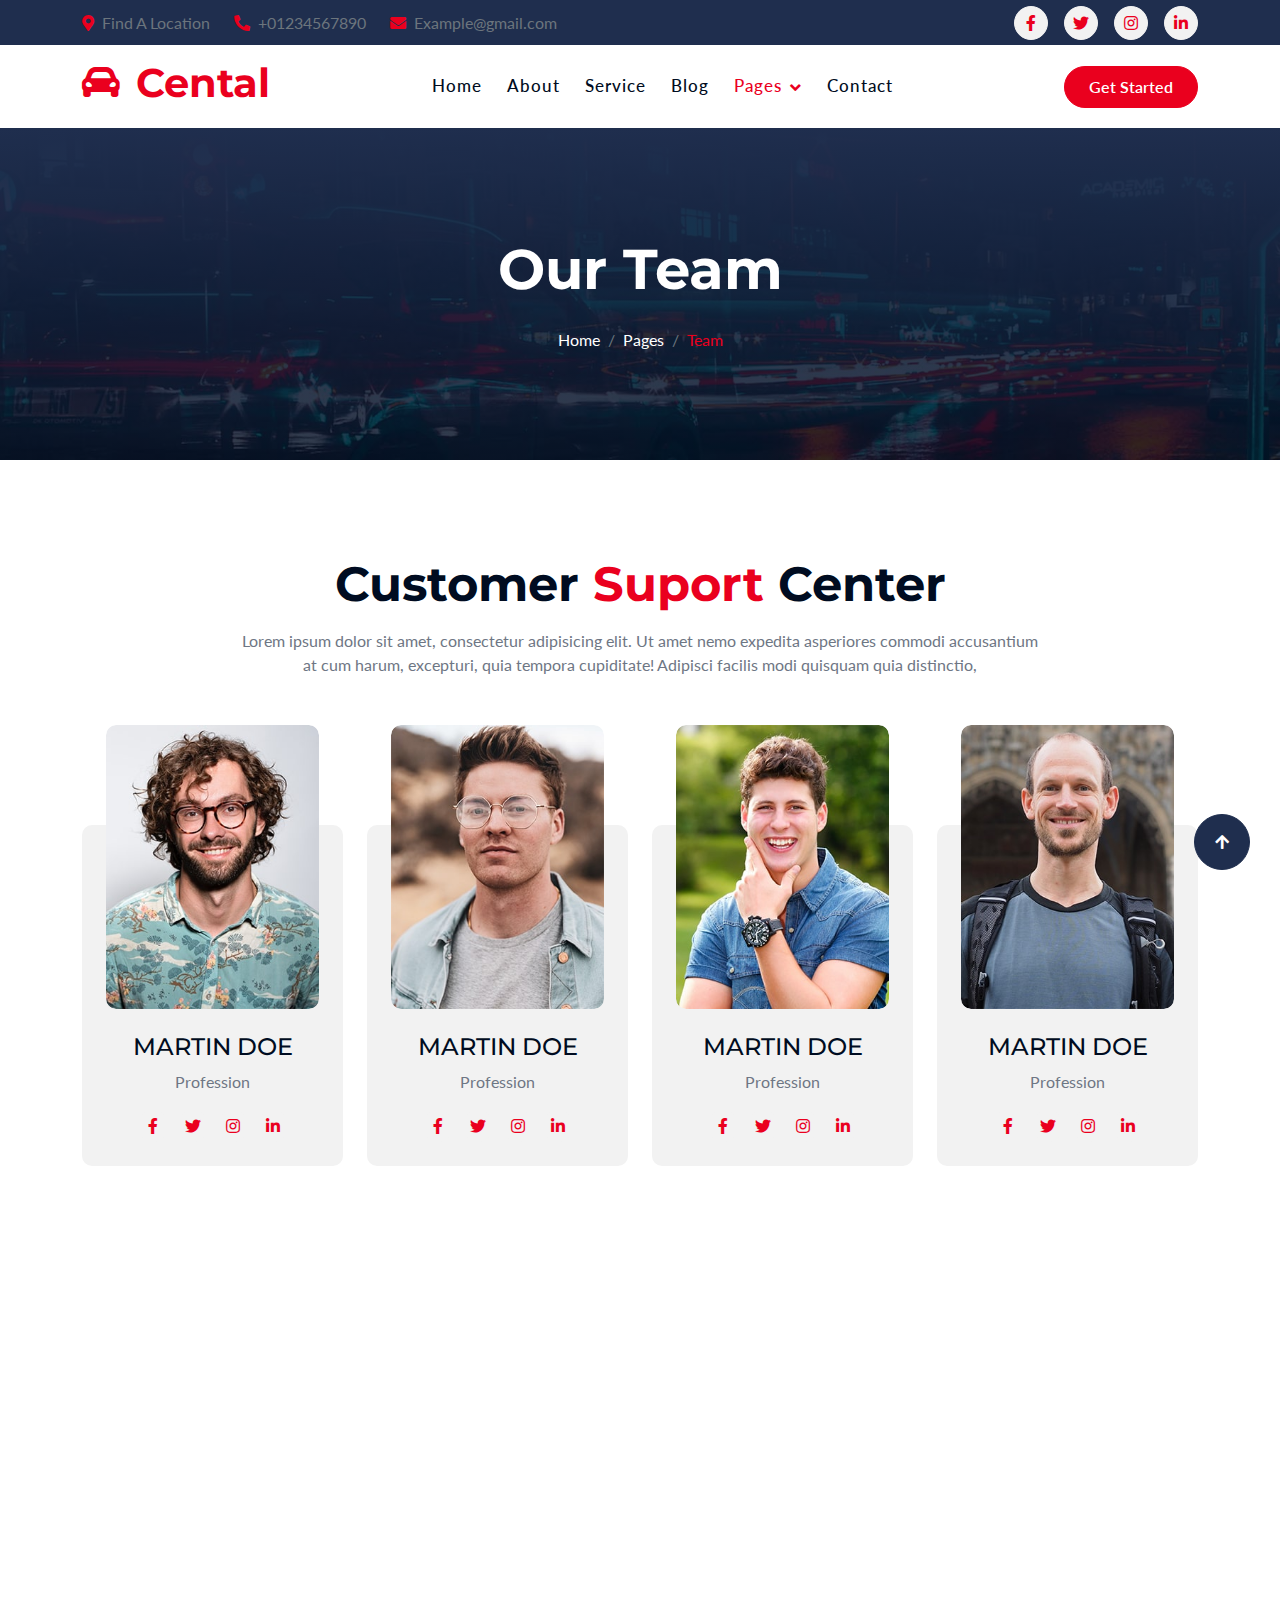
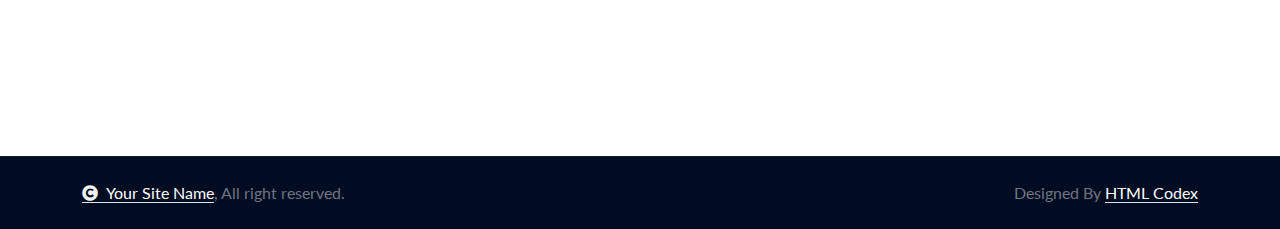
<file: team.html>
<!DOCTYPE html>
<html lang="en">

    <head>
        <meta charset="utf-8">
        <title>Cental - Car Rent Website Template</title>
        <meta content="width=device-width, initial-scale=1.0" name="viewport">
        <meta content="" name="keywords">
        <meta content="" name="description">

        <!-- Google Web Fonts -->
        <link rel="preconnect" href="https://fonts.googleapis.com">
        <link rel="preconnect" href="https://fonts.gstatic.com" crossorigin>
        <link href="https://fonts.googleapis.com/css2?family=Lato:ital,wght@0,400;0,700;0,900;1,400;1,700;1,900&family=Montserrat:ital,wght@0,100..900;1,100..900&display=swap" rel="stylesheet"> 

        <!-- Icon Font Stylesheet -->
        <link rel="stylesheet" href="https://use.fontawesome.com/releases/v5.15.4/css/all.css"/>
        <link href="https://cdn.jsdelivr.net/npm/bootstrap-icons@1.4.1/font/bootstrap-icons.css" rel="stylesheet">

        <!-- Libraries Stylesheet -->
        <link href="lib/animate/animate.min.css" rel="stylesheet">
        <link href="lib/owlcarousel/assets/owl.carousel.min.css" rel="stylesheet">


        <!-- Customized Bootstrap Stylesheet -->
        <link href="css/bootstrap.min.css" rel="stylesheet">

        <!-- Template Stylesheet -->
        <link href="css/style.css" rel="stylesheet">
    </head>

    <body>

        <!-- Spinner Start -->
        <div id="spinner" class="show bg-white position-fixed translate-middle w-100 vh-100 top-50 start-50 d-flex align-items-center justify-content-center">
            <div class="spinner-border text-primary" style="width: 3rem; height: 3rem;" role="status">
                <span class="sr-only">Loading...</span>
            </div>
        </div>
        <!-- Spinner End -->

        <!-- Topbar Start -->
        <div class="container-fluid topbar bg-secondary d-none d-xl-block w-100">
            <div class="container">
                <div class="row gx-0 align-items-center" style="height: 45px;">
                    <div class="col-lg-6 text-center text-lg-start mb-lg-0">
                        <div class="d-flex flex-wrap">
                            <a href="#" class="text-muted me-4"><i class="fas fa-map-marker-alt text-primary me-2"></i>Find A Location</a>
                            <a href="tel:+01234567890" class="text-muted me-4"><i class="fas fa-phone-alt text-primary me-2"></i>+01234567890</a>
                            <a href="mailto:example@gmail.com" class="text-muted me-0"><i class="fas fa-envelope text-primary me-2"></i>Example@gmail.com</a>
                        </div>
                    </div>
                    <div class="col-lg-6 text-center text-lg-end">
                        <div class="d-flex align-items-center justify-content-end">
                            <a href="#" class="btn btn-light btn-sm-square rounded-circle me-3"><i class="fab fa-facebook-f"></i></a>
                            <a href="#" class="btn btn-light btn-sm-square rounded-circle me-3"><i class="fab fa-twitter"></i></a>
                            <a href="#" class="btn btn-light btn-sm-square rounded-circle me-3"><i class="fab fa-instagram"></i></a>
                            <a href="#" class="btn btn-light btn-sm-square rounded-circle me-0"><i class="fab fa-linkedin-in"></i></a>
                        </div>
                    </div>
                </div>
            </div>
        </div>
        <!-- Topbar End -->

        <!-- Navbar & Hero Start -->
        <div class="container-fluid nav-bar sticky-top px-0 px-lg-4 py-2 py-lg-0">
            <div class="container">
                <nav class="navbar navbar-expand-lg navbar-light">
                    <a href="" class="navbar-brand p-0">
                        <h1 class="display-6 text-primary"><i class="fas fa-car-alt me-3"></i></i>Cental</h1>
                        <!-- <img src="img/logo.png" alt="Logo"> -->
                    </a>
                    <button class="navbar-toggler" type="button" data-bs-toggle="collapse" data-bs-target="#navbarCollapse">
                        <span class="fa fa-bars"></span>
                    </button>
                    <div class="collapse navbar-collapse" id="navbarCollapse">
                        <div class="navbar-nav mx-auto py-0">
                            <a href="index.html" class="nav-item nav-link">Home</a>
                            <a href="about.html" class="nav-item nav-link">About</a>
                            <a href="service.html" class="nav-item nav-link">Service</a>
                            <a href="blog.html" class="nav-item nav-link">Blog</a>
                            
                            <div class="nav-item dropdown">
                                <a href="#" class="nav-link dropdown-toggle active" data-bs-toggle="dropdown">Pages</a>
                                <div class="dropdown-menu m-0">
                                    <a href="feature.html" class="dropdown-item">Our Feature</a>
                                    <a href="cars.html" class="dropdown-item">Our Cars</a>
                                    <a href="team.html" class="dropdown-item active">Our Team</a>
                                    <a href="testimonial.html" class="dropdown-item">Testimonial</a>
                                    <a href="404.html" class="dropdown-item">404 Page</a>
                                </div>
                            </div>
                            <a href="contact.html" class="nav-item nav-link">Contact</a>
                        </div>
                        <a href="#" class="btn btn-primary rounded-pill py-2 px-4">Get Started</a>
                    </div>
                </nav>
            </div>
        </div>
        <!-- Navbar & Hero End -->

        <!-- Header Start -->
        <div class="container-fluid bg-breadcrumb">
            <div class="container text-center py-5" style="max-width: 900px;">
                <h4 class="text-white display-4 mb-4 wow fadeInDown" data-wow-delay="0.1s">Our Team</h4>
                <ol class="breadcrumb d-flex justify-content-center mb-0 wow fadeInDown" data-wow-delay="0.3s">
                    <li class="breadcrumb-item"><a href="index.html">Home</a></li>
                    <li class="breadcrumb-item"><a href="#">Pages</a></li>
                    <li class="breadcrumb-item active text-primary">Team</li>
                </ol>    
            </div>
        </div>
        <!-- Header End -->

        <!-- Team Start -->
        <div class="container-fluid team py-5">
            <div class="container py-5">
                <div class="text-center mx-auto pb-5 wow fadeInUp" data-wow-delay="0.1s" style="max-width: 800px;">
                    <h1 class="display-5 text-capitalize mb-3">Customer<span class="text-primary"> Suport</span> Center</h1>
                    <p class="mb-0">Lorem ipsum dolor sit amet, consectetur adipisicing elit. Ut amet nemo expedita asperiores commodi accusantium at cum harum, excepturi, quia tempora cupiditate! Adipisci facilis modi quisquam quia distinctio,
                    </p>
                </div>
                <div class="row g-4">
                    <div class="col-md-6 col-lg-6 col-xl-3 wow fadeInUp" data-wow-delay="0.1s">
                        <div class="team-item p-4 pt-0">
                            <div class="team-img">
                                <img src="img/team-1.jpg" class="img-fluid rounded w-100" alt="Image">
                            </div>
                            <div class="team-content pt-4">
                                <h4>MARTIN DOE</h4>
                                <p>Profession</p>
                                <div class="team-icon d-flex justify-content-center">
                                    <a class="btn btn-square btn-light rounded-circle mx-1" href=""><i class="fab fa-facebook-f"></i></a>
                                    <a class="btn btn-square btn-light rounded-circle mx-1" href=""><i class="fab fa-twitter"></i></a>
                                    <a class="btn btn-square btn-light rounded-circle mx-1" href=""><i class="fab fa-instagram"></i></a>
                                    <a class="btn btn-square btn-light rounded-circle mx-1" href=""><i class="fab fa-linkedin-in"></i></a>
                                </div>
                            </div>
                        </div>
                    </div>
                    <div class="col-md-6 col-lg-6 col-xl-3 wow fadeInUp" data-wow-delay="0.3s">
                        <div class="team-item p-4 pt-0">
                            <div class="team-img">
                                <img src="img/team-2.jpg" class="img-fluid rounded w-100" alt="Image">
                            </div>
                            <div class="team-content pt-4">
                                <h4>MARTIN DOE</h4>
                                <p>Profession</p>
                                <div class="team-icon d-flex justify-content-center">
                                    <a class="btn btn-square btn-light rounded-circle mx-1" href=""><i class="fab fa-facebook-f"></i></a>
                                    <a class="btn btn-square btn-light rounded-circle mx-1" href=""><i class="fab fa-twitter"></i></a>
                                    <a class="btn btn-square btn-light rounded-circle mx-1" href=""><i class="fab fa-instagram"></i></a>
                                    <a class="btn btn-square btn-light rounded-circle mx-1" href=""><i class="fab fa-linkedin-in"></i></a>
                                </div>
                            </div>
                        </div>
                    </div>
                    <div class="col-md-6 col-lg-6 col-xl-3 wow fadeInUp" data-wow-delay="0.5s">
                        <div class="team-item p-4 pt-0">
                            <div class="team-img">
                                <img src="img/team-3.jpg" class="img-fluid rounded w-100" alt="Image">
                            </div>
                            <div class="team-content pt-4">
                                <h4>MARTIN DOE</h4>
                                <p>Profession</p>
                                <div class="team-icon d-flex justify-content-center">
                                    <a class="btn btn-square btn-light rounded-circle mx-1" href=""><i class="fab fa-facebook-f"></i></a>
                                    <a class="btn btn-square btn-light rounded-circle mx-1" href=""><i class="fab fa-twitter"></i></a>
                                    <a class="btn btn-square btn-light rounded-circle mx-1" href=""><i class="fab fa-instagram"></i></a>
                                    <a class="btn btn-square btn-light rounded-circle mx-1" href=""><i class="fab fa-linkedin-in"></i></a>
                                </div>
                            </div>
                        </div>
                    </div>
                    <div class="col-md-6 col-lg-6 col-xl-3 wow fadeInUp" data-wow-delay="0.7s">
                        <div class="team-item p-4 pt-0">
                            <div class="team-img">
                                <img src="img/team-4.jpg" class="img-fluid rounded w-100" alt="Image">
                            </div>
                            <div class="team-content pt-4">
                                <h4>MARTIN DOE</h4>
                                <p>Profession</p>
                                <div class="team-icon d-flex justify-content-center">
                                    <a class="btn btn-square btn-light rounded-circle mx-1" href=""><i class="fab fa-facebook-f"></i></a>
                                    <a class="btn btn-square btn-light rounded-circle mx-1" href=""><i class="fab fa-twitter"></i></a>
                                    <a class="btn btn-square btn-light rounded-circle mx-1" href=""><i class="fab fa-instagram"></i></a>
                                    <a class="btn btn-square btn-light rounded-circle mx-1" href=""><i class="fab fa-linkedin-in"></i></a>
                                </div>
                            </div>
                        </div>
                    </div>
                </div>
            </div>
        </div>
        <!-- Team End -->

        <!-- Footer Start -->
        <div class="container-fluid footer py-5 wow fadeIn" data-wow-delay="0.2s">
            <div class="container py-5">
                <div class="row g-5">
                    <div class="col-md-6 col-lg-6 col-xl-3">
                        <div class="footer-item d-flex flex-column">
                            <div class="footer-item">
                                <h4 class="text-white mb-4">About Us</h4>
                                <p class="mb-3">Dolor amet sit justo amet elitr clita ipsum elitr est.Lorem ipsum dolor sit amet, consectetur adipiscing elit consectetur adipiscing elit.</p>
                            </div>
                            <div class="position-relative">
                                <input class="form-control rounded-pill w-100 py-3 ps-4 pe-5" type="text" placeholder="Enter your email">
                                <button type="button" class="btn btn-secondary rounded-pill position-absolute top-0 end-0 py-2 mt-2 me-2">Subscribe</button>
                            </div>
                        </div>
                    </div>
                    <div class="col-md-6 col-lg-6 col-xl-3">
                        <div class="footer-item d-flex flex-column">
                            <h4 class="text-white mb-4">Quick Links</h4>
                            <a href="#"><i class="fas fa-angle-right me-2"></i> About</a>
                            <a href="#"><i class="fas fa-angle-right me-2"></i> Cars</a>
                            <a href="#"><i class="fas fa-angle-right me-2"></i> Car Types</a>
                            <a href="#"><i class="fas fa-angle-right me-2"></i> Team</a>
                            <a href="#"><i class="fas fa-angle-right me-2"></i> Contact us</a>
                            <a href="#"><i class="fas fa-angle-right me-2"></i> Terms & Conditions</a>
                        </div>
                    </div>
                    <div class="col-md-6 col-lg-6 col-xl-3">
                        <div class="footer-item d-flex flex-column">
                            <h4 class="text-white mb-4">Business Hours</h4>
                            <div class="mb-3">
                                <h6 class="text-muted mb-0">Mon - Friday:</h6>
                                <p class="text-white mb-0">09.00 am to 07.00 pm</p>
                            </div>
                            <div class="mb-3">
                                <h6 class="text-muted mb-0">Saturday:</h6>
                                <p class="text-white mb-0">10.00 am to 05.00 pm</p>
                            </div>
                            <div class="mb-3">
                                <h6 class="text-muted mb-0">Vacation:</h6>
                                <p class="text-white mb-0">All Sunday is our vacation</p>
                            </div>
                        </div>
                    </div>
                    <div class="col-md-6 col-lg-6 col-xl-3">
                        <div class="footer-item d-flex flex-column">
                            <h4 class="text-white mb-4">Contact Info</h4>
                            <a href="#"><i class="fa fa-map-marker-alt me-2"></i> 123 Street, New York, USA</a>
                            <a href="mailto:info@example.com"><i class="fas fa-envelope me-2"></i> info@example.com</a>
                            <a href="tel:+012 345 67890"><i class="fas fa-phone me-2"></i> +012 345 67890</a>
                            <a href="tel:+012 345 67890" class="mb-3"><i class="fas fa-print me-2"></i> +012 345 67890</a>
                            <div class="d-flex">
                                <a class="btn btn-secondary btn-md-square rounded-circle me-3" href=""><i class="fab fa-facebook-f text-white"></i></a>
                                <a class="btn btn-secondary btn-md-square rounded-circle me-3" href=""><i class="fab fa-twitter text-white"></i></a>
                                <a class="btn btn-secondary btn-md-square rounded-circle me-3" href=""><i class="fab fa-instagram text-white"></i></a>
                                <a class="btn btn-secondary btn-md-square rounded-circle me-0" href=""><i class="fab fa-linkedin-in text-white"></i></a>
                            </div>
                        </div>
                    </div>
                </div>
            </div>
        </div>
        <!-- Footer End -->
        
        <!-- Copyright Start -->
        <div class="container-fluid copyright py-4">
            <div class="container">
                <div class="row g-4 align-items-center">
                    <div class="col-md-6 text-center text-md-start mb-md-0">
                        <span class="text-body"><a href="#" class="border-bottom text-white"><i class="fas fa-copyright text-light me-2"></i>Your Site Name</a>, All right reserved.</span>
                    </div>
                    <div class="col-md-6 text-center text-md-end text-body">
                        <!--/*** This template is free as long as you keep the below author’s credit link/attribution link/backlink. ***/-->
                        <!--/*** If you'd like to use the template without the below author’s credit link/attribution link/backlink, ***/-->
                        <!--/*** you can purchase the Credit Removal License from "https://htmlcodex.com/credit-removal". ***/-->
                        Designed By <a class="border-bottom text-white" href="https://htmlcodex.com">HTML Codex</a>
                    </div>
                </div>
            </div>
        </div>
        <!-- Copyright End -->


        <!-- Back to Top -->
        <a href="#" class="btn btn-secondary btn-lg-square rounded-circle back-to-top"><i class="fa fa-arrow-up"></i></a>   

        
    <!-- JavaScript Libraries -->
    <script src="https://ajax.googleapis.com/ajax/libs/jquery/3.6.4/jquery.min.js"></script>
    <script src="https://cdn.jsdelivr.net/npm/bootstrap@5.0.0/dist/js/bootstrap.bundle.min.js"></script>
    <script src="lib/wow/wow.min.js"></script>
    <script src="lib/easing/easing.min.js"></script>
    <script src="lib/waypoints/waypoints.min.js"></script>
    <script src="lib/counterup/counterup.min.js"></script>
    <script src="lib/owlcarousel/owl.carousel.min.js"></script>
    

    <!-- Template Javascript -->
    <script src="js/main.js"></script>
    </body>

</html>
</file>
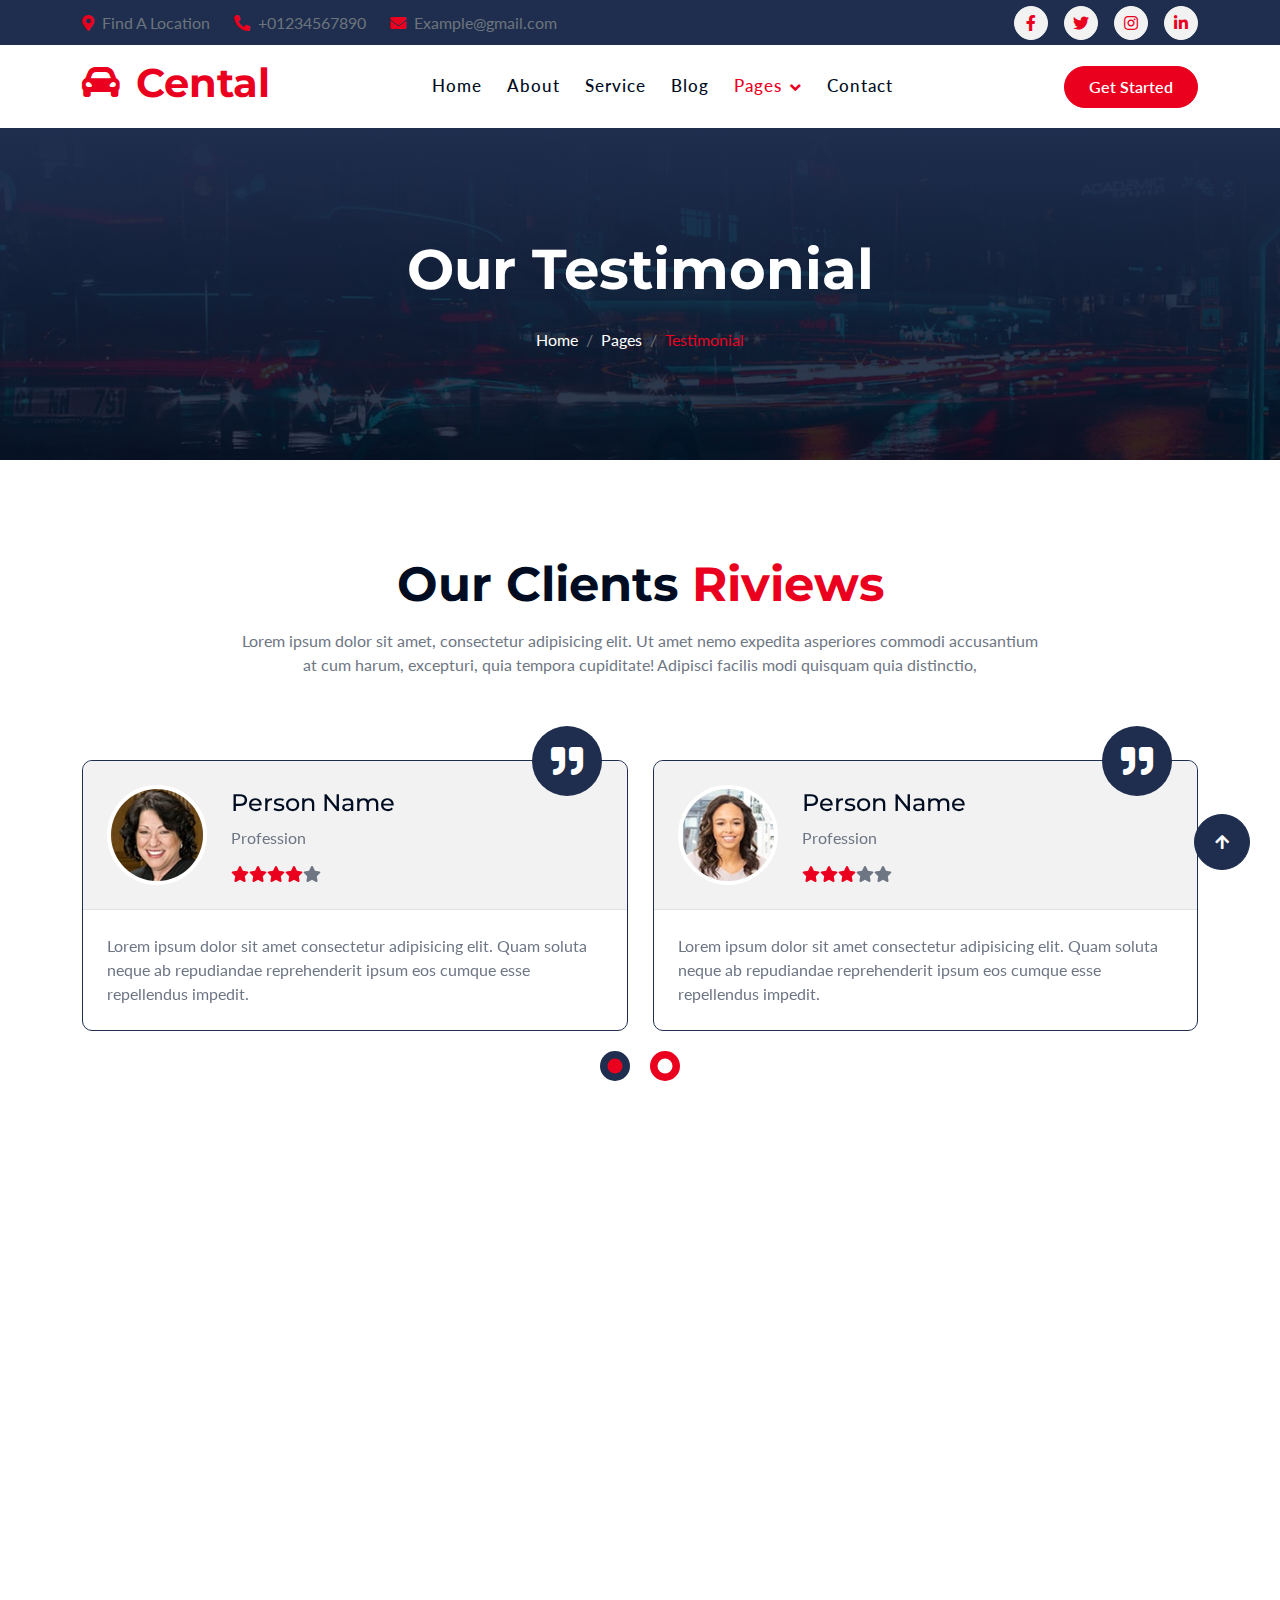
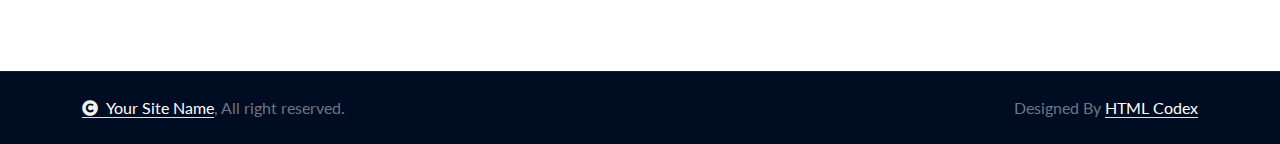
<file: testimonial.html>
<!DOCTYPE html>
<html lang="en">

    <head>
        <meta charset="utf-8">
        <title>Cental - Car Rent Website Template</title>
        <meta content="width=device-width, initial-scale=1.0" name="viewport">
        <meta content="" name="keywords">
        <meta content="" name="description">

        <!-- Google Web Fonts -->
        <link rel="preconnect" href="https://fonts.googleapis.com">
        <link rel="preconnect" href="https://fonts.gstatic.com" crossorigin>
        <link href="https://fonts.googleapis.com/css2?family=Lato:ital,wght@0,400;0,700;0,900;1,400;1,700;1,900&family=Montserrat:ital,wght@0,100..900;1,100..900&display=swap" rel="stylesheet"> 

        <!-- Icon Font Stylesheet -->
        <link rel="stylesheet" href="https://use.fontawesome.com/releases/v5.15.4/css/all.css"/>
        <link href="https://cdn.jsdelivr.net/npm/bootstrap-icons@1.4.1/font/bootstrap-icons.css" rel="stylesheet">

        <!-- Libraries Stylesheet -->
        <link href="lib/animate/animate.min.css" rel="stylesheet">
        <link href="lib/owlcarousel/assets/owl.carousel.min.css" rel="stylesheet">


        <!-- Customized Bootstrap Stylesheet -->
        <link href="css/bootstrap.min.css" rel="stylesheet">

        <!-- Template Stylesheet -->
        <link href="css/style.css" rel="stylesheet">
    </head>

    <body>

        <!-- Spinner Start -->
        <div id="spinner" class="show bg-white position-fixed translate-middle w-100 vh-100 top-50 start-50 d-flex align-items-center justify-content-center">
            <div class="spinner-border text-primary" style="width: 3rem; height: 3rem;" role="status">
                <span class="sr-only">Loading...</span>
            </div>
        </div>
        <!-- Spinner End -->

        <!-- Topbar Start -->
        <div class="container-fluid topbar bg-secondary d-none d-xl-block w-100">
            <div class="container">
                <div class="row gx-0 align-items-center" style="height: 45px;">
                    <div class="col-lg-6 text-center text-lg-start mb-lg-0">
                        <div class="d-flex flex-wrap">
                            <a href="#" class="text-muted me-4"><i class="fas fa-map-marker-alt text-primary me-2"></i>Find A Location</a>
                            <a href="tel:+01234567890" class="text-muted me-4"><i class="fas fa-phone-alt text-primary me-2"></i>+01234567890</a>
                            <a href="mailto:example@gmail.com" class="text-muted me-0"><i class="fas fa-envelope text-primary me-2"></i>Example@gmail.com</a>
                        </div>
                    </div>
                    <div class="col-lg-6 text-center text-lg-end">
                        <div class="d-flex align-items-center justify-content-end">
                            <a href="#" class="btn btn-light btn-sm-square rounded-circle me-3"><i class="fab fa-facebook-f"></i></a>
                            <a href="#" class="btn btn-light btn-sm-square rounded-circle me-3"><i class="fab fa-twitter"></i></a>
                            <a href="#" class="btn btn-light btn-sm-square rounded-circle me-3"><i class="fab fa-instagram"></i></a>
                            <a href="#" class="btn btn-light btn-sm-square rounded-circle me-0"><i class="fab fa-linkedin-in"></i></a>
                        </div>
                    </div>
                </div>
            </div>
        </div>
        <!-- Topbar End -->

        <!-- Navbar & Hero Start -->
        <div class="container-fluid nav-bar sticky-top px-0 px-lg-4 py-2 py-lg-0">
            <div class="container">
                <nav class="navbar navbar-expand-lg navbar-light">
                    <a href="" class="navbar-brand p-0">
                        <h1 class="display-6 text-primary"><i class="fas fa-car-alt me-3"></i></i>Cental</h1>
                        <!-- <img src="img/logo.png" alt="Logo"> -->
                    </a>
                    <button class="navbar-toggler" type="button" data-bs-toggle="collapse" data-bs-target="#navbarCollapse">
                        <span class="fa fa-bars"></span>
                    </button>
                    <div class="collapse navbar-collapse" id="navbarCollapse">
                        <div class="navbar-nav mx-auto py-0">
                            <a href="index.html" class="nav-item nav-link">Home</a>
                            <a href="about.html" class="nav-item nav-link">About</a>
                            <a href="service.html" class="nav-item nav-link">Service</a>
                            <a href="blog.html" class="nav-item nav-link">Blog</a>
                            
                            <div class="nav-item dropdown">
                                <a href="#" class="nav-link dropdown-toggle active" data-bs-toggle="dropdown">Pages</a>
                                <div class="dropdown-menu m-0">
                                    <a href="feature.html" class="dropdown-item">Our Feature</a>
                                    <a href="cars.html" class="dropdown-item">Our Cars</a>
                                    <a href="team.html" class="dropdown-item">Our Team</a>
                                    <a href="testimonial.html" class="dropdown-item active">Testimonial</a>
                                    <a href="404.html" class="dropdown-item">404 Page</a>
                                </div>
                            </div>
                            <a href="contact.html" class="nav-item nav-link">Contact</a>
                        </div>
                        <a href="#" class="btn btn-primary rounded-pill py-2 px-4">Get Started</a>
                    </div>
                </nav>
            </div>
        </div>
        <!-- Navbar & Hero End -->

        <!-- Header Start -->
        <div class="container-fluid bg-breadcrumb">
            <div class="container text-center py-5" style="max-width: 900px;">
                <h4 class="text-white display-4 mb-4 wow fadeInDown" data-wow-delay="0.1s">Our Testimonial</h4>
                <ol class="breadcrumb d-flex justify-content-center mb-0 wow fadeInDown" data-wow-delay="0.3s">
                    <li class="breadcrumb-item"><a href="index.html">Home</a></li>
                    <li class="breadcrumb-item"><a href="#">Pages</a></li>
                    <li class="breadcrumb-item active text-primary">Testimonial</li>
                </ol>    
            </div>
        </div>
        <!-- Header End -->

        <!-- Testimonial Start -->
        <div class="container-fluid testimonial py-5">
            <div class="container py-5">
                <div class="text-center mx-auto pb-5 wow fadeInUp" data-wow-delay="0.1s" style="max-width: 800px;">
                    <h1 class="display-5 text-capitalize mb-3">Our Clients<span class="text-primary"> Riviews</span></h1>
                    <p class="mb-0">Lorem ipsum dolor sit amet, consectetur adipisicing elit. Ut amet nemo expedita asperiores commodi accusantium at cum harum, excepturi, quia tempora cupiditate! Adipisci facilis modi quisquam quia distinctio,
                    </p>
                </div>
                <div class="owl-carousel testimonial-carousel wow fadeInUp" data-wow-delay="0.1s">
                    <div class="testimonial-item">
                        <div class="testimonial-quote"><i class="fa fa-quote-right fa-2x"></i>
                        </div>
                        <div class="testimonial-inner p-4">
                            <img src="img/testimonial-1.jpg" class="img-fluid" alt="">
                            <div class="ms-4">
                                <h4>Person Name</h4>
                                <p>Profession</p>
                                <div class="d-flex text-primary">
                                    <i class="fas fa-star"></i>
                                    <i class="fas fa-star"></i>
                                    <i class="fas fa-star"></i>
                                    <i class="fas fa-star"></i>
                                    <i class="fas fa-star text-body"></i>
                                </div>
                            </div>
                        </div>
                        <div class="border-top rounded-bottom p-4">
                            <p class="mb-0">Lorem ipsum dolor sit amet consectetur adipisicing elit. Quam soluta neque ab repudiandae reprehenderit ipsum eos cumque esse repellendus impedit.</p>
                        </div>
                    </div>
                    <div class="testimonial-item">
                        <div class="testimonial-quote"><i class="fa fa-quote-right fa-2x"></i>
                        </div>
                        <div class="testimonial-inner p-4">
                            <img src="img/testimonial-2.jpg" class="img-fluid" alt="">
                            <div class="ms-4">
                                <h4>Person Name</h4>
                                <p>Profession</p>
                                <div class="d-flex text-primary">
                                    <i class="fas fa-star"></i>
                                    <i class="fas fa-star"></i>
                                    <i class="fas fa-star"></i>
                                    <i class="fas fa-star text-body"></i>
                                    <i class="fas fa-star text-body"></i>
                                </div>
                            </div>
                        </div>
                        <div class="border-top rounded-bottom p-4">
                            <p class="mb-0">Lorem ipsum dolor sit amet consectetur adipisicing elit. Quam soluta neque ab repudiandae reprehenderit ipsum eos cumque esse repellendus impedit.</p>
                        </div>
                    </div>
                    <div class="testimonial-item">
                        <div class="testimonial-quote"><i class="fa fa-quote-right fa-2x"></i>
                        </div>
                        <div class="testimonial-inner p-4">
                            <img src="img/testimonial-3.jpg" class="img-fluid" alt="">
                            <div class="ms-4">
                                <h4>Person Name</h4>
                                <p>Profession</p>
                                <div class="d-flex text-primary">
                                    <i class="fas fa-star"></i>
                                    <i class="fas fa-star"></i>
                                    <i class="fas fa-star text-body"></i>
                                    <i class="fas fa-star text-body"></i>
                                    <i class="fas fa-star text-body"></i>
                                </div>
                            </div>
                        </div>
                        <div class="border-top rounded-bottom p-4">
                            <p class="mb-0">Lorem ipsum dolor sit amet consectetur adipisicing elit. Quam soluta neque ab repudiandae reprehenderit ipsum eos cumque esse repellendus impedit.</p>
                        </div>
                    </div>
                </div>
            </div>
        </div>
        <!-- Testimonial End -->

        <!-- Footer Start -->
        <div class="container-fluid footer py-5 wow fadeIn" data-wow-delay="0.2s">
            <div class="container py-5">
                <div class="row g-5">
                    <div class="col-md-6 col-lg-6 col-xl-3">
                        <div class="footer-item d-flex flex-column">
                            <div class="footer-item">
                                <h4 class="text-white mb-4">About Us</h4>
                                <p class="mb-3">Dolor amet sit justo amet elitr clita ipsum elitr est.Lorem ipsum dolor sit amet, consectetur adipiscing elit consectetur adipiscing elit.</p>
                            </div>
                            <div class="position-relative">
                                <input class="form-control rounded-pill w-100 py-3 ps-4 pe-5" type="text" placeholder="Enter your email">
                                <button type="button" class="btn btn-secondary rounded-pill position-absolute top-0 end-0 py-2 mt-2 me-2">Subscribe</button>
                            </div>
                        </div>
                    </div>
                    <div class="col-md-6 col-lg-6 col-xl-3">
                        <div class="footer-item d-flex flex-column">
                            <h4 class="text-white mb-4">Quick Links</h4>
                            <a href="#"><i class="fas fa-angle-right me-2"></i> About</a>
                            <a href="#"><i class="fas fa-angle-right me-2"></i> Cars</a>
                            <a href="#"><i class="fas fa-angle-right me-2"></i> Car Types</a>
                            <a href="#"><i class="fas fa-angle-right me-2"></i> Team</a>
                            <a href="#"><i class="fas fa-angle-right me-2"></i> Contact us</a>
                            <a href="#"><i class="fas fa-angle-right me-2"></i> Terms & Conditions</a>
                        </div>
                    </div>
                    <div class="col-md-6 col-lg-6 col-xl-3">
                        <div class="footer-item d-flex flex-column">
                            <h4 class="text-white mb-4">Business Hours</h4>
                            <div class="mb-3">
                                <h6 class="text-muted mb-0">Mon - Friday:</h6>
                                <p class="text-white mb-0">09.00 am to 07.00 pm</p>
                            </div>
                            <div class="mb-3">
                                <h6 class="text-muted mb-0">Saturday:</h6>
                                <p class="text-white mb-0">10.00 am to 05.00 pm</p>
                            </div>
                            <div class="mb-3">
                                <h6 class="text-muted mb-0">Vacation:</h6>
                                <p class="text-white mb-0">All Sunday is our vacation</p>
                            </div>
                        </div>
                    </div>
                    <div class="col-md-6 col-lg-6 col-xl-3">
                        <div class="footer-item d-flex flex-column">
                            <h4 class="text-white mb-4">Contact Info</h4>
                            <a href="#"><i class="fa fa-map-marker-alt me-2"></i> 123 Street, New York, USA</a>
                            <a href="mailto:info@example.com"><i class="fas fa-envelope me-2"></i> info@example.com</a>
                            <a href="tel:+012 345 67890"><i class="fas fa-phone me-2"></i> +012 345 67890</a>
                            <a href="tel:+012 345 67890" class="mb-3"><i class="fas fa-print me-2"></i> +012 345 67890</a>
                            <div class="d-flex">
                                <a class="btn btn-secondary btn-md-square rounded-circle me-3" href=""><i class="fab fa-facebook-f text-white"></i></a>
                                <a class="btn btn-secondary btn-md-square rounded-circle me-3" href=""><i class="fab fa-twitter text-white"></i></a>
                                <a class="btn btn-secondary btn-md-square rounded-circle me-3" href=""><i class="fab fa-instagram text-white"></i></a>
                                <a class="btn btn-secondary btn-md-square rounded-circle me-0" href=""><i class="fab fa-linkedin-in text-white"></i></a>
                            </div>
                        </div>
                    </div>
                </div>
            </div>
        </div>
        <!-- Footer End -->
        
        <!-- Copyright Start -->
        <div class="container-fluid copyright py-4">
            <div class="container">
                <div class="row g-4 align-items-center">
                    <div class="col-md-6 text-center text-md-start mb-md-0">
                        <span class="text-body"><a href="#" class="border-bottom text-white"><i class="fas fa-copyright text-light me-2"></i>Your Site Name</a>, All right reserved.</span>
                    </div>
                    <div class="col-md-6 text-center text-md-end text-body">
                        <!--/*** This template is free as long as you keep the below author’s credit link/attribution link/backlink. ***/-->
                        <!--/*** If you'd like to use the template without the below author’s credit link/attribution link/backlink, ***/-->
                        <!--/*** you can purchase the Credit Removal License from "https://htmlcodex.com/credit-removal". ***/-->
                        Designed By <a class="border-bottom text-white" href="https://htmlcodex.com">HTML Codex</a>
                    </div>
                </div>
            </div>
        </div>
        <!-- Copyright End -->


        <!-- Back to Top -->
        <a href="#" class="btn btn-secondary btn-lg-square rounded-circle back-to-top"><i class="fa fa-arrow-up"></i></a>   

        
    <!-- JavaScript Libraries -->
    <script src="https://ajax.googleapis.com/ajax/libs/jquery/3.6.4/jquery.min.js"></script>
    <script src="https://cdn.jsdelivr.net/npm/bootstrap@5.0.0/dist/js/bootstrap.bundle.min.js"></script>
    <script src="lib/wow/wow.min.js"></script>
    <script src="lib/easing/easing.min.js"></script>
    <script src="lib/waypoints/waypoints.min.js"></script>
    <script src="lib/counterup/counterup.min.js"></script>
    <script src="lib/owlcarousel/owl.carousel.min.js"></script>
    

    <!-- Template Javascript -->
    <script src="js/main.js"></script>
    </body>

</html>
</file>
<file: css/style.css>
/*** Spinner Start ***/
/*** Spinner ***/
#spinner {
    opacity: 0;
    visibility: hidden;
    transition: opacity .5s ease-out, visibility 0s linear .5s;
    z-index: 99999;
}

#spinner.show {
    transition: opacity .5s ease-out, visibility 0s linear 0s;
    visibility: visible;
    opacity: 1;
}
/*** Spinner End ***/

.back-to-top {
    position: fixed;
    right: 30px;
    bottom: 30px;
    transition: 0.5s;
    z-index: 99;
}

/*** Button Start ***/
.btn {
    font-weight: 600;
    transition: .5s;
}

.btn-square {
    width: 32px;
    height: 32px;
}

.btn-sm-square {
    width: 34px;
    height: 34px;
}

.btn-md-square {
    width: 44px;
    height: 44px;
}

.btn-lg-square {
    width: 56px;
    height: 56px;
}

.btn-xl-square {
    width: 66px;
    height: 66px;
}

.btn-square,
.btn-sm-square,
.btn-md-square,
.btn-lg-square,
.btn-xl-square {
    padding: 0;
    display: flex;
    align-items: center;
    justify-content: center;
    font-weight: normal;
}

.btn.btn-primary {
    color: var(--bs-white);
}

.btn.btn-primary:hover {
    background: var(--bs-secondary);
    border: 1px solid var(--bs-secondary);
}

.btn.btn-secondary {
    color: var(--bs-white);
}

.btn.btn-secondary:hover {
    background: var(--bs-primary);
    border: 1px solid var(--bs-primary);
}

.btn.btn-light {
    color: var(--bs-primary);
}

.btn.btn-light:hover {
    color: var(--bs-white);
    background: var(--bs-primary);
    border: 1px solid var(--bs-primary);
}

/*** Icon Animation Start ***/
@keyframes icon-animat {
    0%  {border-radius: 67% 33% 29% 71% / 39% 46% 54% 61%;}

    25% {border-radius: 69% 31% 19% 81% / 43% 37% 63% 57%;}

    50% {border-radius: 67% 33% 16% 84% / 57% 37% 63% 43%;}

    75% {border-radius: 77% 23% 61% 39% / 36% 61% 39% 64%;}

    100% {border-radius: 67% 33% 29% 71% / 39% 46% 54% 61%;}
}
/*** Icon Animation End ***/


/*** Navbar Start ***/
.nav-bar {
    background: var(--bs-white);
}

.sticky-top {
    transition: 1s;
}

.navbar-light .navbar-nav .nav-link {
    position: relative;
    margin-right: 25px;
    padding: 35px 0;
    letter-spacing: 1px;
    color: var(--bs-dark);
    font-size: 17px;
    font-weight: 500;
    outline: none;
    transition: .5s;
}

.sticky-top .navbar-light .navbar-nav .nav-link {
    padding: 20px 0;
    color: var(--bs-dark);
}

.navbar-light .navbar-nav .nav-link:hover,
.navbar-light .navbar-nav .nav-link.active {
    color: var(--bs-primary);
}

.navbar-light .navbar-brand img {
    max-height: 60px;
    transition: .5s;
}

.sticky-top .navbar-light .navbar-brand img {
    max-height: 50px;
}

.navbar .dropdown-toggle::after {
    border: none;
    content: "\f107";
    font-family: "Font Awesome 5 Free";
    font-weight: 600;
    vertical-align: middle;
    margin-left: 8px;
}

.dropdown .dropdown-menu a:hover {
    background: var(--bs-primary);
    color: var(--bs-white);
}

.navbar .nav-item:hover .dropdown-menu {
    transform: rotateX(0deg);
    visibility: visible;
    margin-top: 8px !important;
    background: var(--bs-light);
    transition: .5s;
    opacity: 1;
}



@media (min-width: 992px) {
    .navbar .nav-item .dropdown-menu {
    display: block;
    visibility: hidden;
    top: 100%;
    transform: rotateX(-75deg);
    transform-origin: 0% 0%;
    border: 0;
    border-radius: 10px;
    margin-top: 8px !important;
    transition: .5s;
    opacity: 0;
    }
}

@media (max-width: 991px) {
    .navbar.navbar-expand-lg .navbar-toggler {
        padding: 8px 15px;
        border: 1px solid var(--bs-primary);
        color: var(--bs-primary);
    }

    .sticky-top .navbar-light .navbar-nav .nav-link {
        padding: 12px 0;
    }
}
/*** Navbar End ***/

/*** Carousel Header Start ***/
.carousel .carousel-item img {
    object-fit: cover;
}

.carousel .carousel-item,
.carousel .carousel-item img {
    height: 700px;
}

.carousel-item .carousel-caption {
    position: absolute;
    width: 100%;
    height: 100%;
    left: 0;
    bottom: 0;
    background: rgba(0, 0, 0, .6);
    display: flex;
    align-items: center;
}

.carousel .carousel-indicators {
    left: 75%;
    top: 50%;
    margin-right: 25%;
    transform: translateY(-50%);
    flex-direction: column;
}

.carousel-indicators [data-bs-target] {
    display: flex;
    width: 15px;
    height: 15px;
    border: 6px solid var(--bs-white);
    border-radius: 15px;
    padding: 0;
    margin-top:10px;
    margin-bottom:10px;
    background-color: var(--bs-secondary);
    opacity: 1;
    transition: 0.5s;
}

.carousel-indicators [data-bs-target].active {
    background-color: var(--bs-primary);
}

@media (max-width: 992px) {
    .carousel-indicators [data-bs-target] {
        display: none;
    }
}
/*** Carousel Header End ***/

/*** Single Page Hero Header Start ***/
.bg-breadcrumb {
    position: relative;
    overflow: hidden;
    background: linear-gradient(rgba(31, 46, 78, 1), rgba(0, 12, 33, 0.8)), url(../img/fact-bg.jpg);
    background-position: center top;
    background-repeat: no-repeat;
    background-size: cover;
    padding: 60px 0 60px 0;
    transition: 0.5s;
}

.bg-breadcrumb .breadcrumb {
    position: relative;
}

.bg-breadcrumb .breadcrumb .breadcrumb-item a {
    color: var(--bs-white);
}
/*** Single Page Hero Header End ***/

/*** Features Start ***/
.feature {
    background: var(--bs-light);
}

.feature .feature-item {
    display: flex;
    border-radius: 10px;
}

.feature .feature-item .feature-icon span {
    width: 90px; 
    height: 90px;
    display: flex;
    align-items: center;
    justify-content: center;
    color: var(--bs-secondary);
    background: var(--bs-primary);
    border-radius: 67% 33% 29% 71% / 39% 46% 54% 61%;;
    animation-name: icon-animat;
    animation-duration: 5s;
    animation-delay: 1s;
    animation-direction: alternate;
    animation-iteration-count: infinite;
    transition: 0.5s;
}

/*** Features End ***/

/*** About Start ***/
.about .about-item .about-item-inner {
    display: flex;
    flex-direction: column;
    align-items: center;
    justify-content: center;
    text-align: center;
    border-radius: 10px;
    background: var(--bs-light);
    transition: 0.5s;
}

.about .about-item .about-item-inner .about-icon {
    width: 90px; 
    height: 90px; 
    border-radius: 67% 33% 29% 71% / 39% 46% 54% 61%;
    display: flex;
    align-items: center;
    justify-content: center;
    color: var(--bs-secondary);
    background: var(--bs-primary);
    animation-name: icon-animat;
    animation-duration: 5s;
    animation-delay: 1s;
    animation-direction: alternate;
    animation-iteration-count: infinite;
    transition: 0.5s;
}

.about .about-img {
    position: relative;
    overflow: hidden;
    width: 100%;
    height: 100%;
    
}

.about .about-img .img-1 {
    height: 85%;
    margin-right: 50px;
}

.about .about-img .img-2 {
    position: absolute;
    width: 100%; 
    bottom: 0; 
    right: 0;
    padding-left: 50px;
    border-radius: 10px;
}

.about .about-img::after {
    content: "";
    position: absolute;
    width: 10px;
    height: 98%;
    top: 0;
    right: 0;
    border-radius: 10px;
    background: var(--bs-primary);
    z-index: -1;
}

.about .about-item .text-item {
    position: relative;
    padding-left: 25px;
}

.about .about-item .text-item::after {
    content: "";
    position: absolute;
    width: 5px;
    height: 100%;
    top: 0;
    left: 0;
    border-radius: 10px;
    background: var(--bs-secondary);
}
/*** About End ***/


/*** Fact Counter Start ***/
.counter {
    background: linear-gradient(rgba(0, 12, 33, 0.9), rgba(31, 46, 78, 0.9)), url(../img/fact-bg.jpg);
    background-position: center center;
    background-repeat: no-repeat;
    background-size: cover;
}

.counter .counter-item .counter-item-icon {
    width: 90px; 
    height: 90px; 
    border-radius: 67% 33% 29% 71% / 39% 46% 54% 61%;
    display: flex;
    align-items: center;
    justify-content: center;
    color: var(--bs-secondary);
    background: var(--bs-primary);
    animation-name: icon-animat;
    animation-duration: 5s;
    animation-delay: 1s;
    animation-direction: alternate;
    animation-iteration-count: infinite;
    transition: 0.5s;
}

/*** Fact Counter End ***/

/*** Services Start ***/
.service .service-item {
    position: relative;
    display: flex;
    flex-direction: column;
    align-items: center;
    justify-content: center;
    text-align: center;
    box-shadow: 0 0 45px rgba(0, 0, 0, .1);
    border-radius: 10px;
    background: var(--bs-white);
    transition: 0.5s;
}

.service .service-item:hover {
    display: flex;
    flex-direction: column;
    align-items: center;
    justify-content: center;
    text-align: center;
    border-radius: 60px;
    background: var(--bs-light);
}

.service .service-item::after {
    content: "";
    position: absolute;
    width: 100%;
    height: 100%;
    bottom: 0;
    left: 0;
    background: var(--bs-primary);
    border-radius: 10px;
    z-index: -1;
    transition: 0.5s;
    opacity: 0;
}

.service .service-item:hover::after {
    opacity: 1;
}

.service .service-item .service-icon {
    width: 90px; 
    height: 90px; 
    border-radius: 67% 33% 29% 71% / 39% 46% 54% 61%;
    display: flex;
    align-items: center;
    justify-content: center;
    color: var(--bs-secondary);
    background: var(--bs-primary);
    animation-name: icon-animat;
    animation-duration: 5s;
    animation-delay: 1s;
    animation-direction: alternate;
    animation-iteration-count: infinite;
    transition: 0.5s;
}
/*** Service End ***/

/*** Cars Categories Start ***/
.categories .categories-item {
    position: relative;
    border: 1px solid var(--bs-secondary);
    border-radius: 10px;
    transition: 0.5s;
}

.categories .categories-item:hover {
    border: 1px solid var(--bs-primary);
}

.categories .categories-item .categories-item-inner {
    position: relative;
    overflow: hidden;
    border-radius: 10px;
    transition: 0.5s;
}

.categories .categories-item .categories-item-inner:hover {
    box-shadow: 0 0 50px rgba(234, 0, 30, .3);
}

.categories .categories-item-inner .categories-img {
    background: var(--bs-light);
}

.categories .categories-item-inner .categories-content {
    border-top: 4px solid var(--bs-white);
    text-align: center;
    background: var(--bs-light);
}

.categories .categories-item-inner .categories-review {
    display: flex;
    align-items: center;
    justify-content: center;
}

.categories-carousel .owl-stage-outer {
    margin-top: 65px;
    margin-right: -1px;
}

.categories-carousel .owl-nav .owl-prev,
.categories-carousel .owl-nav .owl-next {
    position: absolute;
    top: -65px;
    padding: 10px 35px;
    color: var(--bs-white);
    background: var(--bs-primary);
    border-radius: 50px;
    transition: 0.5s;
}

.categories-carousel .owl-nav .owl-prev {
    left: 0 !important;
}

.categories-carousel .owl-nav .owl-next {
    right: 0;
}

.categories-carousel .owl-nav .owl-prev:hover,
.categories-carousel .owl-nav .owl-next:hover {
    background: var(--bs-secondary);
    color: var(--bs-white);
}
/*** Cars Categories End ***/


/*** Process Start ***/
.steps {
    background: linear-gradient(rgba(0, 0, 0, 0.9), rgba(0, 0, 0, 0.9)), url(../img/bg-1.jpg);
    background-position: center center;
    background-repeat: no-repeat;
    background-size: cover;
}


.steps .steps-item {
    position: relative;
    background: var(--bs-secondary);
    border-radius: 10px;
}

.steps .steps-item h4,
.steps .steps-item p {
    color: var(--bs-white);
}

.steps .steps-item .setps-number {
    position: absolute;
    width: 64px;
    height: 64px;
    bottom: 0; 
    right: 40px;
    font-weight: 900;
    border: 1px solid var(--bs-white); 
    border-radius: 64px;
    transform: translateY(50%);
    color: var(--bs-white);
    background: var(--bs-secondary);
    display: flex;
    align-items: center;
    justify-content: center;
}
/*** Process End ***/


/*** Blog Start ***/
.blog .blog-item {
    border-radius: 10px;
    transition: 0.5s;
}

.blog .blog-item:hover {
    box-shadow: 0 0 45px rgba(0, 0, 0, .2);
}

.blog .blog-item .blog-img {
    position: relative;
    overflow: hidden;
    border-top-left-radius: 10px;
    border-top-right-radius: 10px;
}

.blog .blog-item .blog-img::after {
    content: "";
    position: absolute;
    width: 100%;
    height: 0;
    bottom: 0;
    left: 0;
    background: rgba(255, 255, 255, 0.3);
    transition: 0.5s;
}

.blog .blog-item:hover .blog-img::after {
    height: 100%;
}

.blog .blog-item .blog-img img {
    transition: 0.5s;
}

.blog .blog-item:hover .blog-img img {
    transform: scale(1.2);
}  

.blog .blog-item .blog-content {
    position: relative;
    background: var(--bs-light);
}

.blog .blog-item .blog-content .blog-date {
    position: absolute;
    top: 0; 
    left: 25px; 
    transform: translateY(-50%);
    padding: 12px 25px;
    border-radius: 10px;
    color: var(--bs-white);
    background: var(--bs-primary);
}

.blog .blog-item .blog-content .blog-comment {
    display: flex;
    justify-content: space-between;
}
/*** Blog End ***/


/*** Banner Start ***/
.banner .banner-item {
    position: relative;
    width: 100%;
    height: 100%;
    border-radius: 10px;
    transition: 0.5s;
    z-index: 1;
}

.banner .banner-item::after {
    content: "";
    position: absolute;
    width: 100%;
    height: 100%;
    top: 0;
    left: 0;
    border-radius: 10px;
    background: rgba(0, 0, 0, .6);
    z-index: 2;
}

.banner .banner-item .banner-content {
    position: absolute;
    width: 100%;
    height: 100%;
    top: 0;
    right: 0;
    margin-left: 0;
    margin-bottom: 0;
    padding: 25px;
    border-radius: 10px;
    display: flex;
    flex-direction: column;
    justify-content: center;
    align-items: end;
    z-index: 5;
}

@media (min-width: 992px) {
    .banner .banner-item .banner-content h2 {
        font-size: 45px;
        margin-bottom: 20px;
    }

    .banner .banner-item .banner-content h1 {
        font-size: 72px;
        margin-bottom: 20px;
    }

    .banner .banner-item .banner-content p {
        font-size: 40px;
        margin-bottom: 20px;
    }
}
/*** Banner End ***/

/*** Team Start ***/
.team .team-item {
    position: relative;
    text-align: center;
    border-radius: 10px;
    margin-top: 100px;
    background: var(--bs-light);
    transition: 0.5s;
    z-index: 1;
}

.team .team-item::after {
    content: "";
    position: absolute;
    width: 100%;
    height: 0;
    bottom: 0;
    left: 0;
    border-radius: 10px;
    background: var(--bs-secondary);
    z-index: 2;
    transition: 0.5s;
}

.team .team-item:hover::after {
    height: 100%;
}

.team .team-item .team-content {
    position: relative;
    z-index: 5;
}

.team .team-item .team-content h4,
.team .team-item .team-content p {
    transition: 0.5s;
}

.team .team-item:hover .team-content h4 {
    color: var(--bs-white);
}
.team .team-item:hover .team-content p {
    color: var(--bs-white);
}

.team .team-item .team-img {
    position: relative;
    overflow: hidden;
    top: -100px;
    margin-bottom: -100px;
    border-radius: 10px;
    z-index: 3;
}

.team .team-item .team-img img {
    transition: 0.5s;
}

.team .team-item:hover .team-img img {
    transform: scale(1.1);
}

.team .team-item .team-img::after {
    content: "";
    position: absolute;
    width: 100%;
    height: 0;
    top: 0;
    left: 0;
    border-radius: 10px;
    background: rgba(255, 255, 255, .3);
    z-index: 4;
    transition: 0.5s;
}

.team .team-item:hover .team-img::after {
    height: 100%;
}
/*** Team End ***/

/*** Testimonial Start ***/
.testimonial-carousel .owl-stage-outer {
    margin-right: -1px;
}

.testimonial .testimonial-item {
    position: relative;
    margin-top: 35px;
    border: 1px solid var(--bs-secondary);
    border-radius: 10px;
}

.testimonial .testimonial-item .testimonial-quote {
    position: absolute;
    width: 70px;
    height: 70px;
    top: 0;
    right: 25px;
    transform: translateY(-50%);
    border-radius: 70px;
    color: var(--bs-white);
    background: var(--bs-secondary);
    display: flex;
    align-items: center;
    justify-content: center;
}

.testimonial .testimonial-item .testimonial-inner {
    display: flex;
    align-items: center;
    background: var(--bs-light);
    border-top-left-radius: 10px;
    border-top-right-radius: 10px;
}

.testimonial .testimonial-item .testimonial-inner img {
    width: 100px; 
    height: 100px; 
    border-radius: 100px;
    border: 4px solid var(--bs-white);
}

.testimonial-carousel .owl-dots {
    display: flex;
    justify-content: center;
}

.testimonial-carousel .owl-dots .owl-dot {
    width: 30px;
    height: 30px;
    border-radius: 30px;
    margin: 20px 10px 0 10px;
    background: var(--bs-primary);
    transition: 0.5s;
}

.testimonial-carousel .owl-dots .owl-dot.active {
    width: 30px;
    height: 30px;
    border-radius: 30px;
    background: var(--bs-secondary);
    transition: 0.5s;
}

.testimonial-carousel .owl-dots .owl-dot span {
    position: relative;
    margin-top: 50%;
    margin-left: 50%;
    transform: translate(-50%, -50%);
    display: flex;
    align-items: center;
    justify-content: center;
    text-align: center;
}

.testimonial-carousel .owl-dots .owl-dot.active span::after {
    background: var(--bs-primary);
}

.testimonial-carousel .owl-dots .owl-dot span::after {
    content: "";
    width: 15px;
    height: 15px;
    border-radius: 15px;
    position: absolute;
    top: 50%;
    left: 0;
    transform: translateY(-50%);
    display: flex;
    align-items: center;
    justify-content: center;
    text-align: center;
    background: var(--bs-white);
    transition: 0.5s;
}
/*** Testimonial End ***/

/*** Contact Start ***/
.contact .contact-add-item {
    border-radius: 10px;
    display: flex;
    flex-direction: column;
    align-items: center;
    justify-content: center;
    text-align: center;
    background: var(--bs-light);
}

.contact .contact-add-item .contact-icon {
    width: 90px; 
    height: 90px; 
    border-radius: 67% 33% 29% 71% / 39% 46% 54% 61%;
    display: flex;
    align-items: center;
    justify-content: center;
    color: var(--bs-secondary);
    background: var(--bs-primary);
    animation-name: icon-animat;
    animation-duration: 5s;
    animation-delay: 1s;
    animation-direction: alternate;
    animation-iteration-count: infinite;
    transition: 0.5s;
}

/*** Contact End ***/


/*** Footer Start ***/
.footer {
    background: var(--bs-dark);
}

.footer .footer-item a {
    line-height: 35px;
    color: var(--bs-body);
    transition: 0.5s;
}

.footer .footer-item p {
    line-height: 35px;
}

.footer .footer-item a:hover {
    letter-spacing: 1px;
    color: var(--bs-primary);
}

.footer .footer-item .footer-btn a,
.footer .footer-item .footer-btn a i {
    transition: 0.5s;
}

.footer .footer-item .footer-btn a:hover {
    background: var(--bs-white);
}

.footer .footer-item .footer-btn a:hover i {
    color: var(--bs-primary) !important;
}
/*** Footer End ***/

/*** copyright Start ***/
.copyright {
    border-top: 1px solid rgba(255, 255, 255, 0.08);
    background: var(--bs-dark);
}
/*** copyright end ***/
</file>
